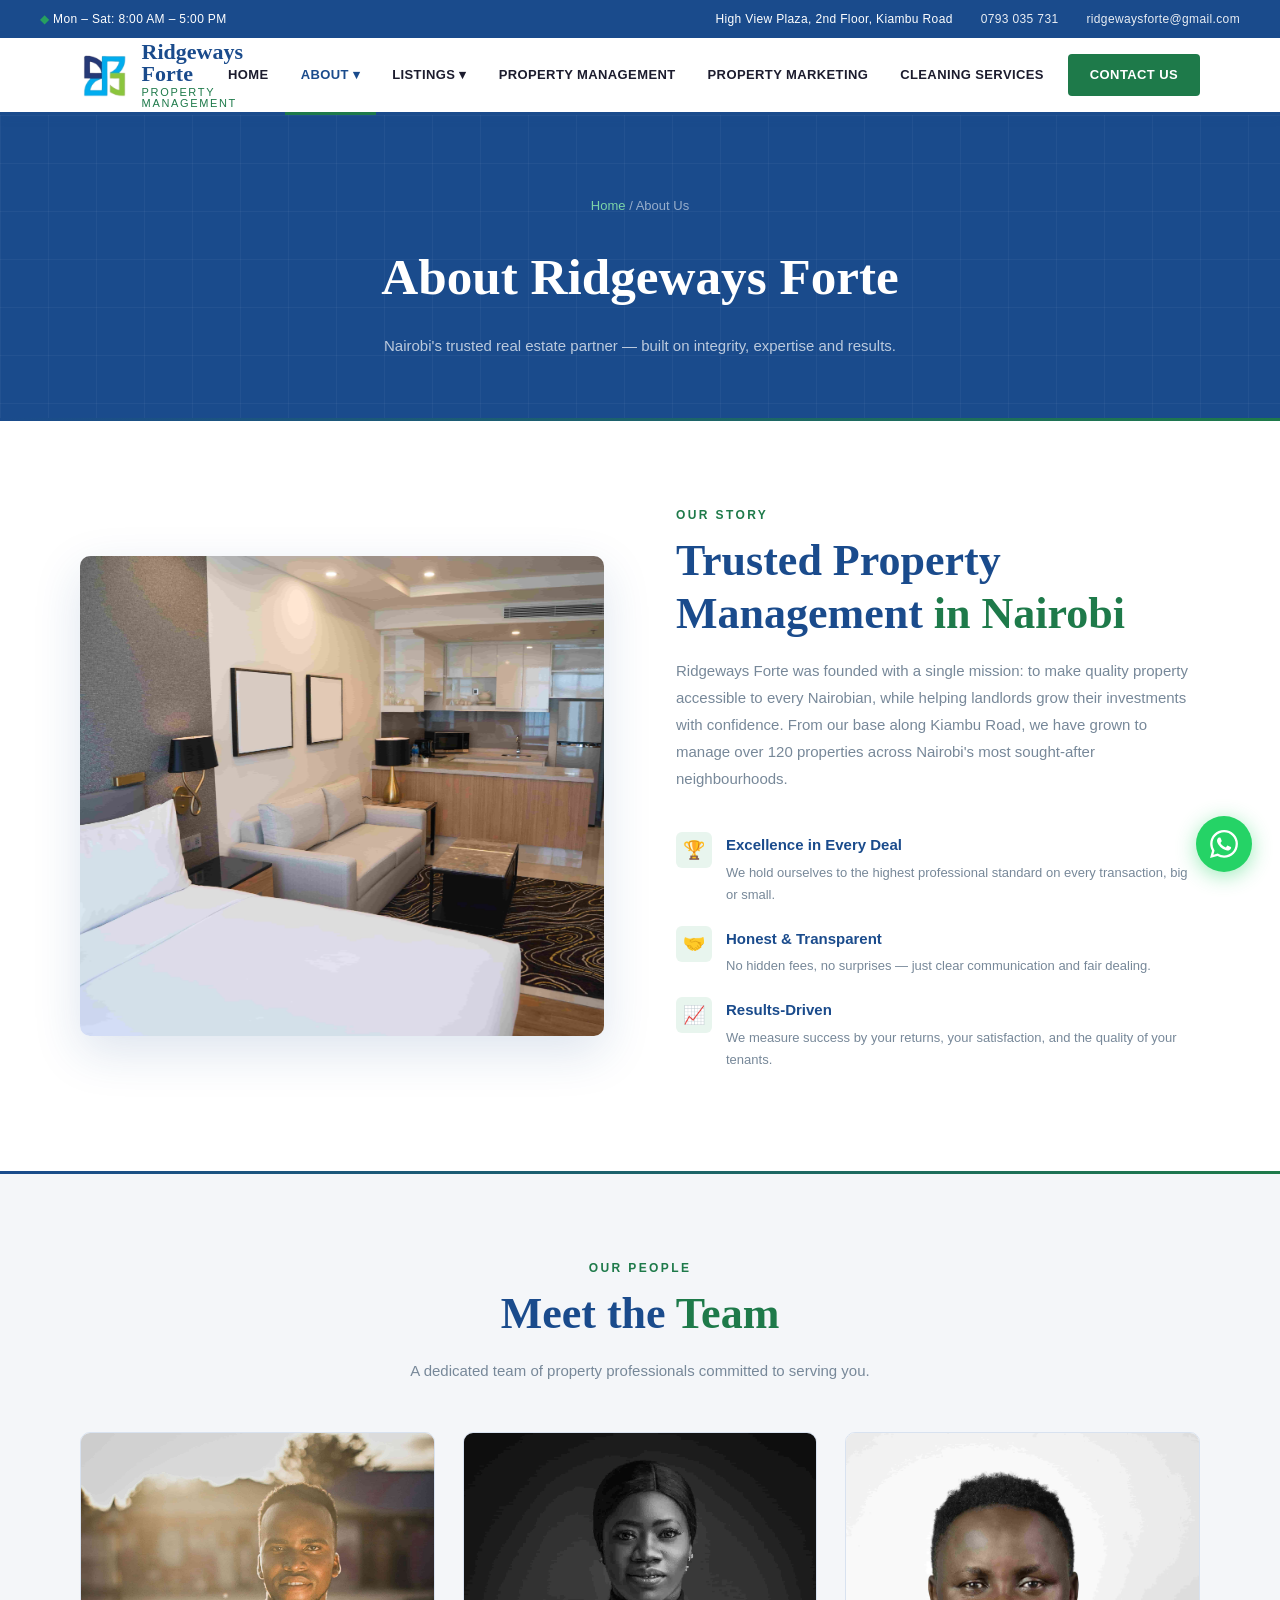
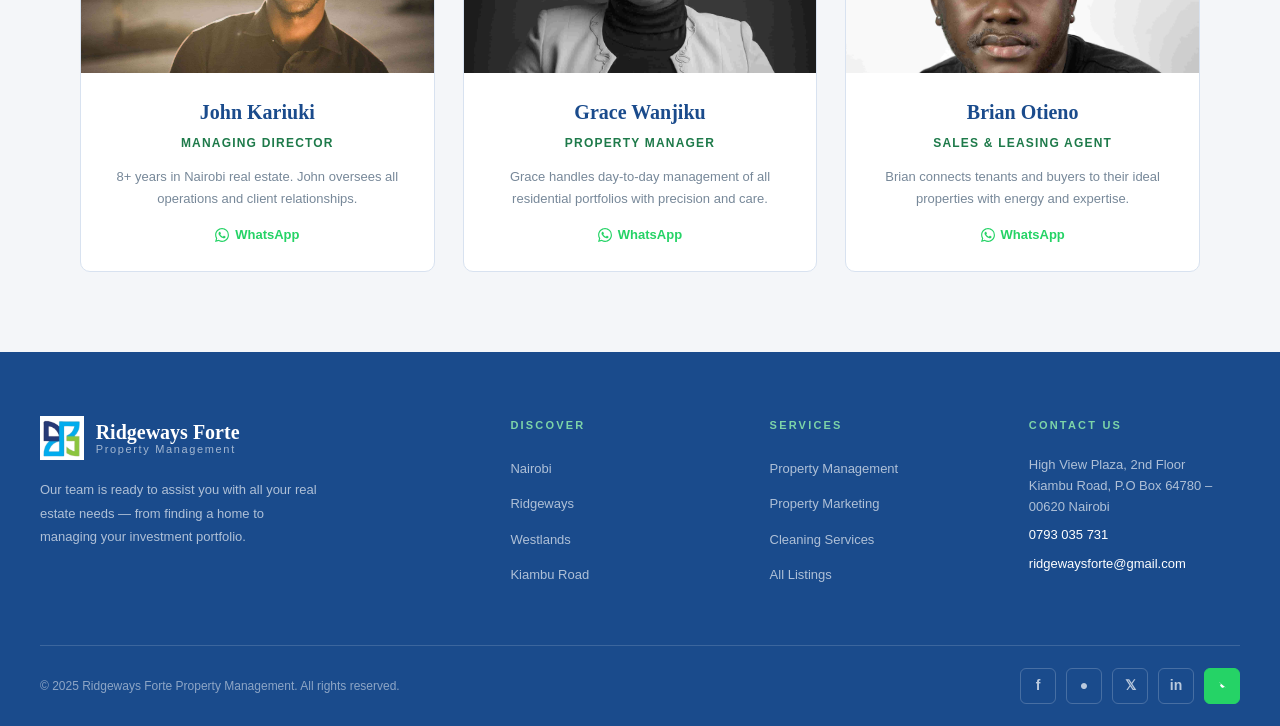
<file: about.html>
<!DOCTYPE html>
<html lang="en">
<head>
  <meta charset="UTF-8">
  <meta name="viewport" content="width=device-width, initial-scale=1.0">
  <title>About Us – Ridgeways Forte</title>
  <link rel="stylesheet" href="style.css">
  <style>
    .page-hero {
      background: var(--blue);
      padding: 80px 40px 60px;
      text-align: center;
      position: relative;
      overflow: hidden;
    }
    .page-hero::before {
      content: '';
      position: absolute; inset: 0;
      background-image:
        linear-gradient(rgba(255,255,255,0.04) 1px, transparent 1px),
        linear-gradient(90deg, rgba(255,255,255,0.04) 1px, transparent 1px);
      background-size: 48px 48px;
    }
    .page-hero h1 {
      font-family: var(--font-heading);
      font-size: clamp(32px, 4vw, 52px);
      color: var(--white);
      font-weight: bold;
      position: relative;
    }
    .page-hero p {
      color: rgba(255,255,255,0.7);
      font-size: 15px;
      margin-top: 12px;
      position: relative;
    }
    .breadcrumb {
      font-size: 13px;
      color: rgba(255,255,255,0.55);
      margin-bottom: 16px;
      position: relative;
    }
    .breadcrumb a { color: #7DD4A8; }

    .about-story {
      max-width: 1200px;
      margin: 0 auto;
      padding: 80px 40px;
      display: grid;
      grid-template-columns: 1fr 1fr;
      gap: 72px;
      align-items: center;
    }

    /* ══ ABOUT MAIN IMAGE ═══════════════════════
       Replace src below with your building/team photo
       Recommended: 700×500px
       ═══════════════════════════════════════════ */
    .about-img {
      width: 100%;
      height: 480px;
      object-fit: cover;
      border-radius: 10px;
      box-shadow: 0 16px 48px rgba(26,75,140,0.15);
      display: block;
    }

    .about-text .section-sub { max-width: 100%; }
    .values-list { margin-top: 28px; }
    .value-item {
      display: flex;
      gap: 14px;
      align-items: flex-start;
      margin-bottom: 20px;
    }
    .value-icon {
      width: 36px; height: 36px;
      background: var(--green-pale);
      border-radius: 6px;
      display: flex; align-items: center; justify-content: center;
      font-size: 18px; flex-shrink: 0;
    }
    .value-item h5 {
      font-weight: bold; color: var(--blue);
      font-size: 15px; margin-bottom: 4px;
    }
    .value-item p { font-size: 13px; color: var(--text-muted); line-height: 1.7; }

    /* Team section */
    .team-section {
      background: var(--grey-pale);
      padding: 80px 40px;
    }
    .team-section .container { max-width: 1200px; margin: 0 auto; }
    .team-grid {
      display: grid;
      grid-template-columns: repeat(3, 1fr);
      gap: 28px;
      margin-top: 48px;
    }
    .team-card {
      background: var(--white);
      border-radius: 10px;
      overflow: hidden;
      border: 1px solid var(--border);
      text-align: center;
      transition: box-shadow 0.3s, transform 0.3s;
    }
    .team-card:hover {
      box-shadow: 0 8px 32px rgba(26,75,140,0.12);
      transform: translateY(-4px);
    }

    /* ══ TEAM MEMBER PHOTO ══════════════════════
       Replace src in each team card below.
       Recommended: 400×400px square headshots
       ═══════════════════════════════════════════ */
    .team-img {
      width: 100%; height: 240px;
      object-fit: cover; object-position: top;
      display: block;
      background: var(--blue-pale);
    }
    .team-body { padding: 22px; }
    .team-body h4 {
      font-family: var(--font-heading);
      font-size: 20px; color: var(--blue);
      font-weight: bold; margin-bottom: 4px;
    }
    .team-role {
      font-size: 12px; color: var(--green);
      text-transform: uppercase; letter-spacing: 0.1em;
      font-weight: bold; margin-bottom: 12px;
    }
    .team-body p { font-size: 13px; color: var(--text-muted); line-height: 1.7; }
    .team-wa {
      display: inline-flex; align-items: center; gap: 6px;
      margin-top: 14px; font-size: 13px; font-weight: bold;
      color: #25D366; transition: opacity 0.2s;
    }
    .team-wa:hover { opacity: 0.75; }

    @media (max-width: 1024px) {
      .about-story { grid-template-columns: 1fr; }
      .team-grid { grid-template-columns: repeat(2, 1fr); }
    }
    @media (max-width: 768px) {
      .about-story, .team-section { padding: 56px 20px; }
      .page-hero { padding: 60px 20px 48px; }
      .team-grid { grid-template-columns: 1fr; }
    }
  </style>
</head>
<body>

<!-- TOP BAR -->
<div class="topbar">
  <div class="tb-left"><span class="tb-dot">◆</span> Mon – Sat: 8:00 AM – 5:00 PM</div>
  <div class="tb-right">
    <span>High View Plaza, 2nd Floor, Kiambu Road</span>
    <a href="tel:+254793035731">0793 035 731</a>
    <a href="mailto:ridgewaysforte@gmail.com">ridgewaysforte@gmail.com</a>
  </div>
</div>

<nav>
  <div class="nav-inner">
    <a href="index.html" class="logo">
          <img src="logo.png" alt="Ridgeways Forte" style="height: 50px; width: auto;">
          <div class="logo-text">
            Ridgeways Forte
            <span>Property Management</span>
          </div>
        </a>
    <ul class="nav-links">
      <li><a href="index.html">Home</a></li>
      <li><a href="about.html" class="active-page">About ▾</a>
        <div class="dropdown">
          <a href="about.html">Our Story</a>
          <a href="team.html">Meet the Team</a>
          <a href="inquiry.html">Inquiry Form</a>
        </div>
      </li>
      <li><a href="listings.html">Listings ▾</a>
        <div class="dropdown">
          <a href="listings.html">All Properties</a>
          <a href="listings.html?type=apartment">Apartments</a>
          <a href="listings.html?type=townhouse">Townhouses</a>
          <a href="listings.html?type=villa">Villas</a>
          <a href="listings.html?type=commercial">Commercial</a>
        </div>
      </li>
      <li><a href="management.html">Property Management</a></li>
      <li><a href="marketing.html">Property Marketing</a></li>
      <li><a href="cleaning.html">Cleaning Services</a></li>
      <li><a href="contact.html" class="nav-cta">Contact Us</a></li>
    </ul>
    <div class="hamburger" onclick="toggleMenu()"><span></span><span></span><span></span></div>
  </div>
</nav>
<div class="mobile-menu" id="mobileMenu">
  <a href="../index.html">Home</a>
  <a href="about.html">About</a>
  <a href="listings.html">All Listings</a>
  <a href="management.html">Property Management</a>
  <a href="marketing.html">Property Marketing</a>
  <a href="cleaning.html">Cleaning Services</a>
  <a href="contact.html">Contact Us</a>
</div>

<!-- PAGE HERO -->
<div class="page-hero">
  <div class="breadcrumb"><a href="index.html">Home</a> / About Us</div>
  <h1>About Ridgeways Forte</h1>
  <p>Nairobi's trusted real estate partner — built on integrity, expertise and results.</p>
</div>
<hr class="divider">

<!-- ABOUT STORY -->
<div class="about-story">
  <div class="reveal">
    <!-- ══ REPLACE THIS IMAGE ══ -->
    <img
      class="about-img"
      src="home 1.jpg"
      alt="Ridgeways Forte Office"
      onerror="this.outerHTML='<div class=\'img-placeholder\' style=\'height:480px;border-radius:10px;\'><span>🏢</span>Add: images/about-office.jpg</div>'"
    >
  </div>
  <div class="about-text reveal">
    <div class="section-label">Our Story</div>
    <h2 class="section-title">Trusted Property Management <span>in Nairobi</span></h2>
    <p class="section-sub">
      Ridgeways Forte was founded with a single mission: to make quality property
      accessible to every Nairobian, while helping landlords grow their investments
      with confidence. From our base along Kiambu Road, we have grown to manage
      over 120 properties across Nairobi's most sought-after neighbourhoods.
    </p>
    <div class="values-list">
      <div class="value-item">
        <div class="value-icon">🏆</div>
        <div>
          <h5>Excellence in Every Deal</h5>
          <p>We hold ourselves to the highest professional standard on every transaction, big or small.</p>
        </div>
      </div>
      <div class="value-item">
        <div class="value-icon">🤝</div>
        <div>
          <h5>Honest & Transparent</h5>
          <p>No hidden fees, no surprises — just clear communication and fair dealing.</p>
        </div>
      </div>
      <div class="value-item">
        <div class="value-icon">📈</div>
        <div>
          <h5>Results-Driven</h5>
          <p>We measure success by your returns, your satisfaction, and the quality of your tenants.</p>
        </div>
      </div>
    </div>
  </div>
</div>

<hr class="divider">

<!-- TEAM -->
<section class="team-section">
  <div class="container">
    <div class="reveal" style="text-align:center; margin-bottom:0;">
      <div class="section-label">Our People</div>
      <h2 class="section-title">Meet the <span>Team</span></h2>
      <p class="section-sub" style="margin:0 auto; text-align:center;">
        A dedicated team of property professionals committed to serving you.
      </p>
    </div>
    <div class="team-grid">

      <!-- TEAM MEMBER 1 — edit name, role, bio, and WhatsApp number -->
      <div class="team-card reveal">
        <!-- ══ REPLACE WITH TEAM MEMBER HEADSHOT ══
             Recommended: 400×400px square photo
             Example: src="../images/team-john.jpg"   ══ -->
        <img class="team-img"
          src="agent 1.jpg" alt="Team Member"
          onerror="this.outerHTML='<div class=\'img-placeholder\' style=\'height:240px;\'><span>👤</span>Add: images/team-1.jpg</div>'">
        <div class="team-body">
          <h4>John Kariuki</h4>
          <div class="team-role">Managing Director</div>
          <p>8+ years in Nairobi real estate. John oversees all operations and client relationships.</p>
          <a href="https://wa.me/254793035731" class="team-wa" target="_blank">
            <svg width="14" height="14" viewBox="0 0 24 24" fill="currentColor"><path d="M17.472 14.382c-.297-.149-1.758-.867-2.03-.967-.273-.099-.471-.148-.67.15-.197.297-.767.966-.94 1.164-.173.199-.347.223-.644.075-.297-.15-1.255-.463-2.39-1.475-.883-.788-1.48-1.761-1.653-2.059-.173-.297-.018-.458.13-.606.134-.133.298-.347.446-.52.149-.174.198-.298.298-.497.099-.198.05-.371-.025-.52-.075-.149-.669-1.612-.916-2.207-.242-.579-.487-.5-.669-.51-.173-.008-.371-.01-.57-.01-.198 0-.52.074-.792.372-.272.297-1.04 1.016-1.04 2.479 0 1.462 1.065 2.875 1.213 3.074.149.198 2.096 3.2 5.077 4.487.709.306 1.262.489 1.694.625.712.227 1.36.195 1.871.118.571-.085 1.758-.719 2.006-1.413.248-.694.248-1.289.173-1.413-.074-.124-.272-.198-.57-.347m-5.421 7.403h-.004a9.87 9.87 0 01-5.031-1.378l-.361-.214-3.741.982.998-3.648-.235-.374a9.86 9.86 0 01-1.51-5.26c.001-5.45 4.436-9.884 9.888-9.884 2.64 0 5.122 1.03 6.988 2.898a9.825 9.825 0 012.893 6.994c-.003 5.45-4.437 9.884-9.885 9.884m8.413-18.297A11.815 11.815 0 0012.05 0C5.495 0 .16 5.335.157 11.892c0 2.096.547 4.142 1.588 5.945L.057 24l6.305-1.654a11.882 11.882 0 005.683 1.448h.005c6.554 0 11.89-5.335 11.893-11.893a11.821 11.821 0 00-3.48-8.413z"/></svg>
            WhatsApp
          </a>
        </div>
      </div>

      <!-- TEAM MEMBER 2 -->
      <div class="team-card reveal">
        <img class="team-img"
          src="agent 4.jpg" alt="Team Member"
          onerror="this.outerHTML='<div class=\'img-placeholder\' style=\'height:240px;\'><span>👤</span>Add: images/team-2.jpg</div>'">
        <div class="team-body">
          <h4>Grace Wanjiku</h4>
          <div class="team-role">Property Manager</div>
          <p>Grace handles day-to-day management of all residential portfolios with precision and care.</p>
          <a href="https://wa.me/254793035731" class="team-wa" target="_blank">
            <svg width="14" height="14" viewBox="0 0 24 24" fill="currentColor"><path d="M17.472 14.382c-.297-.149-1.758-.867-2.03-.967-.273-.099-.471-.148-.67.15-.197.297-.767.966-.94 1.164-.173.199-.347.223-.644.075-.297-.15-1.255-.463-2.39-1.475-.883-.788-1.48-1.761-1.653-2.059-.173-.297-.018-.458.13-.606.134-.133.298-.347.446-.52.149-.174.198-.298.298-.497.099-.198.05-.371-.025-.52-.075-.149-.669-1.612-.916-2.207-.242-.579-.487-.5-.669-.51-.173-.008-.371-.01-.57-.01-.198 0-.52.074-.792.372-.272.297-1.04 1.016-1.04 2.479 0 1.462 1.065 2.875 1.213 3.074.149.198 2.096 3.2 5.077 4.487.709.306 1.262.489 1.694.625.712.227 1.36.195 1.871.118.571-.085 1.758-.719 2.006-1.413.248-.694.248-1.289.173-1.413-.074-.124-.272-.198-.57-.347m-5.421 7.403h-.004a9.87 9.87 0 01-5.031-1.378l-.361-.214-3.741.982.998-3.648-.235-.374a9.86 9.86 0 01-1.51-5.26c.001-5.45 4.436-9.884 9.888-9.884 2.64 0 5.122 1.03 6.988 2.898a9.825 9.825 0 012.893 6.994c-.003 5.45-4.437 9.884-9.885 9.884m8.413-18.297A11.815 11.815 0 0012.05 0C5.495 0 .16 5.335.157 11.892c0 2.096.547 4.142 1.588 5.945L.057 24l6.305-1.654a11.882 11.882 0 005.683 1.448h.005c6.554 0 11.89-5.335 11.893-11.893a11.821 11.821 0 00-3.48-8.413z"/></svg>
            WhatsApp
          </a>
        </div>
      </div>

      <!-- TEAM MEMBER 3 -->
      <div class="team-card reveal">
        <img class="team-img"
          src="agent 2.jpg" alt="Team Member"
          onerror="this.outerHTML='<div class=\'img-placeholder\' style=\'height:240px;\'><span>👤</span>Add: images/team-3.jpg</div>'">
        <div class="team-body">
          <h4>Brian Otieno</h4>
          <div class="team-role">Sales & Leasing Agent</div>
          <p>Brian connects tenants and buyers to their ideal properties with energy and expertise.</p>
          <a href="https://wa.me/254793035731" class="team-wa" target="_blank">
            <svg width="14" height="14" viewBox="0 0 24 24" fill="currentColor"><path d="M17.472 14.382c-.297-.149-1.758-.867-2.03-.967-.273-.099-.471-.148-.67.15-.197.297-.767.966-.94 1.164-.173.199-.347.223-.644.075-.297-.15-1.255-.463-2.39-1.475-.883-.788-1.48-1.761-1.653-2.059-.173-.297-.018-.458.13-.606.134-.133.298-.347.446-.52.149-.174.198-.298.298-.497.099-.198.05-.371-.025-.52-.075-.149-.669-1.612-.916-2.207-.242-.579-.487-.5-.669-.51-.173-.008-.371-.01-.57-.01-.198 0-.52.074-.792.372-.272.297-1.04 1.016-1.04 2.479 0 1.462 1.065 2.875 1.213 3.074.149.198 2.096 3.2 5.077 4.487.709.306 1.262.489 1.694.625.712.227 1.36.195 1.871.118.571-.085 1.758-.719 2.006-1.413.248-.694.248-1.289.173-1.413-.074-.124-.272-.198-.57-.347m-5.421 7.403h-.004a9.87 9.87 0 01-5.031-1.378l-.361-.214-3.741.982.998-3.648-.235-.374a9.86 9.86 0 01-1.51-5.26c.001-5.45 4.436-9.884 9.888-9.884 2.64 0 5.122 1.03 6.988 2.898a9.825 9.825 0 012.893 6.994c-.003 5.45-4.437 9.884-9.885 9.884m8.413-18.297A11.815 11.815 0 0012.05 0C5.495 0 .16 5.335.157 11.892c0 2.096.547 4.142 1.588 5.945L.057 24l6.305-1.654a11.882 11.882 0 005.683 1.448h.005c6.554 0 11.89-5.335 11.893-11.893a11.821 11.821 0 00-3.48-8.413z"/></svg>
            WhatsApp
          </a>
        </div>
      </div>
    </div>
  </div>
</section>

<!-- Floating WhatsApp -->
<a href="https://wa.me/254793035731?text=Hello%20Ridgeways%20Forte%2C%20I%20would%20like%20to%20enquire." class="whatsapp-float" target="_blank">
  <span class="whatsapp-float-label">Chat with us</span>
  <div class="whatsapp-float-btn">
    <svg width="28" height="28" viewBox="0 0 24 24" fill="white"><path d="M17.472 14.382c-.297-.149-1.758-.867-2.03-.967-.273-.099-.471-.148-.67.15-.197.297-.767.966-.94 1.164-.173.199-.347.223-.644.075-.297-.15-1.255-.463-2.39-1.475-.883-.788-1.48-1.761-1.653-2.059-.173-.297-.018-.458.13-.606.134-.133.298-.347.446-.52.149-.174.198-.298.298-.497.099-.198.05-.371-.025-.52-.075-.149-.669-1.612-.916-2.207-.242-.579-.487-.5-.669-.51-.173-.008-.371-.01-.57-.01-.198 0-.52.074-.792.372-.272.297-1.04 1.016-1.04 2.479 0 1.462 1.065 2.875 1.213 3.074.149.198 2.096 3.2 5.077 4.487.709.306 1.262.489 1.694.625.712.227 1.36.195 1.871.118.571-.085 1.758-.719 2.006-1.413.248-.694.248-1.289.173-1.413-.074-.124-.272-.198-.57-.347m-5.421 7.403h-.004a9.87 9.87 0 01-5.031-1.378l-.361-.214-3.741.982.998-3.648-.235-.374a9.86 9.86 0 01-1.51-5.26c.001-5.45 4.436-9.884 9.888-9.884 2.64 0 5.122 1.03 6.988 2.898a9.825 9.825 0 012.893 6.994c-.003 5.45-4.437 9.884-9.885 9.884m8.413-18.297A11.815 11.815 0 0012.05 0C5.495 0 .16 5.335.157 11.892c0 2.096.547 4.142 1.588 5.945L.057 24l6.305-1.654a11.882 11.882 0 005.683 1.448h.005c6.554 0 11.89-5.335 11.893-11.893a11.821 11.821 0 00-3.48-8.413z"/></svg>
  </div>
</a>

<footer>
  <div class="footer-grid">
    <div class="footer-brand">
      <div class="footer-logo">
        <img src="logo.png" alt="Ridgeways Forte" style="height: 44px; width: auto;">
        <div class="footer-logo-text">
          Ridgeways Forte
          <span>Property Management</span>
        </div>
      </div>
      <p>Our team is ready to assist you with all your real estate needs — from finding a home to managing your investment portfolio.</p>
    </div>
    <div class="footer-col"><h5>Discover</h5><ul><li><a href="#">Nairobi</a></li><li><a href="#">Ridgeways</a></li><li><a href="#">Westlands</a></li><li><a href="#">Kiambu Road</a></li></ul></div>
    <div class="footer-col"><h5>Services</h5><ul><li><a href="management.html">Property Management</a></li><li><a href="marketing.html">Property Marketing</a></li><li><a href="cleaning.html">Cleaning Services</a></li><li><a href="listings.html">All Listings</a></li></ul></div>
    <div class="footer-col footer-contact"><h5>Contact Us</h5><p>High View Plaza, 2nd Floor<br>Kiambu Road, P.O Box 64780 – 00620 Nairobi</p><p><a href="tel:+254793035731">0793 035 731</a></p><p><a href="mailto:ridgewaysforte@gmail.com">ridgewaysforte@gmail.com</a></p></div>
  </div>
  <div class="footer-bottom">
    <span class="footer-copy">© 2025 Ridgeways Forte Property Management. All rights reserved.</span>
    <div class="social-links">
      <a href="https://www.facebook.com/profile.php?id=61572052684912" class="social-link" target="_blank" title="Facebook">f</a>
      <a href="https://www.instagram.com/ridgeways_properties/" class="social-link" target="_blank" title="Instagram">&#9679;</a>
      <a href="https://twitter.com" class="social-link" target="_blank" title="Twitter / X">𝕏</a>
      <a href="https://linkedin.com" class="social-link" target="_blank" title="LinkedIn">in</a>
      <a href="https://wa.me/254793035731" class="social-link whatsapp" target="_blank" title="WhatsApp">
        <svg width="16" height="16" viewBox="0 0 24 24" fill="currentColor">
          <path d="M17.472 14.382c-.297-.149-1.758-.867-2.03-.967-.273-.099-.471-.148-.67.15-.197.297-.767.966-.94 1.164-.173.199-.347.223-.644.075-.297-.15-1.255-.463-2.39-1.475-.883-.788-1.48-1.761-1.653-2.059-.173-.297-.018-.458.13-.606.134-.133.298-.347.446-.52.149-.174.198-.298.298-.497.099-.198.05-.371-.025-.52-.075-.149-.669-1.612-.916-2.207 -.242-.579-.487-.5 -.669 -.51 -.173 -.008 -.371 -.01 -.57 -.01 -.１９８ ０ -.５２ .０７４ -.７９２ .３７２ -.２７２ .２９７ -１ .０１６ -１ .０４ ２ .４７９ ０ １ .４６２ １ .０６５ ２ .８７５ １ .２１３ ３ .０７４ .１４９ .１９８ ２ .０９６ ３ .２ ５ .０７７ ４ .４８７ .７０９ .３０６ １ .２６２ .４８９ １ .６９４ .６２５ .７１２ .２２７ １ .３６ .１９５ １ .８７１ .１１８ .５７１ -.０８５ １ .７５８ -.７１９ ２ .００６ -₁ .４₁₃ .₂₄₈ -₁ .₆₉₄ .₂₄₈ -₁ .₂₈₉ .₁₇₃ -₁ .₄₁₃ -₀ .₀₇₄ -₀ .₁₂₄ -₀ .₂₇₂ -₀ .₁₉₈ -₀ .៥⁷ -₀ ."₁₉₈ 0-.₅₂ .074-.792 .372-.272 .297-1.04 1.016-1.04 2.479 0 1.462 1.065 2.875 1.213 3.074 .149 .198 2.096 3.2 5.077 4.487 .709 .306 1.262 .489 1.694 .625 .712 .227 1 .36 .195 1 .871 .118 .571 -.085 1 .758 -.719 2 .006 -₁ .413 -.248 -₁ .694 -.248 -₁ .289 .173 -₁ .413 -.173 -₁ .497 -.099 -₁ .198 -.05 -₁ .371 -.025 -₁ .52 -.075 -₁ .149 -.669 -1.612 -.916 -2.207 -.242 -.579 -.487 -.5 -.669 -.51 -.173 -.008 -.371 -.01 -.57 -.01 -.198 0-.52 .074-.792 .372-.272 .297-1.04 1.016-1.04 2.479 0 1.462 1.065 2.875 1.213 3.074z"/>
        </svg>
      </a>
    </div>
  </div>
</footer>
<script src="main.js"></script>
</body>
</html>
</file>
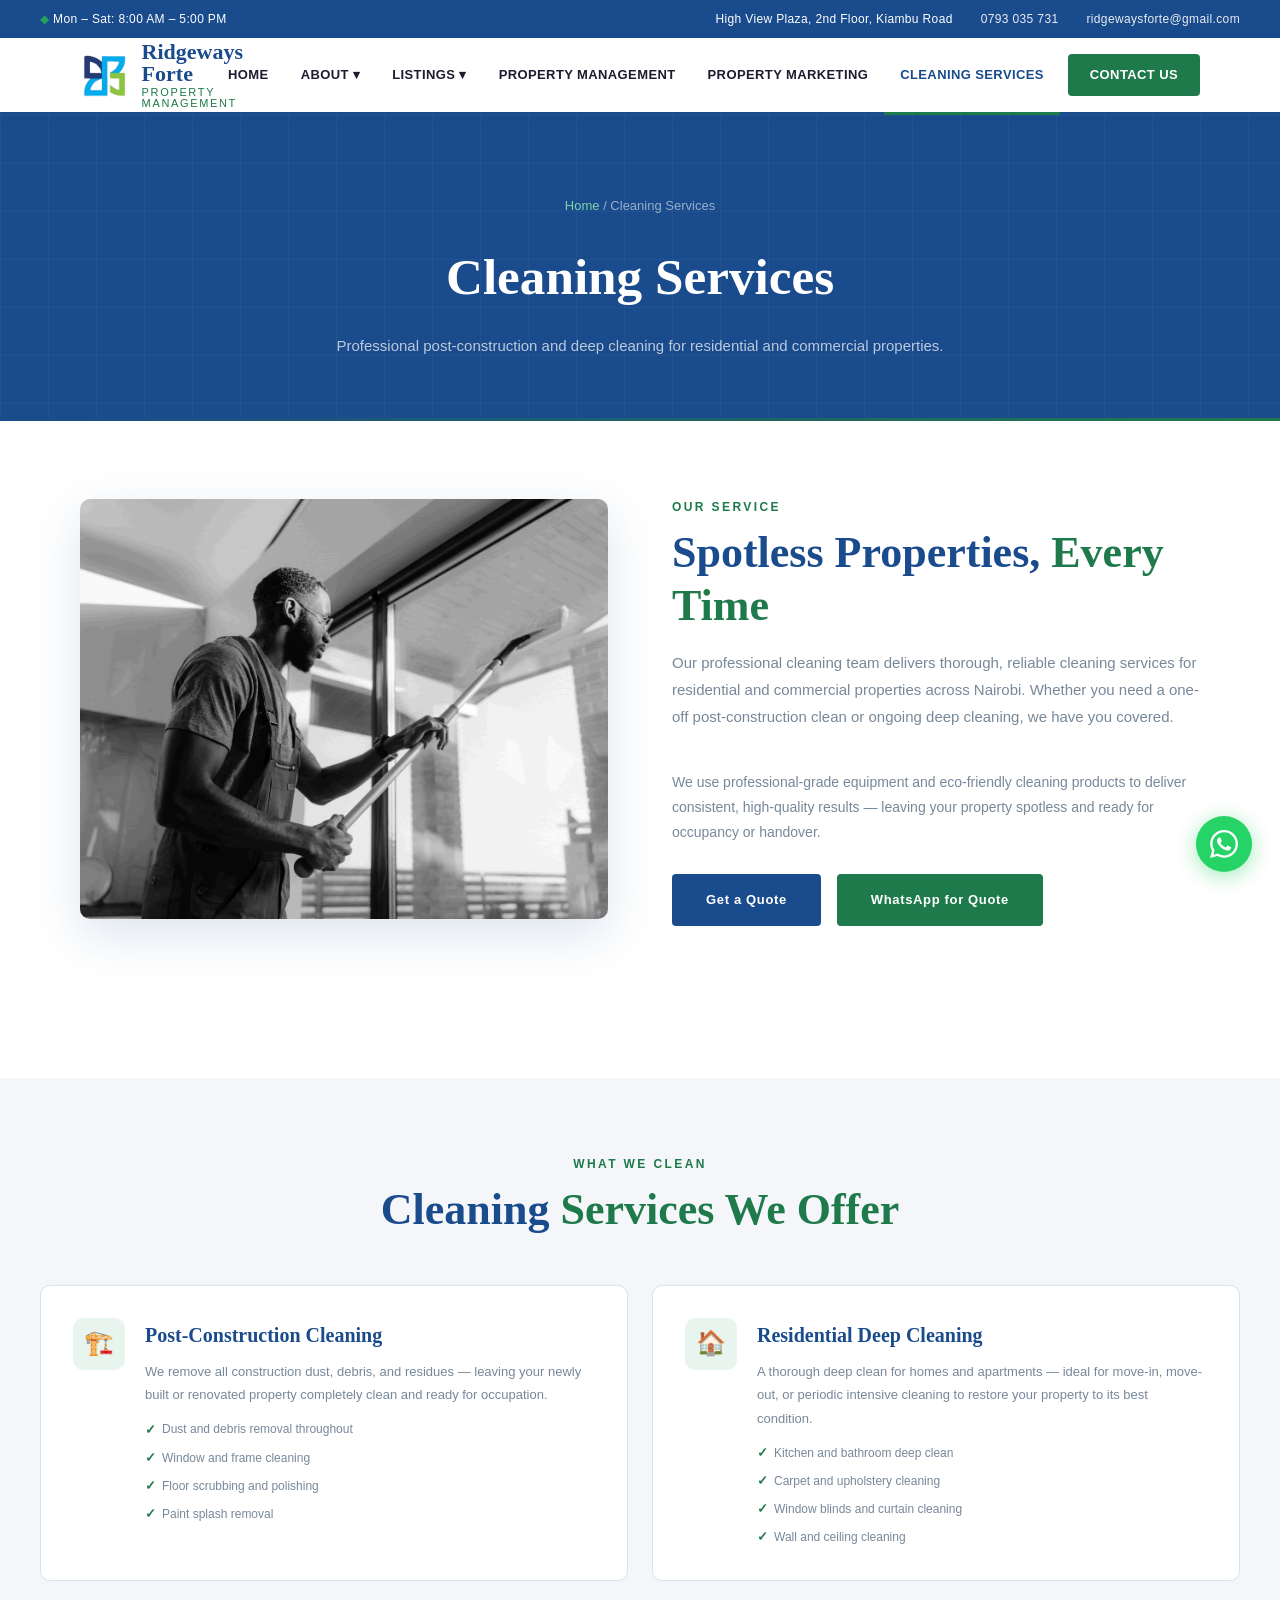
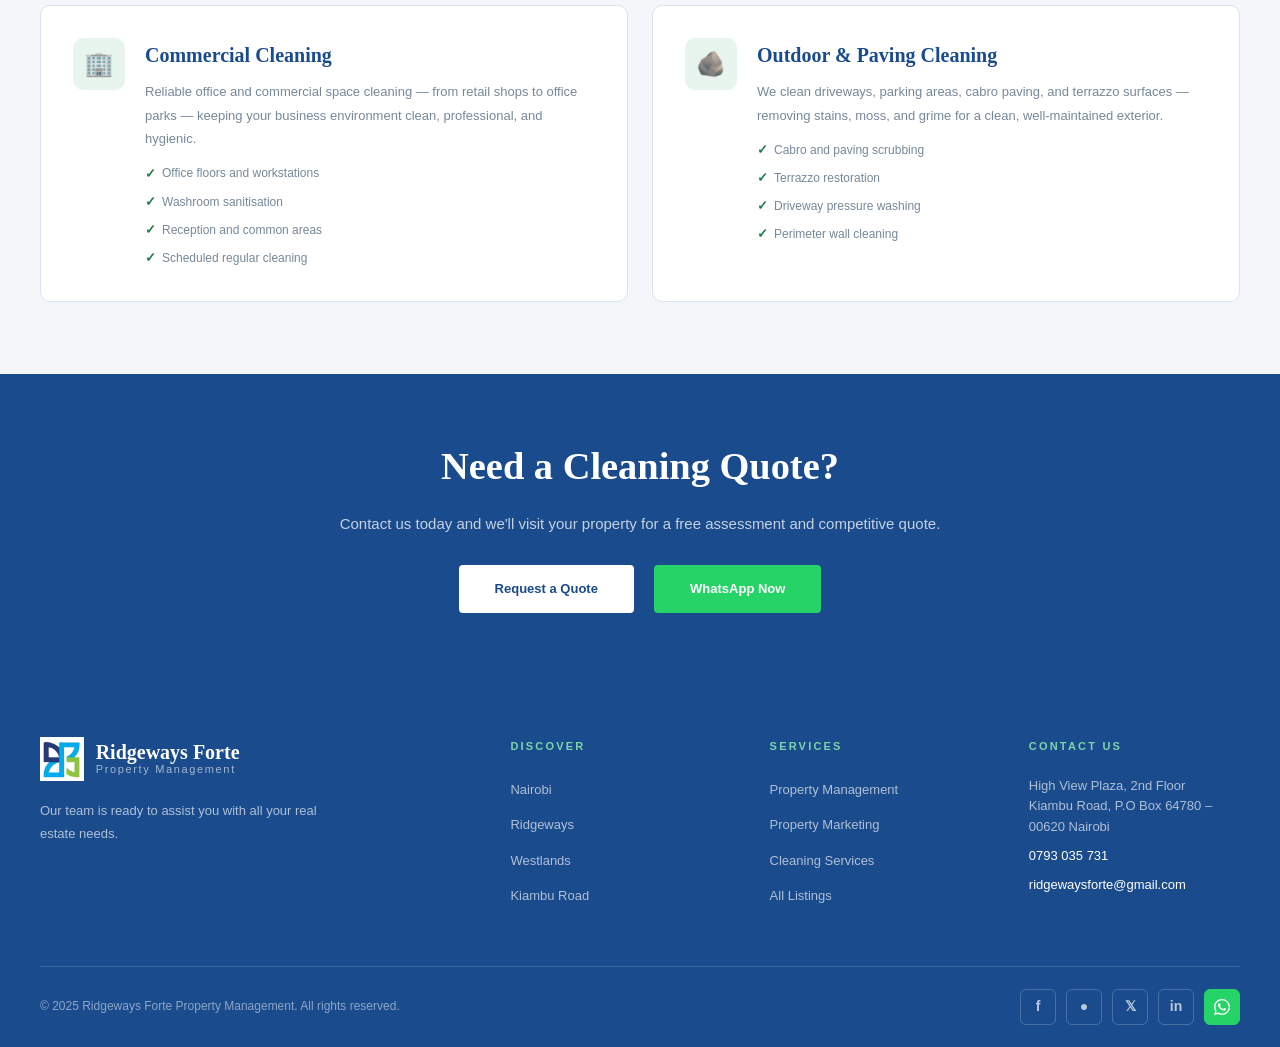
<file: cleaning.html>
<!DOCTYPE html>
<html lang="en">
<head>
  <meta charset="UTF-8">
  <meta name="viewport" content="width=device-width, initial-scale=1.0">
  <title>Cleaning Services – Ridgeways Forte</title>
  <link rel="stylesheet" href="style.css">
  <style>
    .page-hero{background:var(--blue);padding:80px 40px 60px;text-align:center;position:relative;overflow:hidden;}
    .page-hero::before{content:'';position:absolute;inset:0;background-image:linear-gradient(rgba(255,255,255,0.04) 1px,transparent 1px),linear-gradient(90deg,rgba(255,255,255,0.04) 1px,transparent 1px);background-size:48px 48px;}
    .page-hero h1{font-family:var(--font-heading);font-size:clamp(32px,4vw,52px);color:var(--white);font-weight:bold;position:relative;}
    .page-hero p{color:rgba(255,255,255,0.7);font-size:15px;margin-top:12px;position:relative;}
    .breadcrumb{font-size:13px;color:rgba(255,255,255,0.55);margin-bottom:16px;position:relative;}
    .breadcrumb a{color:#7DD4A8;}
    .service-page{max-width:1200px;margin:0 auto;padding:72px 40px;}
    .service-intro{display:grid;grid-template-columns:1fr 1fr;gap:64px;align-items:center;margin-bottom:80px;}
    .service-intro img{width:100%;height:420px;object-fit:cover;border-radius:10px;box-shadow:0 16px 48px rgba(26,75,140,0.15);display:block;}
    .cleaning-types{background:var(--grey-pale);padding:72px 40px;}
    .cleaning-inner{max-width:1200px;margin:0 auto;}
    .cleaning-grid{display:grid;grid-template-columns:repeat(2,1fr);gap:24px;margin-top:48px;}
    .cleaning-card{background:var(--white);border-radius:10px;padding:32px;border:1px solid var(--border);display:flex;gap:20px;transition:box-shadow 0.3s,transform 0.3s;}
    .cleaning-card:hover{box-shadow:0 8px 32px rgba(26,75,140,0.1);transform:translateY(-3px);}
    .cleaning-icon{width:52px;height:52px;background:var(--green-pale);border-radius:10px;display:flex;align-items:center;justify-content:center;font-size:24px;flex-shrink:0;}
    .cleaning-card h4{font-family:var(--font-heading);font-size:20px;color:var(--blue);font-weight:bold;margin-bottom:8px;}
    .cleaning-card p{font-size:13px;color:var(--text-muted);line-height:1.8;}
    .checklist{margin-top:12px;display:flex;flex-direction:column;gap:6px;}
    .checklist span{font-size:12px;color:var(--text-muted);display:flex;align-items:center;gap:6px;}
    .checklist span::before{content:'✓';color:var(--green);font-weight:bold;font-size:13px;}
    .cta-band{background:var(--blue);padding:60px 40px;text-align:center;}
    .cta-band h2{font-family:var(--font-heading);font-size:clamp(28px,3vw,40px);color:var(--white);font-weight:bold;margin-bottom:12px;}
    .cta-band p{color:rgba(255,255,255,0.75);font-size:15px;margin-bottom:28px;}
    .cta-band .btn-white{display:inline-block;background:var(--white);color:var(--blue);padding:13px 36px;font-size:13px;font-weight:bold;border-radius:4px;margin:0 8px;transition:all 0.25s;}
    .cta-band .btn-white:hover{background:var(--green);color:var(--white);}
    .cta-band .btn-wa{display:inline-block;background:#25D366;color:var(--white);padding:13px 36px;font-size:13px;font-weight:bold;border-radius:4px;margin:0 8px;transition:all 0.25s;}
    .cta-band .btn-wa:hover{background:#1ebe5d;}
    @media(max-width:1024px){.service-intro{grid-template-columns:1fr;}.cleaning-grid{grid-template-columns:1fr;}}
    @media(max-width:768px){.service-page,.cleaning-types{padding:48px 20px;}.page-hero{padding:60px 20px 48px;}.cta-band{padding:48px 20px;}}
  </style>
</head>
<body>
<div class="topbar">
  <div class="tb-left"><span class="tb-dot">◆</span> Mon – Sat: 8:00 AM – 5:00 PM</div>
  <div class="tb-right"><span>High View Plaza, 2nd Floor, Kiambu Road</span><a href="tel:+254793035731">0793 035 731</a><a href="mailto:ridgewaysforte@gmail.com">ridgewaysforte@gmail.com</a></div>
</div>
<nav>
  <div class="nav-inner">
    <a href="index.html" class="logo">
          <img src="logo.png" alt="Ridgeways Forte" style="height: 50px; width: auto;">
          <div class="logo-text">
            Ridgeways Forte
            <span>Property Management</span>
          </div>
        </a>
    <ul class="nav-links">
      <li><a href="../index.html">Home</a></li>
      <li><a href="about.html">About ▾</a><div class="dropdown"><a href="about.html">Our Story</a><a href="about.html#team">Meet the Team</a><a href="contact.html">Inquiry Form</a></div></li>
      <li><a href="listings.html">Listings ▾</a><div class="dropdown"><a href="listings.html">All Properties</a><a href="listings.html?type=apartment">Apartments</a><a href="listings.html?type=townhouse">Townhouses</a><a href="listings.html?type=villa">Villas</a><a href="listings.html?type=commercial">Commercial</a></div></li>
      <li><a href="management.html">Property Management</a></li>
      <li><a href="marketing.html">Property Marketing</a></li>
      <li><a href="cleaning.html" class="active-page">Cleaning Services</a></li>
      <li><a href="contact.html" class="nav-cta">Contact Us</a></li>
    </ul>
    <div class="hamburger" onclick="toggleMenu()"><span></span><span></span><span></span></div>
  </div>
</nav>
<div class="mobile-menu" id="mobileMenu">
  <a href="index.html">Home</a><a href="about.html">About</a><a href="listings.html">All Listings</a>
  <a href="management.html">Property Management</a><a href="marketing.html">Property Marketing</a>
  <a href="cleaning.html">Cleaning Services</a><a href="contact.html">Contact Us</a>
</div>

<div class="page-hero">
  <div class="breadcrumb"><a href="index.html">Home</a> / Cleaning Services</div>
  <h1>Cleaning Services</h1>
  <p>Professional post-construction and deep cleaning for residential and commercial properties.</p>
</div>
<hr class="divider">

<div class="service-page">
  <div class="service-intro">
    <div class="reveal">
      <!-- ══ REPLACE WITH YOUR OWN PHOTO ══
           A photo of your cleaning team at work or a freshly cleaned property.
           Recommended: 700×480px
           Example: src="../images/service-cleaning.jpg"
      ══ -->
      <img src="cleaning.jpg" alt="Cleaning Services"
        onerror="this.outerHTML='<div class=\'img-placeholder\' style=\'height:420px;border-radius:10px;\'><span>🧹</span>Add photo: images/service-cleaning.jpg</div>'">
    </div>
    <div class="reveal">
      <div class="section-label">Our Service</div>
      <h2 class="section-title">Spotless Properties, <span>Every Time</span></h2>
      <p class="section-sub" style="max-width:100%;">
        Our professional cleaning team delivers thorough, reliable cleaning services for residential and commercial properties across Nairobi. Whether you need a one-off post-construction clean or ongoing deep cleaning, we have you covered.
      </p>
      <p style="font-size:14px;color:var(--text-muted);line-height:1.8;margin-bottom:28px;">
        We use professional-grade equipment and eco-friendly cleaning products to deliver consistent, high-quality results — leaving your property spotless and ready for occupancy or handover.
      </p>
      <div style="display:flex;gap:16px;flex-wrap:wrap;">
        <a href="contact.html" class="btn-primary">Get a Quote</a>
        <a href="https://wa.me/254793035731?text=Hello,%20I%20would%20like%20a%20quote%20for%20Cleaning%20Services." class="btn-green" target="_blank">WhatsApp for Quote</a>
      </div>
    </div>
  </div>
</div>

<div class="cleaning-types">
  <div class="cleaning-inner">
    <div style="text-align:center;" class="reveal">
      <div class="section-label">What We Clean</div>
      <h2 class="section-title">Cleaning <span>Services We Offer</span></h2>
    </div>
    <div class="cleaning-grid">
      <div class="cleaning-card reveal">
        <div class="cleaning-icon">🏗️</div>
        <div>
          <h4>Post-Construction Cleaning</h4>
          <p>We remove all construction dust, debris, and residues — leaving your newly built or renovated property completely clean and ready for occupation.</p>
          <div class="checklist">
            <span>Dust and debris removal throughout</span>
            <span>Window and frame cleaning</span>
            <span>Floor scrubbing and polishing</span>
            <span>Paint splash removal</span>
          </div>
        </div>
      </div>
      <div class="cleaning-card reveal">
        <div class="cleaning-icon">🏠</div>
        <div>
          <h4>Residential Deep Cleaning</h4>
          <p>A thorough deep clean for homes and apartments — ideal for move-in, move-out, or periodic intensive cleaning to restore your property to its best condition.</p>
          <div class="checklist">
            <span>Kitchen and bathroom deep clean</span>
            <span>Carpet and upholstery cleaning</span>
            <span>Window blinds and curtain cleaning</span>
            <span>Wall and ceiling cleaning</span>
          </div>
        </div>
      </div>
      <div class="cleaning-card reveal">
        <div class="cleaning-icon">🏢</div>
        <div>
          <h4>Commercial Cleaning</h4>
          <p>Reliable office and commercial space cleaning — from retail shops to office parks — keeping your business environment clean, professional, and hygienic.</p>
          <div class="checklist">
            <span>Office floors and workstations</span>
            <span>Washroom sanitisation</span>
            <span>Reception and common areas</span>
            <span>Scheduled regular cleaning</span>
          </div>
        </div>
      </div>
      <div class="cleaning-card reveal">
        <div class="cleaning-icon">🪨</div>
        <div>
          <h4>Outdoor & Paving Cleaning</h4>
          <p>We clean driveways, parking areas, cabro paving, and terrazzo surfaces — removing stains, moss, and grime for a clean, well-maintained exterior.</p>
          <div class="checklist">
            <span>Cabro and paving scrubbing</span>
            <span>Terrazzo restoration</span>
            <span>Driveway pressure washing</span>
            <span>Perimeter wall cleaning</span>
          </div>
        </div>
      </div>
    </div>
  </div>
</div>

<div class="cta-band">
  <h2>Need a Cleaning Quote?</h2>
  <p>Contact us today and we'll visit your property for a free assessment and competitive quote.</p>
  <a href="contact.html" class="btn-white">Request a Quote</a>
  <a href="https://wa.me/254793035731?text=Hello%20Ridgeways%20Forte,%20I%20need%20a%20cleaning%20services%20quote." class="btn-wa" target="_blank">WhatsApp Now</a>
</div>

<a href="https://wa.me/254793035731?text=Hello%20Ridgeways%20Forte." class="whatsapp-float" target="_blank">
  <span class="whatsapp-float-label">Chat with us</span>
  <div class="whatsapp-float-btn"><svg width="28" height="28" viewBox="0 0 24 24" fill="white"><path d="M17.472 14.382c-.297-.149-1.758-.867-2.03-.967-.273-.099-.471-.148-.67.15-.197.297-.767.966-.94 1.164-.173.199-.347.223-.644.075-.297-.15-1.255-.463-2.39-1.475-.883-.788-1.48-1.761-1.653-2.059-.173-.297-.018-.458.13-.606.134-.133.298-.347.446-.52.149-.174.198-.298.298-.497.099-.198.05-.371-.025-.52-.075-.149-.669-1.612-.916-2.207-.242-.579-.487-.5-.669-.51-.173-.008-.371-.01-.57-.01-.198 0-.52.074-.792.372-.272.297-1.04 1.016-1.04 2.479 0 1.462 1.065 2.875 1.213 3.074.149.198 2.096 3.2 5.077 4.487.709.306 1.262.489 1.694.625.712.227 1.36.195 1.871.118.571-.085 1.758-.719 2.006-1.413.248-.694.248-1.289.173-1.413-.074-.124-.272-.198-.57-.347m-5.421 7.403h-.004a9.87 9.87 0 01-5.031-1.378l-.361-.214-3.741.982.998-3.648-.235-.374a9.86 9.86 0 01-1.51-5.26c.001-5.45 4.436-9.884 9.888-9.884 2.64 0 5.122 1.03 6.988 2.898a9.825 9.825 0 012.893 6.994c-.003 5.45-4.437 9.884-9.885 9.884m8.413-18.297A11.815 11.815 0 0012.05 0C5.495 0 .16 5.335.157 11.892c0 2.096.547 4.142 1.588 5.945L.057 24l6.305-1.654a11.882 11.882 0 005.683 1.448h.005c6.554 0 11.89-5.335 11.893-11.893a11.821 11.821 0 00-3.48-8.413z"/></svg></div>
</a>

<footer>
  <div class="footer-grid">
    <div class="footer-brand">
      <div class="footer-logo">
        <img src="logo.png" alt="Ridgeways Forte" style="height: 44px; width: auto;">
        <div class="footer-logo-text">
          Ridgeways Forte
          <span>Property Management</span>
        </div>
      </div>
      <p>Our team is ready to assist you with all your real estate needs.</p>
    </div>
    <div class="footer-col"><h5>Discover</h5><ul><li><a href="#">Nairobi</a></li><li><a href="#">Ridgeways</a></li><li><a href="#">Westlands</a></li><li><a href="#">Kiambu Road</a></li></ul></div>
    <div class="footer-col"><h5>Services</h5><ul><li><a href="management.html">Property Management</a></li><li><a href="marketing.html">Property Marketing</a></li><li><a href="cleaning.html">Cleaning Services</a></li><li><a href="listings.html">All Listings</a></li></ul></div>
    <div class="footer-col footer-contact"><h5>Contact Us</h5><p>High View Plaza, 2nd Floor<br>Kiambu Road, P.O Box 64780 – 00620 Nairobi</p><p><a href="tel:+254793035731">0793 035 731</a></p><p><a href="mailto:ridgewaysforte@gmail.com">ridgewaysforte@gmail.com</a></p></div>
  </div>
  <div class="footer-bottom">
    <span class="footer-copy">© 2025 Ridgeways Forte Property Management. All rights reserved.</span>
    <div class="social-links">
      <a href="https://www.facebook.com/profile.php?id=61572052684912" class="social-link">f</a><a href="https://www.instagram.com/ridgeways_properties/" class="social-link">&#9679;</a><a href="#" class="social-link">𝕏</a><a href="#" class="social-link">in</a>
      <a href="https://wa.me/254793035731" class="social-link whatsapp" target="_blank"><svg width="16" height="16" viewBox="0 0 24 24" fill="currentColor"><path d="M17.472 14.382c-.297-.149-1.758-.867-2.03-.967-.273-.099-.471-.148-.67.15-.197.297-.767.966-.94 1.164-.173.199-.347.223-.644.075-.297-.15-1.255-.463-2.39-1.475-.883-.788-1.48-1.761-1.653-2.059-.173-.297-.018-.458.13-.606.134-.133.298-.347.446-.52.149-.174.198-.298.298-.497.099-.198.05-.371-.025-.52-.075-.149-.669-1.612-.916-2.207-.242-.579-.487-.5-.669-.51-.173-.008-.371-.01-.57-.01-.198 0-.52.074-.792.372-.272.297-1.04 1.016-1.04 2.479 0 1.462 1.065 2.875 1.213 3.074.149.198 2.096 3.2 5.077 4.487.709.306 1.262.489 1.694.625.712.227 1.36.195 1.871.118.571-.085 1.758-.719 2.006-1.413.248-.694.248-1.289.173-1.413-.074-.124-.272-.198-.57-.347m-5.421 7.403h-.004a9.87 9.87 0 01-5.031-1.378l-.361-.214-3.741.982.998-3.648-.235-.374a9.86 9.86 0 01-1.51-5.26c.001-5.45 4.436-9.884 9.888-9.884 2.64 0 5.122 1.03 6.988 2.898a9.825 9.825 0 012.893 6.994c-.003 5.45-4.437 9.884-9.885 9.884m8.413-18.297A11.815 11.815 0 0012.05 0C5.495 0 .16 5.335.157 11.892c0 2.096.547 4.142 1.588 5.945L.057 24l6.305-1.654a11.882 11.882 0 005.683 1.448h.005c6.554 0 11.89-5.335 11.893-11.893a11.821 11.821 0 00-3.48-8.413z"/></svg></a>
    </div>
  </div>
</footer>
<script src="main.js"></script>
</body>
</html>
</file>
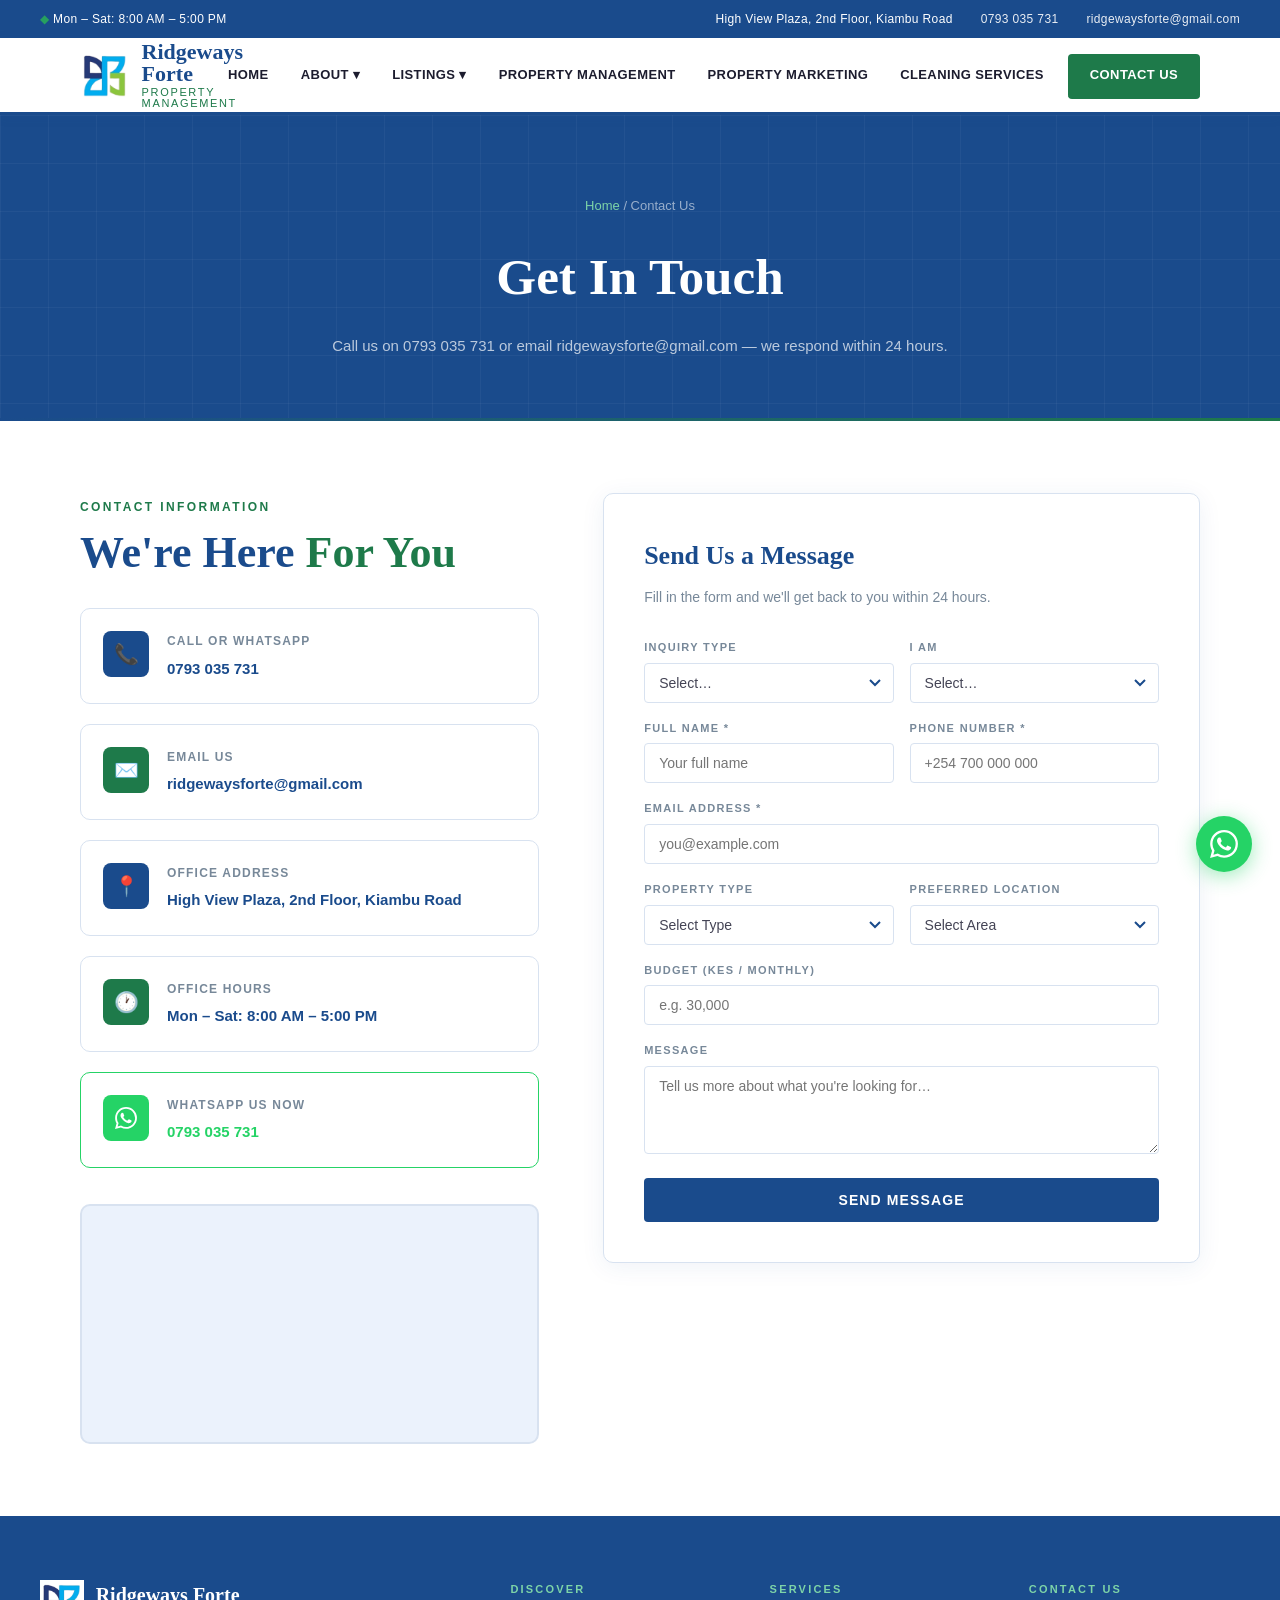
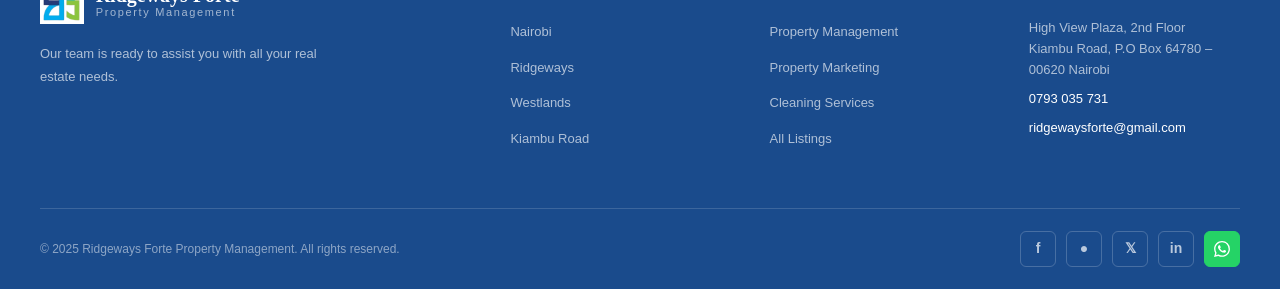
<file: contact.html>
<!DOCTYPE html>
<html lang="en">
<head>
  <meta charset="UTF-8">
  <meta name="viewport" content="width=device-width, initial-scale=1.0">
  <title>Contact Us – Ridgeways Forte</title>
  <link rel="stylesheet" href="style.css">
  <style>
    .page-hero { background:var(--blue); padding:80px 40px 60px; text-align:center; position:relative; overflow:hidden; }
    .page-hero::before { content:''; position:absolute; inset:0; background-image:linear-gradient(rgba(255,255,255,0.04) 1px, transparent 1px),linear-gradient(90deg, rgba(255,255,255,0.04) 1px, transparent 1px); background-size:48px 48px; }
    .page-hero h1 { font-family:var(--font-heading); font-size:clamp(32px,4vw,52px); color:var(--white); font-weight:bold; position:relative; }
    .page-hero p  { color:rgba(255,255,255,0.7); font-size:15px; margin-top:12px; position:relative; }
    .breadcrumb   { font-size:13px; color:rgba(255,255,255,0.55); margin-bottom:16px; position:relative; }
    .breadcrumb a { color:#7DD4A8; }

    .contact-page { max-width:1200px; margin:0 auto; padding:72px 40px; }
    .contact-layout { display:grid; grid-template-columns:1fr 1.3fr; gap:64px; align-items:start; }

    .contact-cards { display:flex; flex-direction:column; gap:20px; margin-bottom:36px; }
    .contact-card {
      display:flex; gap:18px; align-items:flex-start;
      background:var(--white); border:1px solid var(--border);
      border-radius:10px; padding:22px; transition:box-shadow 0.3s;
    }
    .contact-card:hover { box-shadow:0 6px 24px rgba(26,75,140,0.1); }
    .cc-icon {
      width:46px; height:46px; border-radius:8px;
      background:var(--blue); color:var(--white);
      display:flex; align-items:center; justify-content:center;
      font-size:20px; flex-shrink:0;
    }
    .cc-icon.green { background:var(--green); }
    .cc-body p { font-size:12px; color:var(--text-muted); text-transform:uppercase; letter-spacing:0.1em; margin-bottom:4px; font-weight:bold; }
    .cc-body a, .cc-body span { font-size:15px; font-weight:bold; color:var(--blue); transition:color 0.2s; }
    .cc-body a:hover { color:var(--green); }

    .map-embed {
      width:100%; height:240px; border-radius:10px;
      border:2px solid var(--border); overflow:hidden;
      background:var(--blue-pale);
      display:flex; align-items:center; justify-content:center;
      font-size:14px; color:var(--text-muted); flex-direction:column; gap:10px;
    }
    /* To add a real Google Maps embed:
       Replace the .map-embed div with:
       <iframe src="YOUR_GOOGLE_MAPS_EMBED_URL" width="100%" height="240"
         style="border:0;border-radius:10px;" allowfullscreen loading="lazy"></iframe>
    */

    /* Form card */
    .contact-form-card {
      background:var(--white); border-radius:10px;
      padding:40px; border:1px solid var(--border);
      box-shadow:0 4px 24px rgba(26,75,140,0.07);
    }
    .contact-form-card h3 {
      font-family:var(--font-heading); font-size:26px;
      color:var(--blue); font-weight:bold; margin-bottom:8px;
    }
    .contact-form-card .sub { font-size:14px; color:var(--text-muted); margin-bottom:28px; }

    @media (max-width:1024px) { .contact-layout { grid-template-columns:1fr; } }
    @media (max-width:768px)  { .contact-page { padding:48px 20px; } .page-hero { padding:60px 20px 48px; } .contact-form-card { padding:24px; } }
  </style>
</head>
<body>

<div class="topbar">
  <div class="tb-left"><span class="tb-dot">◆</span> Mon – Sat: 8:00 AM – 5:00 PM</div>
  <div class="tb-right">
    <span>High View Plaza, 2nd Floor, Kiambu Road</span>
    <a href="tel:+254793035731">0793 035 731</a>
    <a href="mailto:ridgewaysforte@gmail.com">ridgewaysforte@gmail.com</a>
  </div>
</div>

<nav>
  <div class="nav-inner">
    <a href="index.html" class="logo">
          <img src="logo.png" alt="Ridgeways Forte" style="height: 50px; width: auto;">
          <div class="logo-text">
            Ridgeways Forte
            <span>Property Management</span>
          </div>
        </a>
    <ul class="nav-links">
      <li><a href="index.html">Home</a></li>
      <li><a href="about.html">About ▾</a>
        <div class="dropdown"><a href="about.html">Our Story</a><a href="about.html#team">Meet the Team</a><a href="contact.html">Inquiry Form</a></div>
      </li>
      <li><a href="listings.html">Listings ▾</a>
        <div class="dropdown"><a href="listings.html">All Properties</a><a href="listings.html?type=apartment">Apartments</a><a href="listings.html?type=townhouse">Townhouses</a><a href="listings.html?type=villa">Villas</a><a href="listings.html?type=commercial">Commercial</a></div>
      </li>
      <li><a href="management.html">Property Management</a></li>
      <li><a href="marketing.html">Property Marketing</a></li>
      <li><a href="cleaning.html">Cleaning Services</a></li>
      <li><a href="contact.html" class="nav-cta active-page">Contact Us</a></li>
    </ul>
    <div class="hamburger" onclick="toggleMenu()"><span></span><span></span><span></span></div>
  </div>
</nav>
<div class="mobile-menu" id="mobileMenu">
  <a href="../index.html">Home</a><a href="about.html">About</a><a href="listings.html">All Listings</a>
  <a href="management.html">Property Management</a><a href="marketing.html">Property Marketing</a>
  <a href="cleaning.html">Cleaning Services</a><a href="contact.html">Contact Us</a>
</div>

<div class="page-hero">
  <div class="breadcrumb"><a href="../index.html">Home</a> / Contact Us</div>
  <h1>Get In Touch</h1>
  <p>Call us on 0793 035 731 or email ridgewaysforte@gmail.com — we respond within 24 hours.</p>
</div>
<hr class="divider">

<div class="contact-page">
  <div class="contact-layout">

    <!-- LEFT: Contact info + map -->
    <div>
      <div class="section-label">Contact Information</div>
      <h2 class="section-title" style="margin-bottom:28px;">We're Here <span>For You</span></h2>

      <div class="contact-cards">
        <div class="contact-card reveal">
          <div class="cc-icon">📞</div>
          <div class="cc-body">
            <p>Call or WhatsApp</p>
            <!-- ── CHANGE PHONE NUMBER HERE ── -->
            <a href="tel:+254793035731">0793 035 731</a>
          </div>
        </div>
        <div class="contact-card reveal">
          <div class="cc-icon green">✉️</div>
          <div class="cc-body">
            <p>Email Us</p>
            <!-- ── CHANGE EMAIL HERE ── -->
            <a href="mailto:ridgewaysforte@gmail.com">ridgewaysforte@gmail.com</a>
          </div>
        </div>
        <div class="contact-card reveal">
          <div class="cc-icon">📍</div>
          <div class="cc-body">
            <p>Office Address</p>
            <!-- ── CHANGE ADDRESS HERE ── -->
            <span>High View Plaza, 2nd Floor, Kiambu Road</span>
          </div>
        </div>
        <div class="contact-card reveal">
          <div class="cc-icon green">🕐</div>
          <div class="cc-body">
            <p>Office Hours</p>
            <span>Mon – Sat: 8:00 AM – 5:00 PM</span>
          </div>
        </div>
        <!-- WhatsApp direct card -->
        <div class="contact-card reveal" style="border-color:#25D366; cursor:pointer;"
             onclick="window.open('https://wa.me/254793035731?text=Hello%20Ridgeways%20Forte','_blank')">
          <div class="cc-icon" style="background:#25D366;">
            <svg width="22" height="22" viewBox="0 0 24 24" fill="white"><path d="M17.472 14.382c-.297-.149-1.758-.867-2.03-.967-.273-.099-.471-.148-.67.15-.197.297-.767.966-.94 1.164-.173.199-.347.223-.644.075-.297-.15-1.255-.463-2.39-1.475-.883-.788-1.48-1.761-1.653-2.059-.173-.297-.018-.458.13-.606.134-.133.298-.347.446-.52.149-.174.198-.298.298-.497.099-.198.05-.371-.025-.52-.075-.149-.669-1.612-.916-2.207-.242-.579-.487-.5-.669-.51-.173-.008-.371-.01-.57-.01-.198 0-.52.074-.792.372-.272.297-1.04 1.016-1.04 2.479 0 1.462 1.065 2.875 1.213 3.074.149.198 2.096 3.2 5.077 4.487.709.306 1.262.489 1.694.625.712.227 1.36.195 1.871.118.571-.085 1.758-.719 2.006-1.413.248-.694.248-1.289.173-1.413-.074-.124-.272-.198-.57-.347m-5.421 7.403h-.004a9.87 9.87 0 01-5.031-1.378l-.361-.214-3.741.982.998-3.648-.235-.374a9.86 9.86 0 01-1.51-5.26c.001-5.45 4.436-9.884 9.888-9.884 2.64 0 5.122 1.03 6.988 2.898a9.825 9.825 0 012.893 6.994c-.003 5.45-4.437 9.884-9.885 9.884m8.413-18.297A11.815 11.815 0 0012.05 0C5.495 0 .16 5.335.157 11.892c0 2.096.547 4.142 1.588 5.945L.057 24l6.305-1.654a11.882 11.882 0 005.683 1.448h.005c6.554 0 11.89-5.335 11.893-11.893a11.821 11.821 0 00-3.48-8.413z"/></svg>
          </div>
          <div class="cc-body">
            <p>WhatsApp Us Now</p>
            <!-- ── CHANGE WHATSAPP NUMBER HERE ── -->
            <a href="https://wa.me/254793035731" target="_blank" style="color:#25D366;">0793 035 731</a>
          </div>
        </div>
      </div>

      <!-- MAP — Google Maps embed -->
      <div class="map-embed reveal">
        <iframe
          src="https://www.google.com/maps/embed?pb=!1m18!1m12!1m3!1d3988.972183688832!2d36.831648099999995!3d-1.180019!2m3!1f0!2f0!3f0!3m2!1i1024!2i768!4f13.1!3m3!1m2!1s0x182f3d007f054ef9%3A0x80b0d8fd6c189f70!2shigh%20view%20plaza!5e0!3m2!1sen!2ske!4v1777968909061!5m2!1sen!2ske"
          width="100%" height="240" style="border:0;border-radius:10px;" allowfullscreen=""
          loading="lazy" referrerpolicy="no-referrer-when-downgrade"
          title="Ridgeways Forte Location">
        </iframe>
      </div>
    </div>

    <!-- RIGHT: Form -->
    <div class="contact-form-card reveal">
      <h3>Send Us a Message</h3>
      <p class="sub">Fill in the form and we'll get back to you within 24 hours.</p>
      <form id="inquiryForm" novalidate>
        <div class="form-grid">
          <div class="form-group">
            <label>Inquiry Type</label>
            <select name="inquirytype">
              <option value="">Select…</option>
              <option>Rent Evaluation</option>
              <option>Property Management</option>
              <option>Looking to Rent</option>
              <option>Looking to Buy</option>
              <option>Cleaning Services</option>
              <option>General Inquiry</option>
            </select>
          </div>
          <div class="form-group">
            <label>I Am</label>
            <select name="persontype">
              <option value="">Select…</option>
              <option>A Tenant</option>
              <option>A Property Owner</option>
              <option>A Real Estate Agent</option>
              <option>An Investor</option>
            </select>
          </div>
          <div class="form-group">
            <label>Full Name *</label>
            <input type="text" name="fullname" placeholder="Your full name" required>
          </div>
          <div class="form-group">
            <label>Phone Number *</label>
            <input type="tel" name="phone" placeholder="+254 700 000 000" required>
          </div>
          <div class="form-group full">
            <label>Email Address *</label>
            <input type="email" name="email" placeholder="you@example.com" required>
          </div>
          <div class="form-group">
            <label>Property Type</label>
            <select name="proptype">
              <option value="">Select Type</option>
              <option>Apartment</option><option>Townhouse</option>
              <option>Villa</option><option>Office</option>
              <option>Shop / Retail</option>
            </select>
          </div>
          <div class="form-group">
            <label>Preferred Location</label>
            <select name="location">
              <option value="">Select Area</option>
              <option>Ridgeways</option><option>Westlands</option>
              <option>Kilimani</option><option>Lavington</option>
              <option>Kiambu Road</option><option>Roysambu</option>
              <option>Utawala</option><option>Muthaiga</option>
            </select>
          </div>
          <div class="form-group full">
            <label>Budget (KES / Monthly)</label>
            <input type="text" name="budget" placeholder="e.g. 30,000">
          </div>
          <div class="form-group full">
            <label>Message</label>
            <textarea name="message" rows="4" placeholder="Tell us more about what you're looking for…"></textarea>
          </div>
          <div class="form-group full">
            <button type="submit" class="form-submit" id="formSubmit">Send Message</button>
          </div>
        </div>
      </form>
    </div>
  </div>
</div>

<a href="https://wa.me/254793035731?text=Hello%20Ridgeways%20Forte%2C%20I%20would%20like%20to%20enquire." class="whatsapp-float" target="_blank">
  <span class="whatsapp-float-label">Chat with us</span>
  <div class="whatsapp-float-btn"><svg width="28" height="28" viewBox="0 0 24 24" fill="white"><path d="M17.472 14.382c-.297-.149-1.758-.867-2.03-.967-.273-.099-.471-.148-.67.15-.197.297-.767.966-.94 1.164-.173.199-.347.223-.644.075-.297-.15-1.255-.463-2.39-1.475-.883-.788-1.48-1.761-1.653-2.059-.173-.297-.018-.458.13-.606.134-.133.298-.347.446-.52.149-.174.198-.298.298-.497.099-.198.05-.371-.025-.52-.075-.149-.669-1.612-.916-2.207-.242-.579-.487-.5-.669-.51-.173-.008-.371-.01-.57-.01-.198 0-.52.074-.792.372-.272.297-1.04 1.016-1.04 2.479 0 1.462 1.065 2.875 1.213 3.074.149.198 2.096 3.2 5.077 4.487.709.306 1.262.489 1.694.625.712.227 1.36.195 1.871.118.571-.085 1.758-.719 2.006-1.413.248-.694.248-1.289.173-1.413-.074-.124-.272-.198-.57-.347m-5.421 7.403h-.004a9.87 9.87 0 01-5.031-1.378l-.361-.214-3.741.982.998-3.648-.235-.374a9.86 9.86 0 01-1.51-5.26c.001-5.45 4.436-9.884 9.888-9.884 2.64 0 5.122 1.03 6.988 2.898a9.825 9.825 0 012.893 6.994c-.003 5.45-4.437 9.884-9.885 9.884m8.413-18.297A11.815 11.815 0 0012.05 0C5.495 0 .16 5.335.157 11.892c0 2.096.547 4.142 1.588 5.945L.057 24l6.305-1.654a11.882 11.882 0 005.683 1.448h.005c6.554 0 11.89-5.335 11.893-11.893a11.821 11.821 0 00-3.48-8.413z"/></svg></div>
</a>

<footer>
  <div class="footer-grid">
    <div class="footer-brand">
      <div class="footer-logo">
        <img src="logo.png" alt="Ridgeways Forte" style="height: 44px; width: auto;">
        <div class="footer-logo-text">
          Ridgeways Forte
          <span>Property Management</span>
        </div>
      </div>
      <p>Our team is ready to assist you with all your real estate needs.</p>
    </div>
    <div class="footer-col"><h5>Discover</h5><ul><li><a href="#">Nairobi</a></li><li><a href="#">Ridgeways</a></li><li><a href="#">Westlands</a></li><li><a href="#">Kiambu Road</a></li></ul></div>
    <div class="footer-col"><h5>Services</h5><ul><li><a href="management.html">Property Management</a></li><li><a href="marketing.html">Property Marketing</a></li><li><a href="cleaning.html">Cleaning Services</a></li><li><a href="listings.html">All Listings</a></li></ul></div>
    <div class="footer-col footer-contact"><h5>Contact Us</h5><p>High View Plaza, 2nd Floor<br>Kiambu Road, P.O Box 64780 – 00620 Nairobi</p><p><a href="tel:+254793035731">0793 035 731</a></p><p><a href="mailto:ridgewaysforte@gmail.com">ridgewaysforte@gmail.com</a></p></div>
  </div>
  <div class="footer-bottom">
    <span class="footer-copy">© 2025 Ridgeways Forte Property Management. All rights reserved.</span>
    <div class="social-links">
      <a href="https://www.facebook.com/profile.php?id=61572052684912" class="social-link">f</a><a href="https://www.instagram.com/ridgeways_properties/" class="social-link">&#9679;</a>
      <a href="#" class="social-link">𝕏</a><a href="#" class="social-link">in</a>
      <a href="https://wa.me/254793035731" class="social-link whatsapp" target="_blank"><svg width="16" height="16" viewBox="0 0 24 24" fill="currentColor"><path d="M17.472 14.382c-.297-.149-1.758-.867-2.03-.967-.273-.099-.471-.148-.67.15-.297.297-.767.966-.94 1.164-.173.199-.347.223-.644.075-.297-.15-1.255-.463-2.39-1.475-.883-.788-1.48-1.761-1.653-2.059-.173-.297-.018-.458.13-.606.134-.133.298-.347.446-.52.149-.174.198-.298.298-.497.099-.198.05-.371-.025-.52-.075-.149-.669-1.612-.916-2.207-.242-.579-.487-.5-.669-.51-.173-.008-.371-.01-.57-.01-.198 0-.52.074-.792.372-.272.297-1.04 1.016-1.04 2.479 0 1.462 1.065 2.875 1.213 3.074.149.198 2.096 3.2 5.077 4.487.709.306 1.262.489 1.694.625.712.227 1.36.195 1.871.118.571-.085 1.758-.719 2.006-1.413.248-.694.248-1.289.173-1.413-.074-.124-.272-.198-.57-.347m-5.421 7.403h-.004a9.87 9.87 0 01-5.031-1.378l-.361-.214-3.741.982.998-3.648-.235-.374a9.86 9.86 0 01-1.51-5.26c.001-5.45 4.436-9.884 9.888-9.884 2.64 0 5.122 1.03 6.988 2.898a9.825 9.825 0 012.893 6.994c-.003 5.45-4.437 9.884-9.885 9.884m8.413-18.297A11.815 11.815 0 0012.05 0C5.495 0 .16 5.335.157 11.892c0 2.096.547 4.142 1.588 5.945L.057 24l6.305-1.654a11.882 11.882 0 005.683 1.448h.005c6.554 0 11.89-5.335 11.893-11.893a11.821 11.821 0 00-3.48-8.413z"/></svg></a>
    </div>
  </div>
</footer>
<script src="main.js"></script>
</body>
</html>
</file>
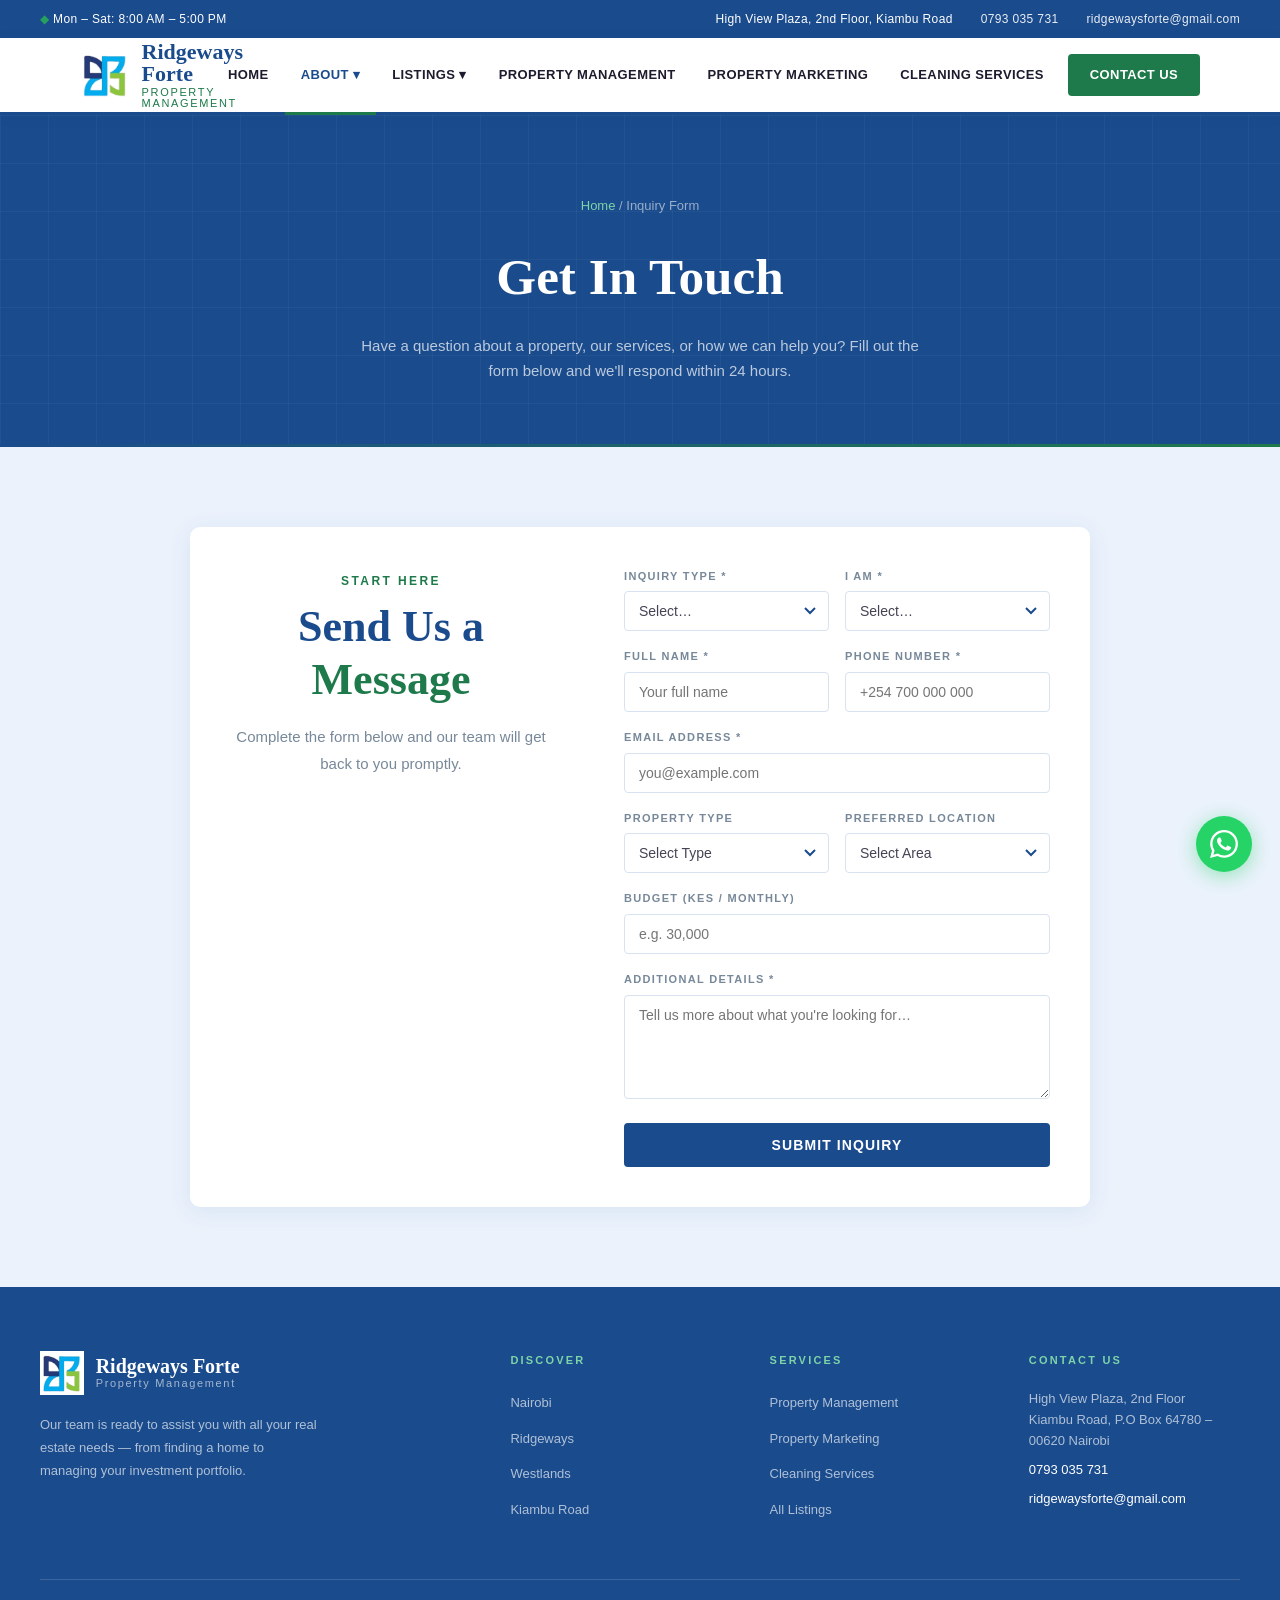
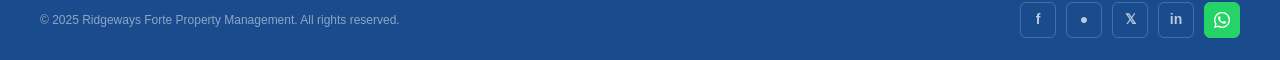
<file: inquiry.html>
<!DOCTYPE html>
<html lang="en">
<head>
  <meta charset="UTF-8">
  <meta name="viewport" content="width=device-width, initial-scale=1.0">
  <title>Inquiry Form – Ridgeways Forte</title>
  <link rel="stylesheet" href="style.css">
  <style>
    .page-hero {
      background: var(--blue);
      padding: 80px 40px 60px;
      text-align: center;
      position: relative;
      overflow: hidden;
    }
    .page-hero::before {
      content: '';
      position: absolute; inset: 0;
      background-image:
        linear-gradient(rgba(255,255,255,0.04) 1px, transparent 1px),
        linear-gradient(90deg, rgba(255,255,255,0.04) 1px, transparent 1px);
      background-size: 48px 48px;
    }
    .page-hero h1 {
      font-family: var(--font-heading);
      font-size: clamp(32px, 4vw, 52px);
      color: var(--white);
      font-weight: bold;
      position: relative;
    }
    .page-hero p {
      color: rgba(255,255,255,0.7);
      font-size: 15px;
      margin-top: 12px;
      position: relative;
      max-width: 560px;
      margin-left: auto;
      margin-right: auto;
    }
    .breadcrumb {
      font-size: 13px;
      color: rgba(255,255,255,0.55);
      margin-bottom: 16px;
      position: relative;
    }
    .breadcrumb a { color: #7DD4A8; }

    .inquiry-section {
      padding: 80px 40px;
      background: var(--blue-pale);
    }
    .inquiry-inner {
      max-width: 900px;
      margin: 0 auto;
      background: var(--white);
      border-radius: 10px;
      padding: 40px;
      box-shadow: 0 4px 24px rgba(26,75,140,0.09);
    }
    .inquiry-head {
      text-align: center;
      margin-bottom: 32px;
    }
    .inquiry-head .section-sub { max-width: 100%; margin: 0 auto; text-align: center; }

    .form-grid {
      display: grid;
      grid-template-columns: 1fr 1fr;
      gap: 16px;
    }
    .form-group {
      display: flex;
      flex-direction: column;
      gap: 6px;
    }
    .form-group.full { grid-column: 1 / -1; }

    .form-group label {
      font-size: 11px;
      font-weight: bold;
      letter-spacing: 0.12em;
      text-transform: uppercase;
      color: var(--text-muted);
    }
    .form-group input,
    .form-group select,
    .form-group textarea {
      padding: 11px 14px;
      border: 1px solid var(--border);
      border-radius: 4px;
      font-size: 14px;
      font-family: var(--font-body);
      color: var(--text-body);
      background: var(--white);
      outline: none;
      transition: border-color 0.2s;
      appearance: none;
      -webkit-appearance: none;
    }
    .form-group input:focus,
    .form-group select:focus,
    .form-group textarea:focus {
      border-color: var(--blue);
      box-shadow: 0 0 0 3px rgba(26,75,140,0.08);
    }
    .form-group textarea { resize: vertical; }
    .form-group select {
      background-image: url("data:image/svg+xml,%3Csvg xmlns='http://www.w3.org/2000/svg' width='12' height='8'%3E%3Cpath d='M1 1l5 5 5-5' stroke='%231A4B8C' stroke-width='2' fill='none'/%3E%3C/svg%3E");
      background-repeat: no-repeat;
      background-position: right 12px center;
      padding-right: 32px;
    }

    .form-submit {
      width: 100%;
      background: var(--blue);
      color: var(--white);
      border: none;
      padding: 14px;
      font-size: 14px;
      font-weight: bold;
      font-family: var(--font-body);
      letter-spacing: 0.08em;
      text-transform: uppercase;
      border-radius: 4px;
      cursor: pointer;
      margin-top: 8px;
      transition: background 0.2s;
    }
    .form-submit:hover { background: var(--green); }

    .form-success {
      text-align: center;
      padding: 40px 20px;
    }
    .form-success h3 {
      font-family: var(--font-heading);
      font-size: 24px;
      color: var(--green);
      margin-bottom: 12px;
    }
    .form-success p {
      color: var(--text-muted);
      font-size: 15px;
    }

    @media (max-width: 768px) {
      .inquiry-section { padding: 56px 20px; }
      .inquiry-inner { padding: 24px; }
      .form-grid { grid-template-columns: 1fr; }
    }
  </style>
</head>
<body>

<!-- TOP BAR -->
<div class="topbar">
  <div class="tb-left"><span class="tb-dot">◆</span> Mon – Sat: 8:00 AM – 5:00 PM</div>
  <div class="tb-right">
    <span>High View Plaza, 2nd Floor, Kiambu Road</span>
    <a href="tel:+254793035731">0793 035 731</a>
    <a href="mailto:ridgewaysforte@gmail.com">ridgewaysforte@gmail.com</a>
  </div>
</div>

<nav>
  <div class="nav-inner">
    <a href="index.html" class="logo">
      <img src="logo.png" alt="Ridgeways Forte" style="height: 50px; width: auto;">
      <div class="logo-text">
        Ridgeways Forte
        <span>Property Management</span>
      </div>
    </a>
    <ul class="nav-links">
      <li><a href="index.html">Home</a></li>
      <li><a href="about.html" class="active-page">About ▾</a>
        <div class="dropdown">
          <a href="about.html">Our Story</a>
          <a href="team.html">Meet the Team</a>
          <a href="inquiry.html">Inquiry Form</a>
        </div>
      </li>
      <li><a href="listings.html">Listings ▾</a>
        <div class="dropdown">
          <a href="listings.html">All Properties</a>
          <a href="listings.html?type=apartment">Apartments</a>
          <a href="listings.html?type=townhouse">Townhouses</a>
          <a href="listings.html?type=villa">Villas</a>
          <a href="listings.html?type=commercial">Commercial</a>
        </div>
      </li>
      <li><a href="management.html">Property Management</a></li>
      <li><a href="marketing.html">Property Marketing</a></li>
      <li><a href="cleaning.html">Cleaning Services</a></li>
      <li><a href="contact.html" class="nav-cta">Contact Us</a></li>
    </ul>
    <div class="hamburger" onclick="toggleMenu()"><span></span><span></span><span></span></div>
  </div>
</nav>
<div class="mobile-menu" id="mobileMenu">
  <a href="index.html">Home</a>
  <a href="about.html">About</a>
  <a href="listings.html">All Listings</a>
  <a href="management.html">Property Management</a>
  <a href="marketing.html">Property Marketing</a>
  <a href="cleaning.html">Cleaning Services</a>
  <a href="contact.html">Contact Us</a>
</div>

<!-- PAGE HERO -->
<div class="page-hero">
  <div class="breadcrumb"><a href="index.html">Home</a> / Inquiry Form</div>
  <h1>Get In Touch</h1>
  <p>Have a question about a property, our services, or how we can help you? Fill out the form below and we'll respond within 24 hours.</p>
</div>
<hr class="divider">

<!-- INQUIRY FORM -->
<section class="inquiry-section">
  <div class="inquiry-inner">
    <div class="inquiry-head">
      <div class="section-label">Start Here</div>
      <h2 class="section-title">Send Us a <span>Message</span></h2>
      <p class="section-sub">Complete the form below and our team will get back to you promptly.</p>
    </div>

    <form id="inquiryForm" novalidate>
      <div class="form-grid">
        <div class="form-group">
          <label for="inquiryType">Inquiry Type *</label>
          <select id="inquiryType" name="inquirytype" required>
            <option value="">Select…</option>
            <option>Rent Evaluation</option>
            <option>Property Management</option>
            <option>Looking to Rent</option>
            <option>Looking to Buy</option>
            <option>Cleaning Services</option>
            <option>Other</option>
          </select>
        </div>

        <div class="form-group">
          <label for="personType">I Am *</label>
          <select id="personType" name="persontype" required>
            <option value="">Select…</option>
            <option>A Tenant</option>
            <option>A Property Owner</option>
            <option>A Real Estate Agent</option>
            <option>An Investor</option>
          </select>
        </div>

        <div class="form-group">
          <label for="fullname">Full Name *</label>
          <input type="text" id="fullname" name="fullname" placeholder="Your full name" required>
        </div>

        <div class="form-group">
          <label for="phone">Phone Number *</label>
          <input type="tel" id="phone" name="phone" placeholder="+254 700 000 000" required>
        </div>

        <div class="form-group full">
          <label for="email">Email Address *</label>
          <input type="email" id="email" name="email" placeholder="you@example.com" required>
        </div>

        <div class="form-group">
          <label for="propType">Property Type</label>
          <select id="propType" name="proptype">
            <option value="">Select Type</option>
            <option>Apartment</option>
            <option>Townhouse</option>
            <option>Villa</option>
            <option>Office</option>
            <option>Shop / Retail</option>
            <option>Warehouse</option>
          </select>
        </div>

        <div class="form-group">
          <label for="location">Preferred Location</label>
          <select id="location" name="location">
            <option value="">Select Area</option>
            <option>Ridgeways</option>
            <option>Westlands</option>
            <option>Kilimani</option>
            <option>Lavington</option>
            <option>Kiambu Road</option>
            <option>Roysambu</option>
            <option>Utawala</option>
            <option>Muthaiga</option>
            <option>Ngong Road</option>
            <option>Ongata Rongai</option>
          </select>
        </div>

        <div class="form-group full">
          <label for="budget">Budget (KES / Monthly)</label>
          <input type="text" id="budget" name="budget" placeholder="e.g. 30,000">
        </div>

        <div class="form-group full">
          <label for="message">Additional Details *</label>
          <textarea id="message" name="message" rows="5" placeholder="Tell us more about what you're looking for…" required></textarea>
        </div>

        <div class="form-group full">
          <button type="submit" class="form-submit" id="formSubmit">Submit Inquiry</button>
        </div>

      </div>
    </form>
  </div>
</section>

<!-- Floating WhatsApp -->
<a href="https://wa.me/254793035731?text=Hello%20Ridgeways%20Forte%2C%20I%20would%20like%20to%20enquire." class="whatsapp-float" target="_blank">
  <span class="whatsapp-float-label">Chat with us</span>
  <div class="whatsapp-float-btn">
    <svg width="28" height="28" viewBox="0 0 24 24" fill="white"><path d="M17.472 14.382c-.297-.149-1.758-.867-2.03-.967-.273-.099-.471-.148-.67.15-.197.297-.767.966-.94 1.164-.173.199-.347.223-.644.075-.297-.15-1.255-.463-2.39-1.475-.883-.788-1.48-1.761-1.653-2.059-.173-.297-.018-.458.13-.606.134-.133.298-.347.446-.52.149-.174.198-.298.298-.497.099-.198.05-.371-.025-.52-.075-.149-.669-1.612-.916-2.207-.242-.579-.487-.5-.669-.51-.173-.008-.371-.01-.57-.01-.198 0-.52.074-.792.372-.272.297-1.04 1.016-1.04 2.479 0 1.462 1.065 2.875 1.213 3.074.149.198 2.096 3.2 5.077 4.487.709.306 1.262.489 1.694.625.712.227 1.36.195 1.871.118.571-.085 1.758-.719 2.006-1.413.248-.694.248-1.289.173-1.413-.074-.124-.272-.198-.57-.347m-5.421 7.403h-.004a9.87 9.87 0 01-5.031-1.378l-.361-.214-3.741.982.998-3.648-.235-.374a9.86 9.86 0 01-1.51-5.26c.001-5.45 4.436-9.884 9.888-9.884 2.64 0 5.122 1.03 6.988 2.898a9.825 9.825 0 012.893 6.994c-.003 5.45-4.437 9.884-9.885 9.884m8.413-18.297A11.815 11.815 0 0012.05 0C5.495 0 .16 5.335.157 11.892c0 2.096.547 4.142 1.588 5.945L.057 24l6.305-1.654a11.882 11.882 0 005.683 1.448h.005c6.554 0 11.89-5.335 11.893-11.893a11.821 11.821 0 00-3.48-8.413z"/></svg>
  </div>
</a>

<script src="main.js"></script>
<script>
  document.getElementById('inquiryForm').addEventListener('submit', function(e) {
    e.preventDefault();
    const btn = document.getElementById('formSubmit');
    btn.textContent = 'Sent Successfully!';
    btn.classList.add('sent');
    setTimeout(() => {
      btn.textContent = 'Submit Inquiry';
      btn.classList.remove('sent');
      this.reset();
    }, 3000);
  });
</script>

<!-- FOOTER -->
<footer>
  <div class="footer-grid">
    <div class="footer-brand">
      <div class="footer-logo">
        <img src="logo.png" alt="Ridgeways Forte" style="height: 44px; width: auto;">
        <div class="footer-logo-text">
          Ridgeways Forte
          <span>Property Management</span>
        </div>
      </div>
      <p>Our team is ready to assist you with all your real estate needs — from finding a home to managing your investment portfolio.</p>
    </div>
    <div class="footer-col"><h5>Discover</h5><ul><li><a href="#">Nairobi</a></li><li><a href="#">Ridgeways</a></li><li><a href="#">Westlands</a></li><li><a href="#">Kiambu Road</a></li></ul></div>
    <div class="footer-col"><h5>Services</h5><ul><li><a href="management.html">Property Management</a></li><li><a href="marketing.html">Property Marketing</a></li><li><a href="cleaning.html">Cleaning Services</a></li><li><a href="listings.html">All Listings</a></li></ul></div>
    <div class="footer-col footer-contact"><h5>Contact Us</h5><p>High View Plaza, 2nd Floor<br>Kiambu Road, P.O Box 64780 – 00620 Nairobi</p><p><a href="tel:+254793035731">0793 035 731</a></p><p><a href="mailto:ridgewaysforte@gmail.com">ridgewaysforte@gmail.com</a></p></div>
  </div>
  <div class="footer-bottom">
    <span class="footer-copy">© 2025 Ridgeways Forte Property Management. All rights reserved.</span>
    <div class="social-links">
      <a href="https://www.facebook.com/profile.php?id=61572052684912" class="social-link">f</a>
      <a href="https://www.instagram.com/ridgeways_properties/" class="social-link">&#9679;</a>
      <a href="#" class="social-link">𝕏</a>
      <a href="#" class="social-link">in</a>
      <a href="https://wa.me/254793035731" class="social-link whatsapp" target="_blank"><svg width="16" height="16" viewBox="0 0 24 24" fill="currentColor"><path d="M17.472 14.382c-.297-.149-1.758-.867-2.03-.967-.273-.099-.471-.148-.67.15-.197.297-.767.966-.94 1.164-.173.199-.347.223-.644.075-.297-.15-1.255-.463-2.39-1.475-.883-.788-1.48-1.761-1.653-2.059-.173-.297-.018-.458.13-.606.134-.133.298-.347.446-.52.149-.174.198-.298.298-.497.099-.198.05-.371-.025-.52-.075-.149-.669-1.612-.916-2.207-.242-.579-.487-.5-.669-.51-.173-.008-.371-.01-.57-.01-.198 0-.52.074-.792.372-.272.297-1.04 1.016-1.04 2.479 0 1.462 1.065 2.875 1.213 3.074.149.198 2.096 3.2 5.077 4.487.709.306 1.262.489 1.694.625.712.227 1.36.195 1.871.118.571-.085 1.758-.719 2.006-1.413.248-.694.248-1.289.173-1.413-.074-.124-.272-.198-.57-.347m-5.421 7.403h-.004a9.87 9.87 0 01-5.031-1.378l-.361-.214-3.741.982.998-3.648-.235-.374a9.86 9.86 0 01-1.51-5.26c.001-5.45 4.436-9.884 9.888-9.884 2.64 0 5.122 1.03 6.988 2.898a9.825 9.825 0 012.893 6.994c-.003 5.45-4.437 9.884-9.885 9.884m8.413-18.297A11.815 11.815 0 0012.05 0C5.495 0 .16 5.335.157 11.892c0 2.096.547 4.142 1.588 5.945L.057 24l6.305-1.654a11.882 11.882 0 005.683 1.448h.005c6.554 0 11.89-5.335 11.893-11.893a11.821 11.821 0 00-3.48-8.413z"/></svg></a>
    </div>
  </div>
</footer>

</body>
</html>
</file>
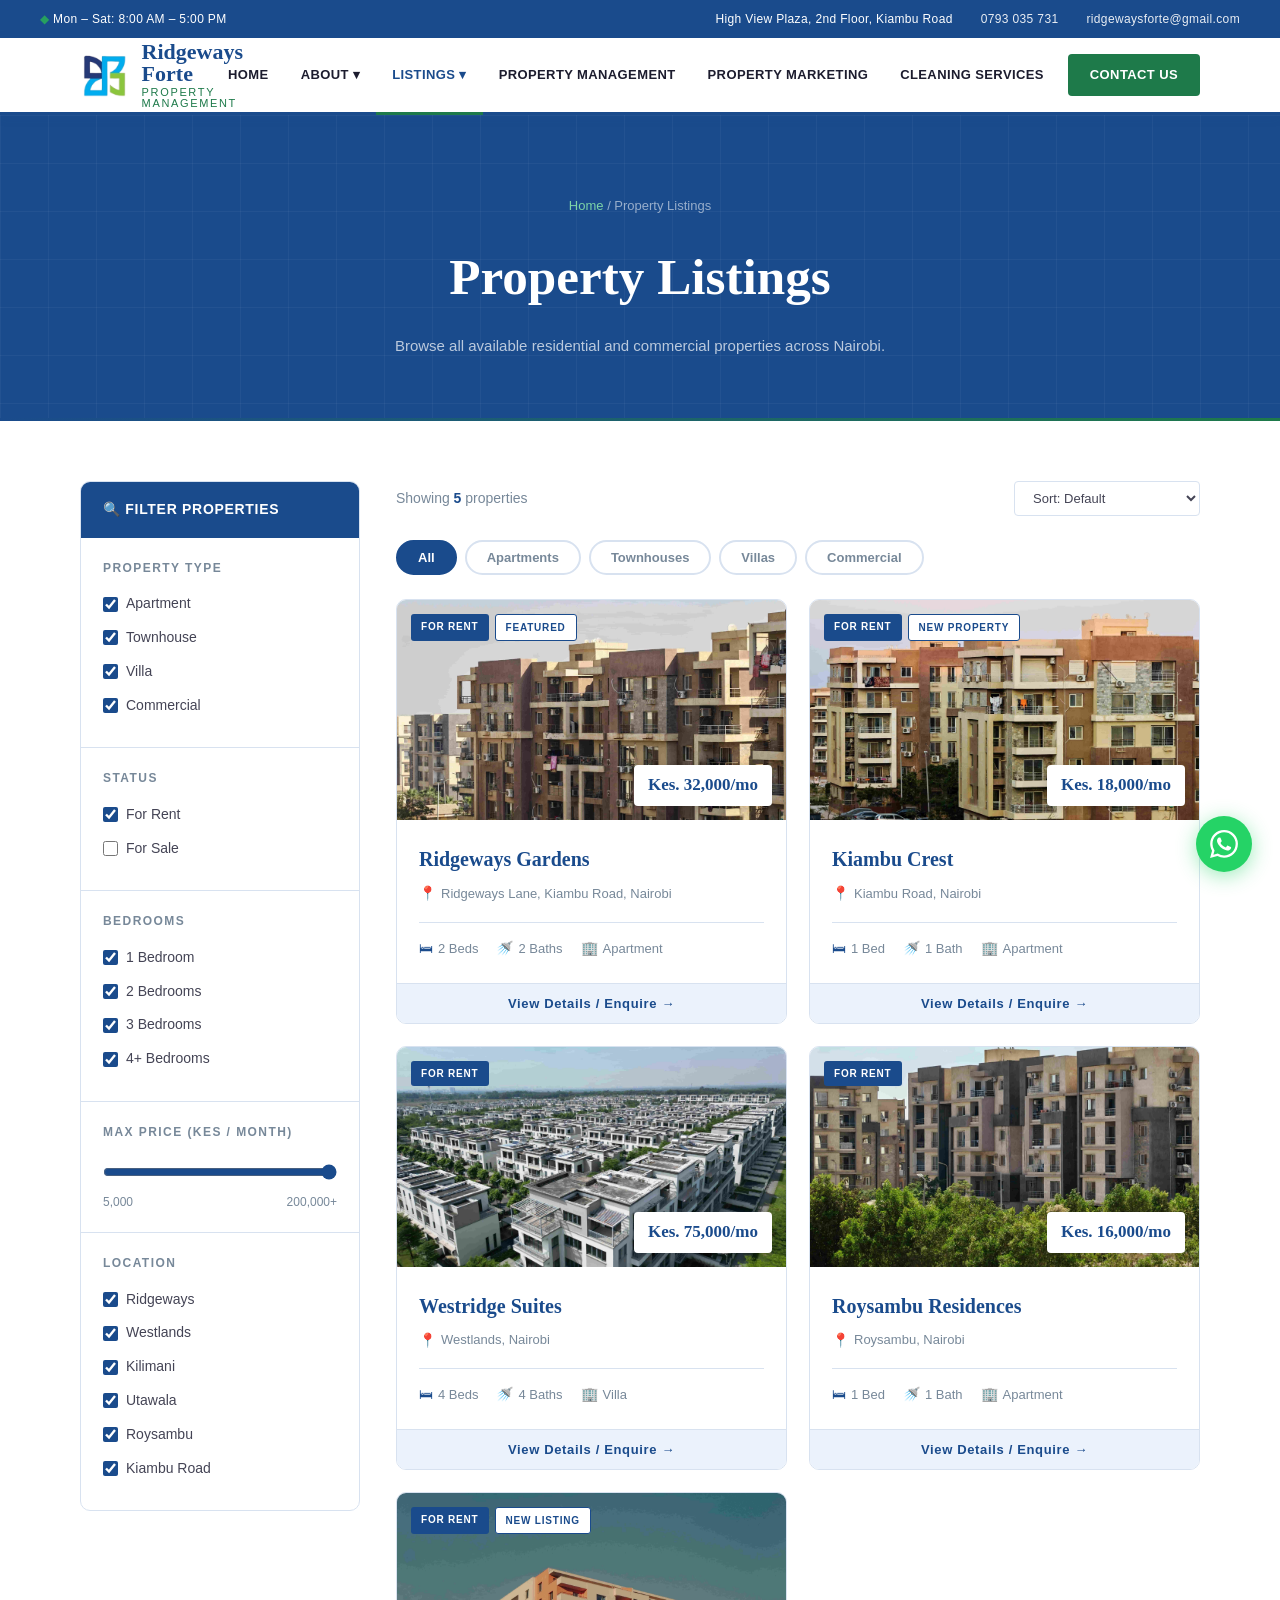
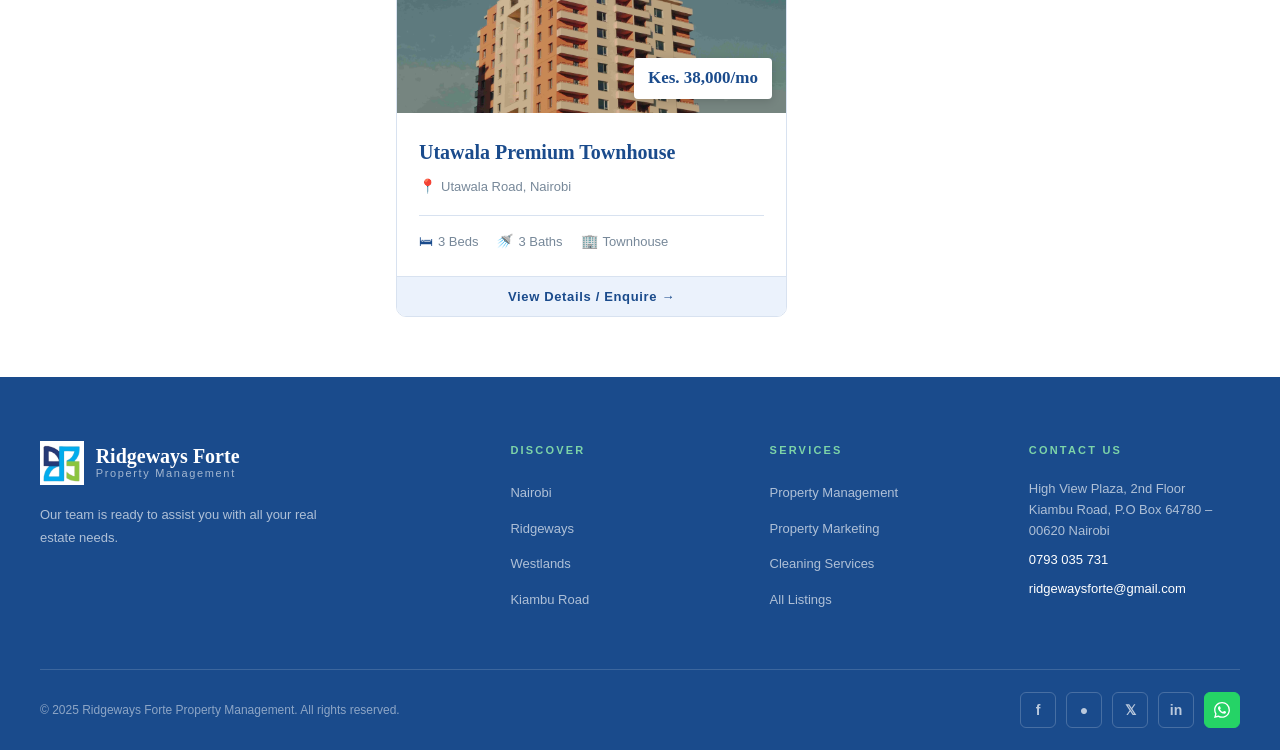
<file: listings.html>
<!DOCTYPE html>
<html lang="en">
<head>
  <meta charset="UTF-8">
  <meta name="viewport" content="width=device-width, initial-scale=1.0">
  <title>Property Listings – Ridgeways Forte</title>
  <link rel="stylesheet" href="style.css">
  <style>
    .page-hero {
      background: var(--blue); padding: 80px 40px 60px;
      text-align: center; position: relative; overflow: hidden;
    }
    .page-hero::before {
      content:''; position:absolute; inset:0;
      background-image: linear-gradient(rgba(255,255,255,0.04) 1px, transparent 1px),
        linear-gradient(90deg, rgba(255,255,255,0.04) 1px, transparent 1px);
      background-size: 48px 48px;
    }
    .page-hero h1 { font-family:var(--font-heading); font-size:clamp(32px,4vw,52px); color:var(--white); font-weight:bold; position:relative; }
    .page-hero p  { color:rgba(255,255,255,0.7); font-size:15px; margin-top:12px; position:relative; }
    .breadcrumb   { font-size:13px; color:rgba(255,255,255,0.55); margin-bottom:16px; position:relative; }
    .breadcrumb a { color:#7DD4A8; }

    .listings-page { padding: 60px 40px; max-width: 1200px; margin: 0 auto; }

    /* Sidebar + grid layout */
    .listings-layout {
      display: grid;
      grid-template-columns: 280px 1fr;
      gap: 36px;
      align-items: start;
    }

    /* Sidebar filters */
    .sidebar {
      background: var(--white);
      border: 1px solid var(--border);
      border-radius: 10px;
      overflow: hidden;
      position: sticky;
      top: 90px;
    }
    .sidebar-header {
      background: var(--blue);
      color: var(--white);
      padding: 16px 22px;
      font-weight: bold;
      font-size: 14px;
      letter-spacing: 0.05em;
      text-transform: uppercase;
    }
    .sidebar-section { padding: 20px 22px; border-bottom: 1px solid var(--border); }
    .sidebar-section:last-child { border-bottom: none; }
    .sidebar-section h4 {
      font-size: 12px; font-weight: bold;
      text-transform: uppercase; letter-spacing: 0.12em;
      color: var(--text-muted); margin-bottom: 14px;
    }
    .sidebar-section label {
      display: flex; align-items: center; gap: 8px;
      font-size: 14px; color: var(--text-body);
      margin-bottom: 10px; cursor: pointer;
    }
    .sidebar-section input[type="checkbox"] {
      accent-color: var(--blue); width: 15px; height: 15px;
    }
    .sidebar-section input[type="range"] {
      width: 100%; accent-color: var(--blue); margin-top: 8px;
    }
    .range-labels { display:flex; justify-content:space-between; font-size:12px; color:var(--text-muted); margin-top:4px; }
    .sidebar-apply {
      width: 100%; background: var(--blue); color: var(--white);
      border: none; padding: 12px; font-size: 13px; font-weight: bold;
      font-family: var(--font-body); cursor: pointer; margin-top: 8px;
      border-radius: 4px; transition: background 0.2s;
    }
    .sidebar-apply:hover { background: var(--green); }

    /* Results bar */
    .results-bar {
      display: flex; justify-content: space-between;
      align-items: center; margin-bottom: 24px; flex-wrap: wrap; gap: 12px;
    }
    .results-count { font-size: 14px; color: var(--text-muted); }
    .results-count strong { color: var(--blue); }
    .sort-select {
      padding: 8px 14px; border: 1px solid var(--border);
      border-radius: 4px; font-size: 13px; font-family: var(--font-body);
      color: var(--text-body); outline: none;
      background: var(--white);
    }

    /* Grid of listings uses shared .listing-card styles from style.css */
    .listings-page-grid {
      display: grid;
      grid-template-columns: repeat(2, 1fr);
      gap: 22px;
    }

    @media (max-width: 1024px) {
      .listings-layout { grid-template-columns: 1fr; }
      .sidebar { position: static; }
      .listings-page-grid { grid-template-columns: repeat(2, 1fr); }
    }
    @media (max-width: 640px) {
      .listings-page { padding: 40px 20px; }
      .page-hero { padding: 60px 20px 48px; }
      .listings-page-grid { grid-template-columns: 1fr; }
    }
  </style>
</head>
<body>

<div class="topbar">
  <div class="tb-left"><span class="tb-dot">◆</span> Mon – Sat: 8:00 AM – 5:00 PM</div>
  <div class="tb-right">
    <span>High View Plaza, 2nd Floor, Kiambu Road</span>
    <a href="tel:+254793035731">0793 035 731</a>
    <a href="mailto:ridgewaysforte@gmail.com">ridgewaysforte@gmail.com</a>
  </div>
</div>

<nav>
  <div class="nav-inner">
    <a href="index.html" class="logo">
          <img src="logo.png" alt="Ridgeways Forte" style="height: 50px; width: auto;">
          <div class="logo-text">
            Ridgeways Forte
            <span>Property Management</span>
          </div>
        </a>
    <ul class="nav-links">
      <li><a href="index.html">Home</a></li>
      <li><a href="about.html">About ▾</a>
        <div class="dropdown">
          <a href="about.html">Our Story</a>
          <a href="about.html#team">Meet the Team</a>
          <a href="contact.html">Inquiry Form</a>
        </div>
      </li>
      <li><a href="listings.html" class="active-page">Listings ▾</a>
        <div class="dropdown">
          <a href="listings.html">All Properties</a>
          <a href="listings.html?type=apartment">Apartments</a>
          <a href="listings.html?type=townhouse">Townhouses</a>
          <a href="listings.html?type=villa">Villas</a>
          <a href="listings.html?type=commercial">Commercial</a>
        </div>
      </li>
      <li><a href="management.html">Property Management</a></li>
      <li><a href="marketing.html">Property Marketing</a></li>
      <li><a href="cleaning.html">Cleaning Services</a></li>
      <li><a href="contact.html" class="nav-cta">Contact Us</a></li>
    </ul>
    <div class="hamburger" onclick="toggleMenu()"><span></span><span></span><span></span></div>
  </div>
</nav>
<div class="mobile-menu" id="mobileMenu">
  <a href="index.html">Home</a>
  <a href="about.html">About</a>
  <a href="listings.html">All Listings</a>
  <a href="management.html">Property Management</a>
  <a href="marketing.html">Property Marketing</a>
  <a href="cleaning.html">Cleaning Services</a>
  <a href="contact.html">Contact Us</a>
</div>

<div class="page-hero">
  <div class="breadcrumb"><a href="../index.html">Home</a> / Property Listings</div>
  <h1>Property Listings</h1>
  <p>Browse all available residential and commercial properties across Nairobi.</p>
</div>
<hr class="divider">

<div class="listings-page">
  <div class="listings-layout">

    <!-- SIDEBAR FILTERS -->
    <aside class="sidebar">
      <div class="sidebar-header">🔍 Filter Properties</div>

      <div class="sidebar-section">
        <h4>Property Type</h4>
        <label><input type="checkbox" value="apartment" checked onchange="applyFilters()"> Apartment</label>
        <label><input type="checkbox" value="townhouse" checked onchange="applyFilters()"> Townhouse</label>
        <label><input type="checkbox" value="villa" checked onchange="applyFilters()"> Villa</label>
        <label><input type="checkbox" value="commercial" checked onchange="applyFilters()"> Commercial</label>
      </div>

      <div class="sidebar-section">
        <h4>Status</h4>
        <label><input type="checkbox" value="rent" checked onchange="applyFilters()"> For Rent</label>
        <label><input type="checkbox" value="sale" onchange="applyFilters()"> For Sale</label>
      </div>

       <div class="sidebar-section">
         <h4>Bedrooms</h4>
         <label><input type="checkbox" name="bedrooms" value="1" checked onchange="applyFilters()"> 1 Bedroom</label>
         <label><input type="checkbox" name="bedrooms" value="2" checked onchange="applyFilters()"> 2 Bedrooms</label>
         <label><input type="checkbox" name="bedrooms" value="3" checked onchange="applyFilters()"> 3 Bedrooms</label>
         <label><input type="checkbox" name="bedrooms" value="4" checked onchange="applyFilters()"> 4+ Bedrooms</label>
       </div>

      <div class="sidebar-section">
        <h4>Max Price (KES / month)</h4>
        <input type="range" min="5000" max="200000" step="5000" value="200000"
               id="priceRange" oninput="updatePriceLabel(this.value); applyFilters()">
        <div class="range-labels">
          <span>5,000</span>
          <span id="priceLabel">200,000+</span>
        </div>
      </div>

       <div class="sidebar-section">
         <h4>Location</h4>
         <label><input type="checkbox" name="location" value="Ridgeways" checked onchange="applyFilters()"> Ridgeways</label>
         <label><input type="checkbox" name="location" value="Westlands" checked onchange="applyFilters()"> Westlands</label>
         <label><input type="checkbox" name="location" value="Kilimani" checked onchange="applyFilters()"> Kilimani</label>
         <label><input type="checkbox" name="location" value="Utawala" checked onchange="applyFilters()"> Utawala</label>
         <label><input type="checkbox" name="location" value="Roysambu" checked onchange="applyFilters()"> Roysambu</label>
         <label><input type="checkbox" name="location" value="Kiambu" checked onchange="applyFilters()"> Kiambu Road</label>
       </div>
    </aside>

    <!-- LISTINGS GRID -->
    <div>
      <div class="results-bar">
        <div class="results-count">Showing <strong id="resultsCount">0</strong> properties</div>
        <select class="sort-select" id="sortSelect" onchange="applyFilters()">
          <option value="default">Sort: Default</option>
          <option value="price-asc">Price: Low to High</option>
          <option value="price-desc">Price: High to Low</option>
          <option value="beds-asc">Bedrooms: Low to High</option>
        </select>
      </div>

      <!-- Filter tabs -->
      <div class="filter-tabs" style="margin-bottom:24px;">
        <button class="filter-tab active" data-filter="all" onclick="quickFilter('all',this)">All</button>
        <button class="filter-tab" data-filter="apartment" onclick="quickFilter('apartment',this)">Apartments</button>
        <button class="filter-tab" data-filter="townhouse" onclick="quickFilter('townhouse',this)">Townhouses</button>
        <button class="filter-tab" data-filter="villa" onclick="quickFilter('villa',this)">Villas</button>
        <button class="filter-tab" data-filter="commercial" onclick="quickFilter('commercial',this)">Commercial</button>
      </div>

      <!--
      ══════════════════════════════════════════════════
      LISTING CARDS ARE RENDERED BY JavaScript below.
      To add/edit listings open js/main.js → listings array.
      Each listing needs an "image" path pointing to your
      apartment photo in the images/ folder.
      ══════════════════════════════════════════════════
      -->
      <div class="listings-page-grid" id="listingsPageGrid">
        <!-- Inserted by JS -->
      </div>
    </div>

  </div>
</div>

<!-- Floating WhatsApp -->
<a href="https://wa.me/254793035731?text=Hello%20Ridgeways%20Forte%2C%20I%20would%20like%20to%20enquire%20about%20a%20property." class="whatsapp-float" target="_blank">
  <span class="whatsapp-float-label">Chat with us</span>
  <div class="whatsapp-float-btn">
    <svg width="28" height="28" viewBox="0 0 24 24" fill="white"><path d="M17.472 14.382c-.297-.149-1.758-.867-2.03-.967-.273-.099-.471-.148-.67.15-.197.297-.767.966-.94 1.164-.173.199-.347.223-.644.075-.297-.15-1.255-.463-2.39-1.475-.883-.788-1.48-1.761-1.653-2.059-.173-.297-.018-.458.13-.606.134-.133.298-.347.446-.52.149-.174.198-.298.298-.497.099-.198.05-.371-.025-.52-.075-.149-.669-1.612-.916-2.207-.242-.579-.487-.5-.669-.51-.173-.008-.371-.01-.57-.01-.198 0-.52.074-.792.372-.272.297-1.04 1.016-1.04 2.479 0 1.462 1.065 2.875 1.213 3.074.149.198 2.096 3.2 5.077 4.487.709.306 1.262.489 1.694.625.712.227 1.36.195 1.871.118.571-.085 1.758-.719 2.006-1.413.248-.694.248-1.289.173-1.413-.074-.124-.272-.198-.57-.347m-5.421 7.403h-.004a9.87 9.87 0 01-5.031-1.378l-.361-.214-3.741.982.998-3.648-.235-.374a9.86 9.86 0 01-1.51-5.26c.001-5.45 4.436-9.884 9.888-9.884 2.64 0 5.122 1.03 6.988 2.898a9.825 9.825 0 012.893 6.994c-.003 5.45-4.437 9.884-9.885 9.884m8.413-18.297A11.815 11.815 0 0012.05 0C5.495 0 .16 5.335.157 11.892c0 2.096.547 4.142 1.588 5.945L.057 24l6.305-1.654a11.882 11.882 0 005.683 1.448h.005c6.554 0 11.89-5.335 11.893-11.893a11.821 11.821 0 00-3.48-8.413z"/></svg>
  </div>
</a>

<footer>
  <div class="footer-grid">
    <div class="footer-brand">
      <div class="footer-logo">
        <img src="logo.png" alt="Ridgeways Forte" style="height: 44px; width: auto;">
        <div class="footer-logo-text">
          Ridgeways Forte
          <span>Property Management</span>
        </div>
      </div>
      <p>Our team is ready to assist you with all your real estate needs.</p>
    </div>
    <div class="footer-col"><h5>Discover</h5><ul><li><a href="#">Nairobi</a></li><li><a href="#">Ridgeways</a></li><li><a href="#">Westlands</a></li><li><a href="#">Kiambu Road</a></li></ul></div>
    <div class="footer-col"><h5>Services</h5><ul><li><a href="management.html">Property Management</a></li><li><a href="marketing.html">Property Marketing</a></li><li><a href="cleaning.html">Cleaning Services</a></li><li><a href="listings.html">All Listings</a></li></ul></div>
    <div class="footer-col footer-contact"><h5>Contact Us</h5><p>High View Plaza, 2nd Floor<br>Kiambu Road, P.O Box 64780 – 00620 Nairobi</p><p><a href="tel:+254793035731">0793 035 731</a></p><p><a href="mailto:ridgewaysforte@gmail.com">ridgewaysforte@gmail.com</a></p></div>
  </div>
  <div class="footer-bottom">
    <span class="footer-copy">© 2025 Ridgeways Forte Property Management. All rights reserved.</span>
    <div class="social-links">
      <a href="https://www.facebook.com/profile.php?id=61572052684912" class="social-link">f</a>
      <a href="https://www.instagram.com/ridgeways_properties/" class="social-link">&#9679;</a>
      <a href="#" class="social-link">𝕏</a>
      <a href="#" class="social-link">in</a>
      <a href="https://wa.me/254793035731" class="social-link whatsapp" target="_blank"><svg width="16" height="16" viewBox="0 0 24 24" fill="currentColor"><path d="M17.472 14.382c-.297-.149-1.758-.867-2.03-.967-.273-.099-.471-.148-.67.15-.197.297-.767.966-.94 1.164-.173.199-.347.223-.644.075-.297-.15-1.255-.463-2.39-1.475-.883-.788-1.48-1.761-1.653-2.059-.173-.297-.018-.458.13-.606.134-.133.298-.347.446-.52.149-.174.198-.298.298-.497.099-.198.05-.371-.025-.52-.075-.149-.669-1.612-.916-2.207-.242-.579-.487-.5-.669-.51-.173-.008-.371-.01-.57-.01-.198 0-.52.074-.792.372-.272.297-1.04 1.016-1.04 2.479 0 1.462 1.065 2.875 1.213 3.074.149.198 2.096 3.2 5.077 4.487.709.306 1.262.489 1.694.625.712.227 1.36.195 1.871.118.571-.085 1.758-.719 2.006-1.413.248-.694.248-1.289.173-1.413-.074-.124-.272-.198-.57-.347m-5.421 7.403h-.004a9.87 9.87 0 01-5.031-1.378l-.361-.214-3.741.982.998-3.648-.235-.374a9.86 9.86 0 01-1.51-5.26c.001-5.45 4.436-9.884 9.888-9.884 2.64 0 5.122 1.03 6.988 2.898a9.825 9.825 0 012.893 6.994c-.003 5.45-4.437 9.884-9.885 9.884m8.413-18.297A11.815 11.815 0 0012.05 0C5.495 0 .16 5.335.157 11.892c0 2.096.547 4.142 1.588 5.945L.057 24l6.305-1.654a11.882 11.882 0 005.683 1.448h.005c6.554 0 11.89-5.335 11.893-11.893a11.821 11.821 0 00-3.48-8.413z"/></svg></a>
    </div>
  </div>
</footer>

<script src="main.js"></script>
<script>
/* Override renderListings to target the listings page grid */
let activeQuickFilter = 'all';

function quickFilter(type, btn) {
  activeQuickFilter = type;
  document.querySelectorAll('.filter-tab').forEach(t => t.classList.remove('active'));
  btn.classList.add('active');
  applyFilters();
}

function updatePriceLabel(val) {
  const label = document.getElementById('priceLabel');
  label.textContent = parseInt(val).toLocaleString() + (val == 200000 ? '+' : '');
}

function applyFilters() {
  const grid = document.getElementById('listingsPageGrid');
  if (!grid) return;

  /* Get filter values */
  const maxPrice = parseInt(document.getElementById('priceRange')?.value || 200000);
  const sortVal  = document.getElementById('sortSelect')?.value || 'default';

  /* Get checked bedroom checkboxes */
  const bedsCheckboxes = document.querySelectorAll('input[name="bedrooms"]:checked');
  const selectedBeds = Array.from(bedsCheckboxes).map(cb => parseInt(cb.value));

  /* Get checked location checkboxes */
  const locationCheckboxes = document.querySelectorAll('input[name="location"]:checked');
  const selectedLocations = Array.from(locationCheckboxes).map(cb => cb.value);

  let filtered = listings.filter(l => {
    /* Type filter (from quickFilter tabs) */
    if (activeQuickFilter !== 'all' && l.type !== activeQuickFilter) return false;

    /* Bedrooms filter */
    if (selectedBeds.length > 0) {
      if (l.beds === 4) {
        if (!selectedBeds.includes(4)) return false;
      } else {
        if (!selectedBeds.includes(l.beds)) return false;
      }
    }

    /* Price filter */
    const priceNum = parseInt(l.price.replace(/[^0-9]/g, ''));
    if (priceNum > maxPrice) return false;

    /* Location filter */
    if (selectedLocations.length > 0) {
      const locationMatch = selectedLocations.some(loc =>
        l.location.toLowerCase().includes(loc.toLowerCase())
      );
      if (!locationMatch) return false;
    }

    return true;
  });

  /* Sort */
  if (sortVal === 'price-asc')  filtered.sort((a,b) => parseInt(a.price.replace(/\D/g,'')) - parseInt(b.price.replace(/\D/g,'')));
  if (sortVal === 'price-desc') filtered.sort((a,b) => parseInt(b.price.replace(/\D/g,'')) - parseInt(a.price.replace(/\D/g,'')));
  if (sortVal === 'beds-asc')   filtered.sort((a,b) => a.beds - b.beds);

  document.getElementById('resultsCount').textContent = filtered.length;

  if (filtered.length === 0) {
    grid.innerHTML = `<div style="grid-column:1/-1;text-align:center;padding:60px 0;color:var(--text-muted);font-size:15px;">No properties match your filters.</div>`;
    return;
  }

  grid.innerHTML = filtered.map(l => `
    <div class="listing-card reveal">
      <div class="listing-img-wrap">
        <img class="listing-img" src="../${l.image}" alt="${l.imageAlt}"
          onerror="this.parentElement.innerHTML=getImgPlaceholder('${l.imageAlt}')">
        <div class="listing-badges">${getBadgeHTML(l.badge, l.status)}</div>
        <div class="listing-price-tag">${l.price}</div>
      </div>
      <div class="listing-body">
        <h3>${l.name}</h3>
        <div class="listing-loc"><span class="loc-icon">📍</span>${l.location}</div>
        <div class="listing-meta">${getMetaHTML(l.beds, l.baths, l.type)}</div>
      </div>
      <button class="listing-view-btn" onclick="viewListing(${l.id})">View Details / Enquire →</button>
    </div>
  `).join('');

  observeReveal();
}

/* Init on page load */
document.addEventListener('DOMContentLoaded', function() {
  /* Check URL param e.g. listings.html?type=apartment */
  const params = new URLSearchParams(window.location.search);
  const typeParam = params.get('type');
  if (typeParam) {
    activeQuickFilter = typeParam;
    document.querySelectorAll('.filter-tab').forEach(t => {
      t.classList.toggle('active', t.dataset.filter === typeParam);
    });
  }
  applyFilters();
});
</script>
</body>
</html>
</file>
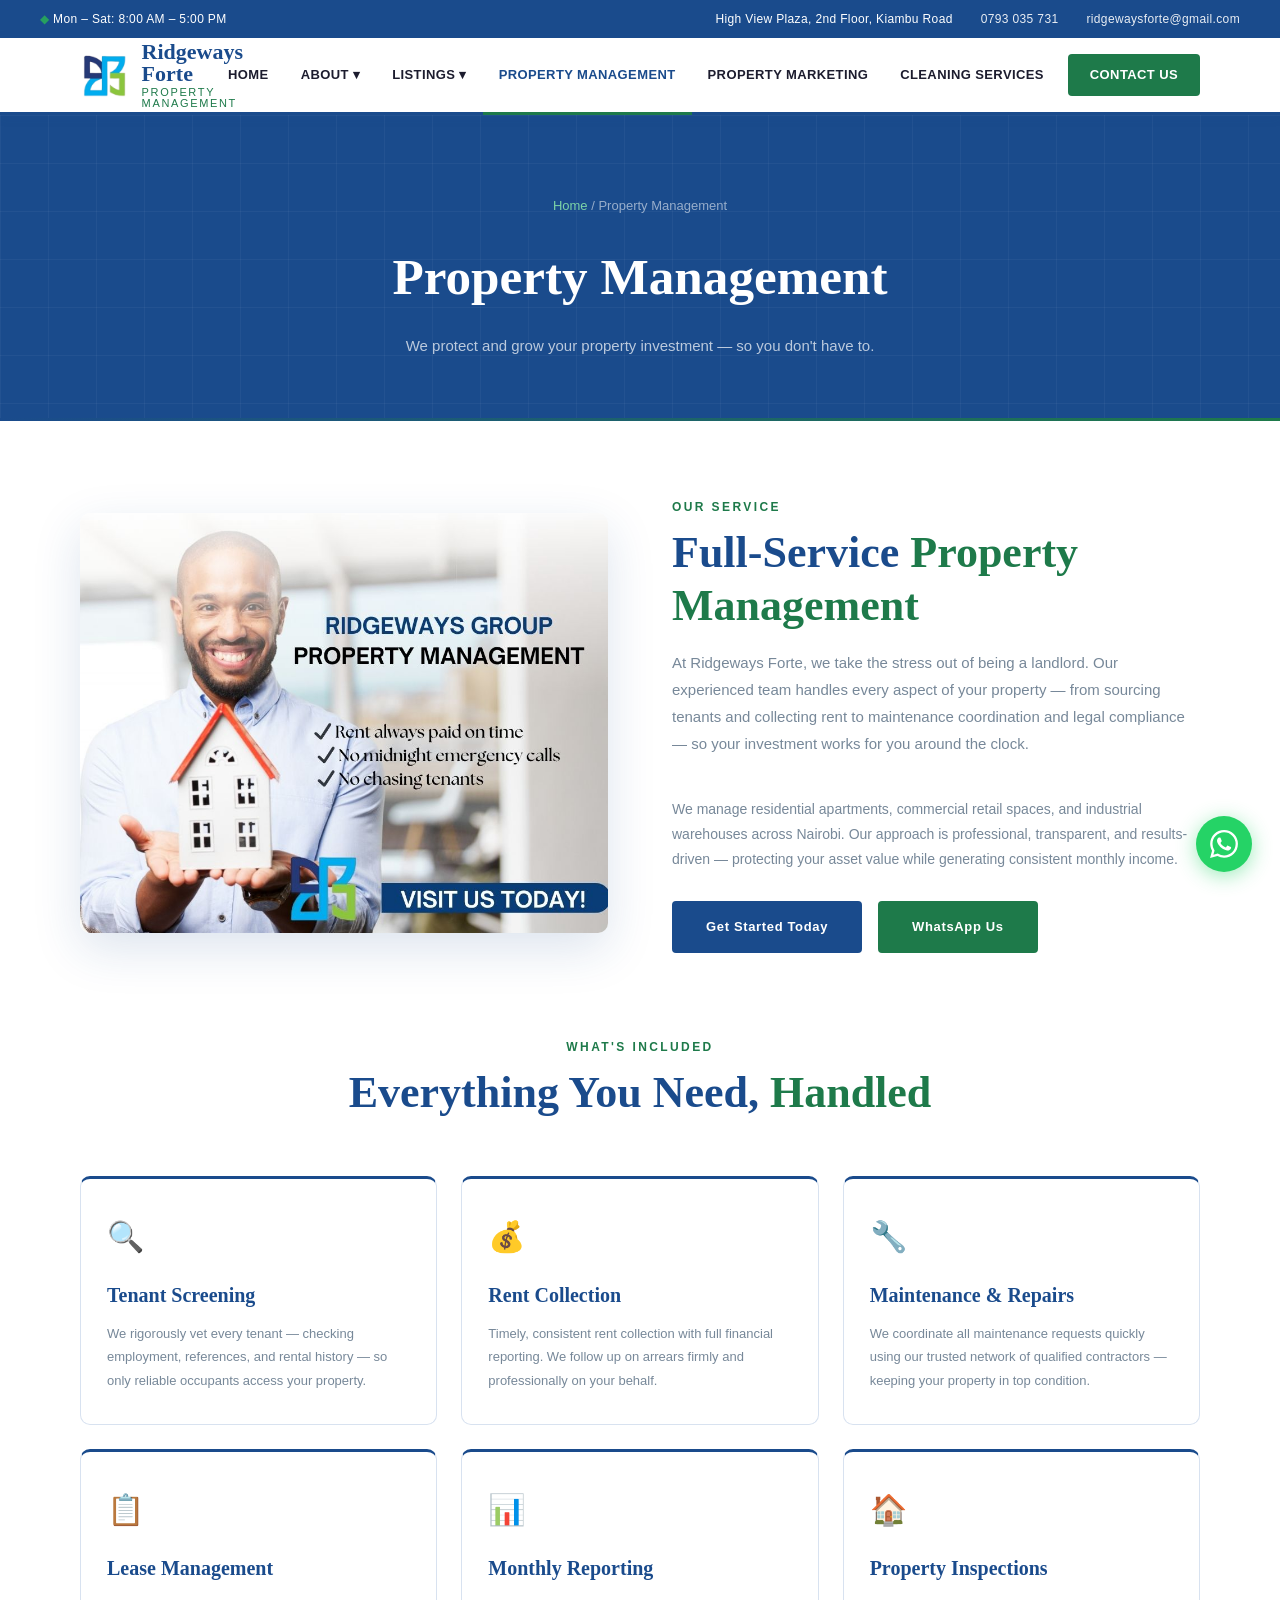
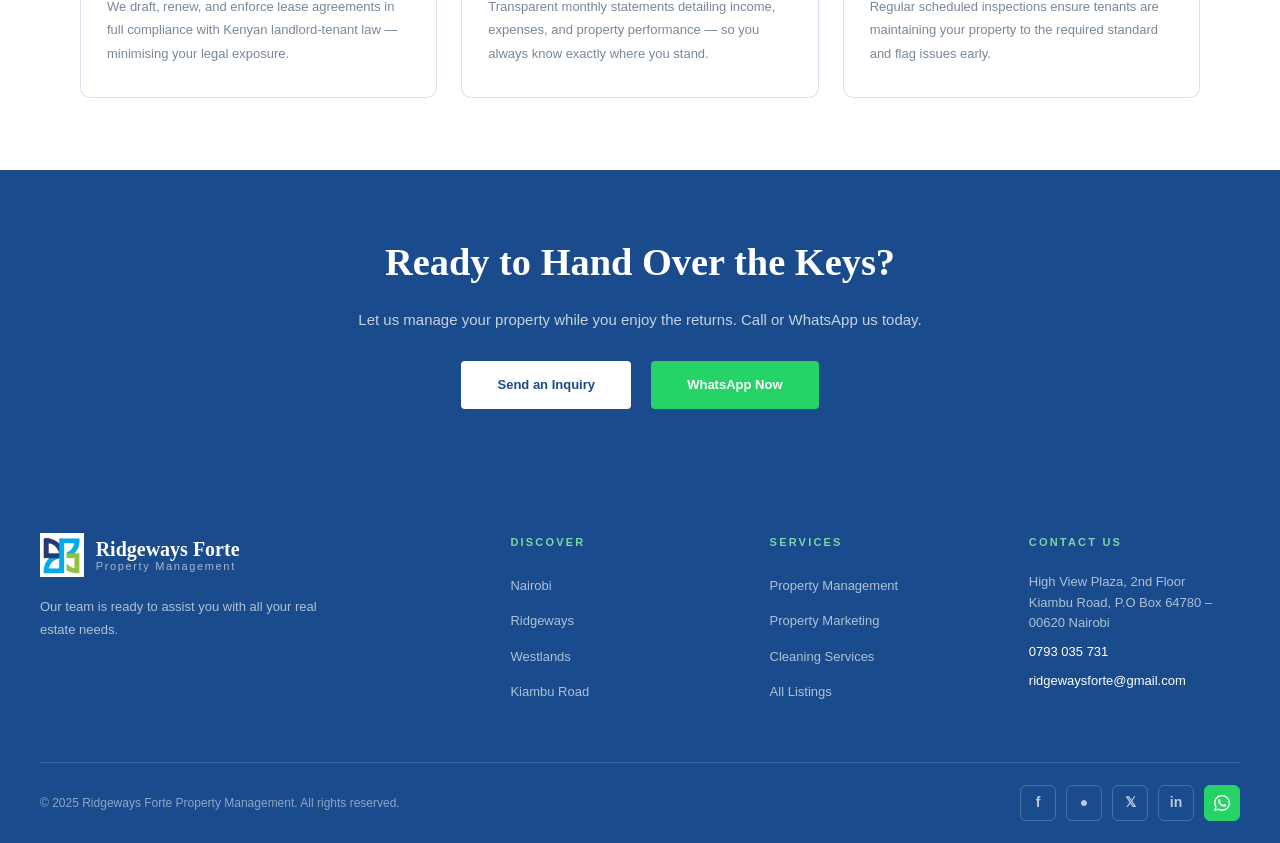
<file: management.html>
<!DOCTYPE html>
<html lang="en">
<head>
  <meta charset="UTF-8">
  <meta name="viewport" content="width=device-width, initial-scale=1.0">
  <title>Property Management – Ridgeways Forte</title>
  <link rel="stylesheet" href="style.css">
  <style>
    .page-hero{background:var(--blue);padding:80px 40px 60px;text-align:center;position:relative;overflow:hidden;}
    .page-hero::before{content:'';position:absolute;inset:0;background-image:linear-gradient(rgba(255,255,255,0.04) 1px,transparent 1px),linear-gradient(90deg,rgba(255,255,255,0.04) 1px,transparent 1px);background-size:48px 48px;}
    .page-hero h1{font-family:var(--font-heading);font-size:clamp(32px,4vw,52px);color:var(--white);font-weight:bold;position:relative;}
    .page-hero p{color:rgba(255,255,255,0.7);font-size:15px;margin-top:12px;position:relative;}
    .breadcrumb{font-size:13px;color:rgba(255,255,255,0.55);margin-bottom:16px;position:relative;}
    .breadcrumb a{color:#7DD4A8;}
    .service-page{max-width:1200px;margin:0 auto;padding:72px 40px;}
    .service-intro{display:grid;grid-template-columns:1fr 1fr;gap:64px;align-items:center;margin-bottom:80px;}
    /* ══ SERVICE PAGE IMAGE ══
       Replace src below with a photo of a managed property or your team.
       Recommended: 700×480px
    ══ */
    .service-intro img{width:100%;height:420px;object-fit:cover;border-radius:10px;box-shadow:0 16px 48px rgba(26,75,140,0.15);display:block;}
    .features-grid{display:grid;grid-template-columns:repeat(3,1fr);gap:24px;margin-top:56px;}
    .feature-card{background:var(--white);border:1px solid var(--border);border-radius:10px;padding:32px 26px;border-top:3px solid var(--blue);transition:box-shadow 0.3s,transform 0.3s;}
    .feature-card:hover{box-shadow:0 8px 32px rgba(26,75,140,0.12);transform:translateY(-4px);}
    .feature-icon{font-size:30px;margin-bottom:16px;}
    .feature-card h4{font-family:var(--font-heading);font-size:20px;color:var(--blue);font-weight:bold;margin-bottom:10px;}
    .feature-card p{font-size:13px;color:var(--text-muted);line-height:1.8;}
    .cta-band{background:var(--blue);padding:60px 40px;text-align:center;}
    .cta-band h2{font-family:var(--font-heading);font-size:clamp(28px,3vw,40px);color:var(--white);font-weight:bold;margin-bottom:12px;}
    .cta-band p{color:rgba(255,255,255,0.75);font-size:15px;margin-bottom:28px;}
    .cta-band .btn-white{display:inline-block;background:var(--white);color:var(--blue);padding:13px 36px;font-size:13px;font-weight:bold;border-radius:4px;transition:all 0.25s;margin:0 8px;}
    .cta-band .btn-white:hover{background:var(--green);color:var(--white);}
    .cta-band .btn-wa{display:inline-block;background:#25D366;color:var(--white);padding:13px 36px;font-size:13px;font-weight:bold;border-radius:4px;transition:all 0.25s;margin:0 8px;}
    .cta-band .btn-wa:hover{background:#1ebe5d;}
    @media(max-width:1024px){.service-intro{grid-template-columns:1fr;}.features-grid{grid-template-columns:1fr 1fr;}}
    @media(max-width:768px){.service-page{padding:48px 20px;}.page-hero{padding:60px 20px 48px;}.features-grid{grid-template-columns:1fr;}.cta-band{padding:48px 20px;}}
  </style>
</head>
<body>
<div class="topbar">
  <div class="tb-left"><span class="tb-dot">◆</span> Mon – Sat: 8:00 AM – 5:00 PM</div>
  <div class="tb-right"><span>High View Plaza, 2nd Floor, Kiambu Road</span><a href="tel:+254793035731">0793 035 731</a><a href="mailto:ridgewaysforte@gmail.com">ridgewaysforte@gmail.com</a></div>
</div>
<nav>
  <div class="nav-inner">
    <a href="index.html" class="logo">
          <img src="logo.png" alt="Ridgeways Forte" style="height: 50px; width: auto;">
          <div class="logo-text">
            Ridgeways Forte
            <span>Property Management</span>
          </div>
        </a>
    <ul class="nav-links">
      <li><a href="index.html">Home</a></li>
      <li><a href="about.html">About ▾</a><div class="dropdown"><a href="about.html">Our Story</a><a href="about.html#team">Meet the Team</a><a href="contact.html">Inquiry Form</a></div></li>
      <li><a href="listings.html">Listings ▾</a><div class="dropdown"><a href="listings.html">All Properties</a><a href="listings.html?type=apartment">Apartments</a><a href="listings.html?type=townhouse">Townhouses</a><a href="listings.html?type=villa">Villas</a><a href="listings.html?type=commercial">Commercial</a></div></li>
      <li><a href="management.html" class="active-page">Property Management</a></li>
      <li><a href="marketing.html">Property Marketing</a></li>
      <li><a href="cleaning.html">Cleaning Services</a></li>
      <li><a href="contact.html" class="nav-cta">Contact Us</a></li>
    </ul>
    <div class="hamburger" onclick="toggleMenu()"><span></span><span></span><span></span></div>
  </div>
</nav>
<div class="mobile-menu" id="mobileMenu">
  <a href="index.html">Home</a><a href="about.html">About</a><a href="listings.html">All Listings</a>
  <a href="management.html">Property Management</a><a href="marketing.html">Property Marketing</a>
  <a href="cleaning.html">Cleaning Services</a><a href="contact.html">Contact Us</a>
</div>

<div class="page-hero">
  <div class="breadcrumb"><a href="index.html">Home</a> / Property Management</div>
  <h1>Property Management</h1>
  <p>We protect and grow your property investment — so you don't have to.</p>
</div>
<hr class="divider">

<div class="service-page">
  <div class="service-intro">
    <div class="reveal">
      <!-- ══ REPLACE WITH YOUR OWN PHOTO ══
           Example: src="../images/management-photo.jpg"
           Show a managed apartment block or your team on-site.
      ══ -->
      <img src="ridgeways forte.jpg" alt="Property Management"
        onerror="this.outerHTML='<div class=\'img-placeholder\' style=\'height:420px;border-radius:10px;\'><span>🏢</span>Add photo: images/service-management.jpg</div>'">
    </div>
    <div class="reveal">
      <div class="section-label">Our Service</div>
      <h2 class="section-title">Full-Service <span>Property Management</span></h2>
      <p class="section-sub" style="max-width:100%;">
        At Ridgeways Forte, we take the stress out of being a landlord. Our experienced team handles every aspect of your property — from sourcing tenants and collecting rent to maintenance coordination and legal compliance — so your investment works for you around the clock.
      </p>
      <p style="font-size:14px;color:var(--text-muted);line-height:1.8;margin-bottom:28px;">
        We manage residential apartments, commercial retail spaces, and industrial warehouses across Nairobi. Our approach is professional, transparent, and results-driven — protecting your asset value while generating consistent monthly income.
      </p>
      <div style="display:flex;gap:16px;flex-wrap:wrap;">
        <a href="contact.html" class="btn-primary">Get Started Today</a>
        <a href="https://wa.me/254793035731?text=Hello,%20I%20am%20interested%20in%20Property%20Management%20services." class="btn-green" target="_blank">WhatsApp Us</a>
      </div>
    </div>
  </div>

  <div style="text-align:center;" class="reveal">
    <div class="section-label">What's Included</div>
    <h2 class="section-title">Everything You Need, <span>Handled</span></h2>
  </div>

  <div class="features-grid">
    <div class="feature-card reveal">
      <div class="feature-icon">🔍</div>
      <h4>Tenant Screening</h4>
      <p>We rigorously vet every tenant — checking employment, references, and rental history — so only reliable occupants access your property.</p>
    </div>
    <div class="feature-card reveal">
      <div class="feature-icon">💰</div>
      <h4>Rent Collection</h4>
      <p>Timely, consistent rent collection with full financial reporting. We follow up on arrears firmly and professionally on your behalf.</p>
    </div>
    <div class="feature-card reveal">
      <div class="feature-icon">🔧</div>
      <h4>Maintenance & Repairs</h4>
      <p>We coordinate all maintenance requests quickly using our trusted network of qualified contractors — keeping your property in top condition.</p>
    </div>
    <div class="feature-card reveal">
      <div class="feature-icon">📋</div>
      <h4>Lease Management</h4>
      <p>We draft, renew, and enforce lease agreements in full compliance with Kenyan landlord-tenant law — minimising your legal exposure.</p>
    </div>
    <div class="feature-card reveal">
      <div class="feature-icon">📊</div>
      <h4>Monthly Reporting</h4>
      <p>Transparent monthly statements detailing income, expenses, and property performance — so you always know exactly where you stand.</p>
    </div>
    <div class="feature-card reveal">
      <div class="feature-icon">🏠</div>
      <h4>Property Inspections</h4>
      <p>Regular scheduled inspections ensure tenants are maintaining your property to the required standard and flag issues early.</p>
    </div>
  </div>
</div>

<div class="cta-band">
  <h2>Ready to Hand Over the Keys?</h2>
  <p>Let us manage your property while you enjoy the returns. Call or WhatsApp us today.</p>
  <a href="inquiry.html" class="btn-white">Send an Inquiry</a>
  <a href="https://wa.me/254793035731?text=Hello%20Ridgeways%20Forte,%20I%20want%20to%20discuss%20property%20management." class="btn-wa" target="_blank">WhatsApp Now</a>
</div>

<a href="https://wa.me/254793035731?text=Hello%20Ridgeways%20Forte." class="whatsapp-float" target="_blank">
  <span class="whatsapp-float-label">Chat with us</span>
  <div class="whatsapp-float-btn"><svg width="28" height="28" viewBox="0 0 24 24" fill="white"><path d="M17.472 14.382c-.297-.149-1.758-.867-2.03-.967-.273-.099-.471-.148-.67.15-.197.297-.767.966-.94 1.164-.173.199-.347.223-.644.075-.297-.15-1.255-.463-2.39-1.475-.883-.788-1.48-1.761-1.653-2.059-.173-.297-.018-.458.13-.606.134-.133.298-.347.446-.52.149-.174.198-.298.298-.497.099-.198.05-.371-.025-.52-.075-.149-.669-1.612-.916-2.207-.242-.579-.487-.5-.669-.51-.173-.008-.371-.01-.57-.01-.198 0-.52.074-.792.372-.272.297-1.04 1.016-1.04 2.479 0 1.462 1.065 2.875 1.213 3.074.149.198 2.096 3.2 5.077 4.487.709.306 1.262.489 1.694.625.712.227 1.36.195 1.871.118.571-.085 1.758-.719 2.006-1.413.248-.694.248-1.289.173-1.413-.074-.124-.272-.198-.57-.347m-5.421 7.403h-.004a9.87 9.87 0 01-5.031-1.378l-.361-.214-3.741.982.998-3.648-.235-.374a9.86 9.86 0 01-1.51-5.26c.001-5.45 4.436-9.884 9.888-9.884 2.64 0 5.122 1.03 6.988 2.898a9.825 9.825 0 012.893 6.994c-.003 5.45-4.437 9.884-9.885 9.884m8.413-18.297A11.815 11.815 0 0012.05 0C5.495 0 .16 5.335.157 11.892c0 2.096.547 4.142 1.588 5.945L.057 24l6.305-1.654a11.882 11.882 0 005.683 1.448h.005c6.554 0 11.89-5.335 11.893-11.893a11.821 11.821 0 00-3.48-8.413z"/></svg></div>
</a>

<footer>
  <div class="footer-grid">
    <div class="footer-brand">
      <div class="footer-logo">
        <img src="logo.png" alt="Ridgeways Forte" style="height: 44px; width: auto;">
        <div class="footer-logo-text">
          Ridgeways Forte
          <span>Property Management</span>
        </div>
      </div>
      <p>Our team is ready to assist you with all your real estate needs.</p>
    </div>
    <div class="footer-col"><h5>Discover</h5><ul><li><a href="#">Nairobi</a></li><li><a href="#">Ridgeways</a></li><li><a href="#">Westlands</a></li><li><a href="#">Kiambu Road</a></li></ul></div>
    <div class="footer-col"><h5>Services</h5><ul><li><a href="management.html">Property Management</a></li><li><a href="marketing.html">Property Marketing</a></li><li><a href="cleaning.html">Cleaning Services</a></li><li><a href="listings.html">All Listings</a></li></ul></div>
    <div class="footer-col footer-contact"><h5>Contact Us</h5><p>High View Plaza, 2nd Floor<br>Kiambu Road, P.O Box 64780 – 00620 Nairobi</p><p><a href="tel:+254793035731">0793 035 731</a></p><p><a href="mailto:ridgewaysforte@gmail.com">ridgewaysforte@gmail.com</a></p></div>
  </div>
  <div class="footer-bottom">
    <span class="footer-copy">© 2025 Ridgeways Forte Property Management. All rights reserved.</span>
    <div class="social-links">
      <a href="https://www.facebook.com/profile.php?id=61572052684912" class="social-link">f</a><a href="https://www.instagram.com/ridgeways_properties/" class="social-link">&#9679;</a><a href="" class="social-link">𝕏</a><a href="#" class="social-link">in</a>
      <a href="https://wa.me/254793035731" class="social-link whatsapp" target="_blank"><svg width="16" height="16" viewBox="0 0 24 24" fill="currentColor"><path d="M17.472 14.382c-.297-.149-1.758-.867-2.03-.967-.273-.099-.471-.148-.67.15-.197.297-.767.966-.94 1.164-.173.199-.347.223-.644.075-.297-.15-1.255-.463-2.39-1.475-.883-.788-1.48-1.761-1.653-2.059-.173-.297-.018-.458.13-.606.134-.133.298-.347.446-.52.149-.174.198-.298.298-.497.099-.198.05-.371-.025-.52-.075-.149-.669-1.612-.916-2.207-.242-.579-.487-.5-.669-.51-.173-.008-.371-.01-.57-.01-.198 0-.52.074-.792.372-.272.297-1.04 1.016-1.04 2.479 0 1.462 1.065 2.875 1.213 3.074.149.198 2.096 3.2 5.077 4.487.709.306 1.262.489 1.694.625.712.227 1.36.195 1.871.118.571-.085 1.758-.719 2.006-1.413.248-.694.248-1.289.173-1.413-.074-.124-.272-.198-.57-.347m-5.421 7.403h-.004a9.87 9.87 0 01-5.031-1.378l-.361-.214-3.741.982.998-3.648-.235-.374a9.86 9.86 0 01-1.51-5.26c.001-5.45 4.436-9.884 9.888-9.884 2.64 0 5.122 1.03 6.988 2.898a9.825 9.825 0 012.893 6.994c-.003 5.45-4.437 9.884-9.885 9.884m8.413-18.297A11.815 11.815 0 0012.05 0C5.495 0 .16 5.335.157 11.892c0 2.096.547 4.142 1.588 5.945L.057 24l6.305-1.654a11.882 11.882 0 005.683 1.448h.005c6.554 0 11.89-5.335 11.893-11.893a11.821 11.821 0 00-3.48-8.413z"/></svg></a>
    </div>
  </div>
</footer>
<script src="main.js"></script>
</body>
</html>
</file>
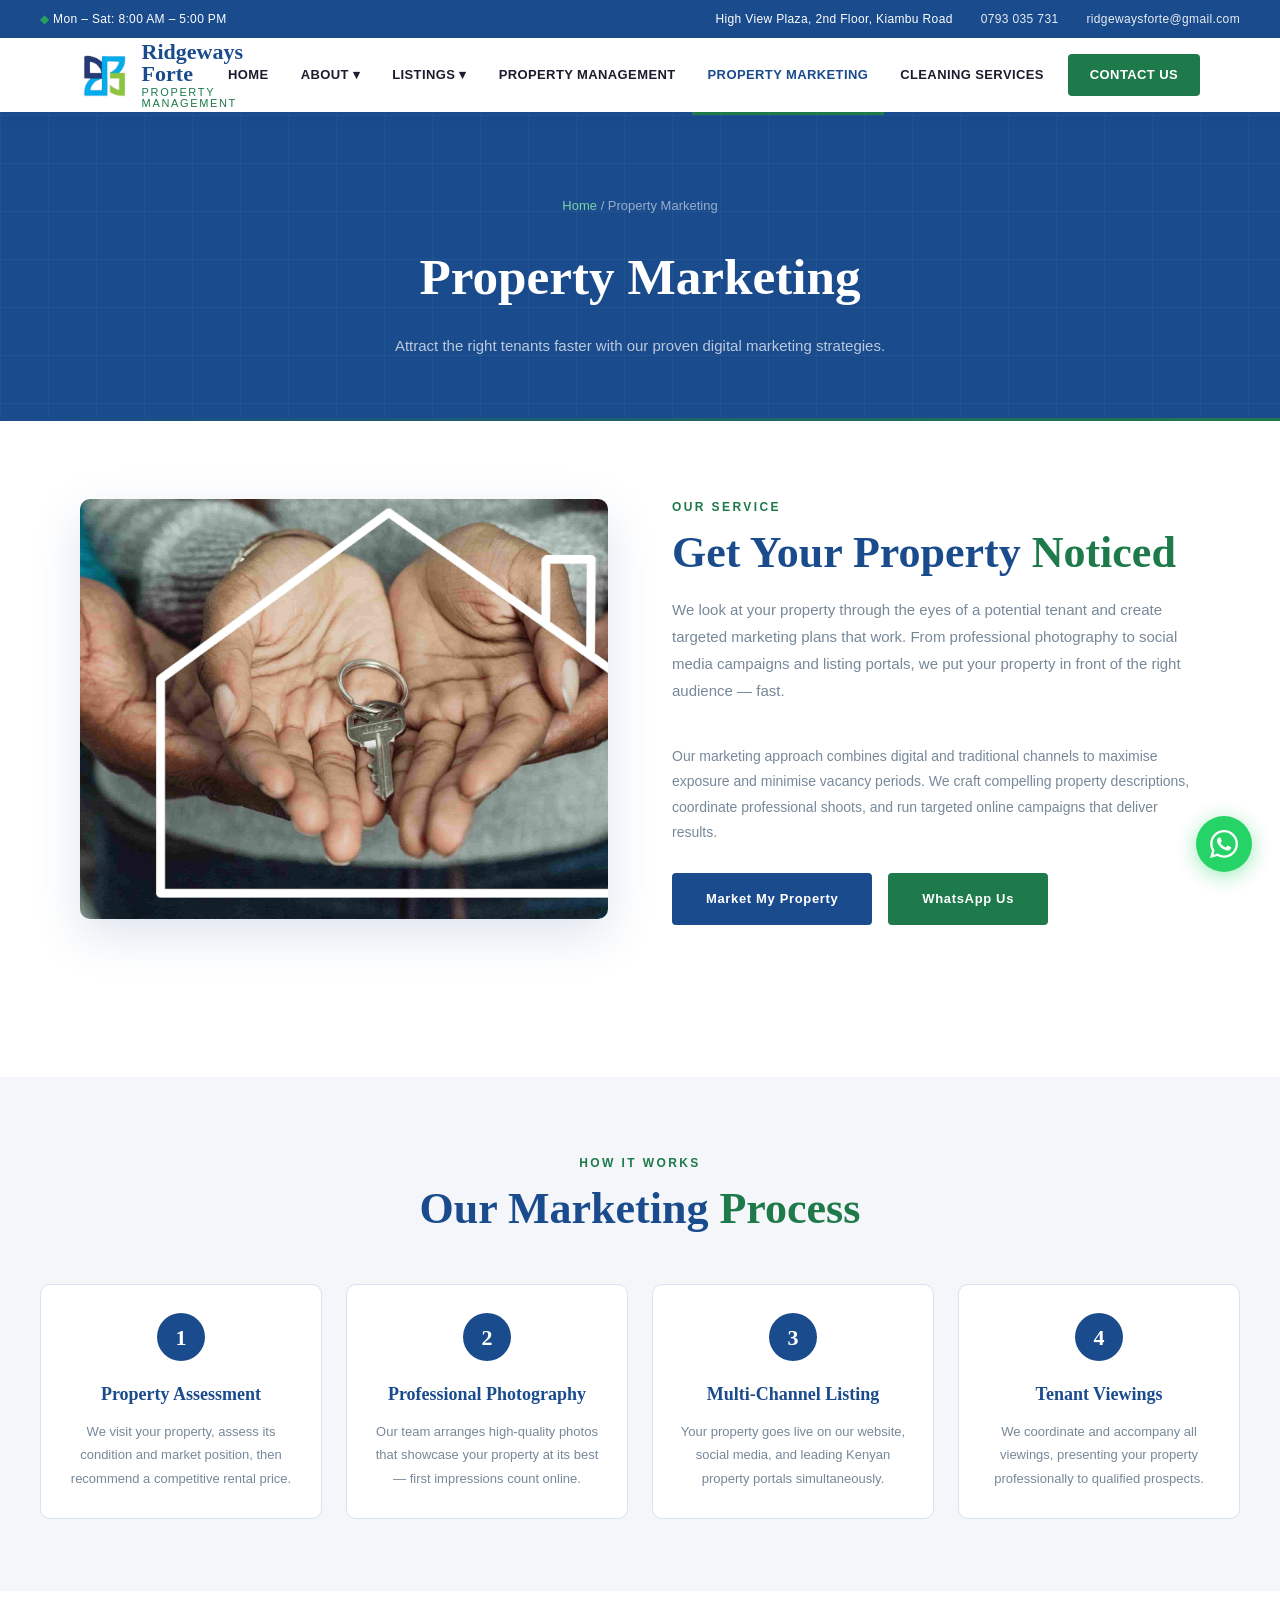
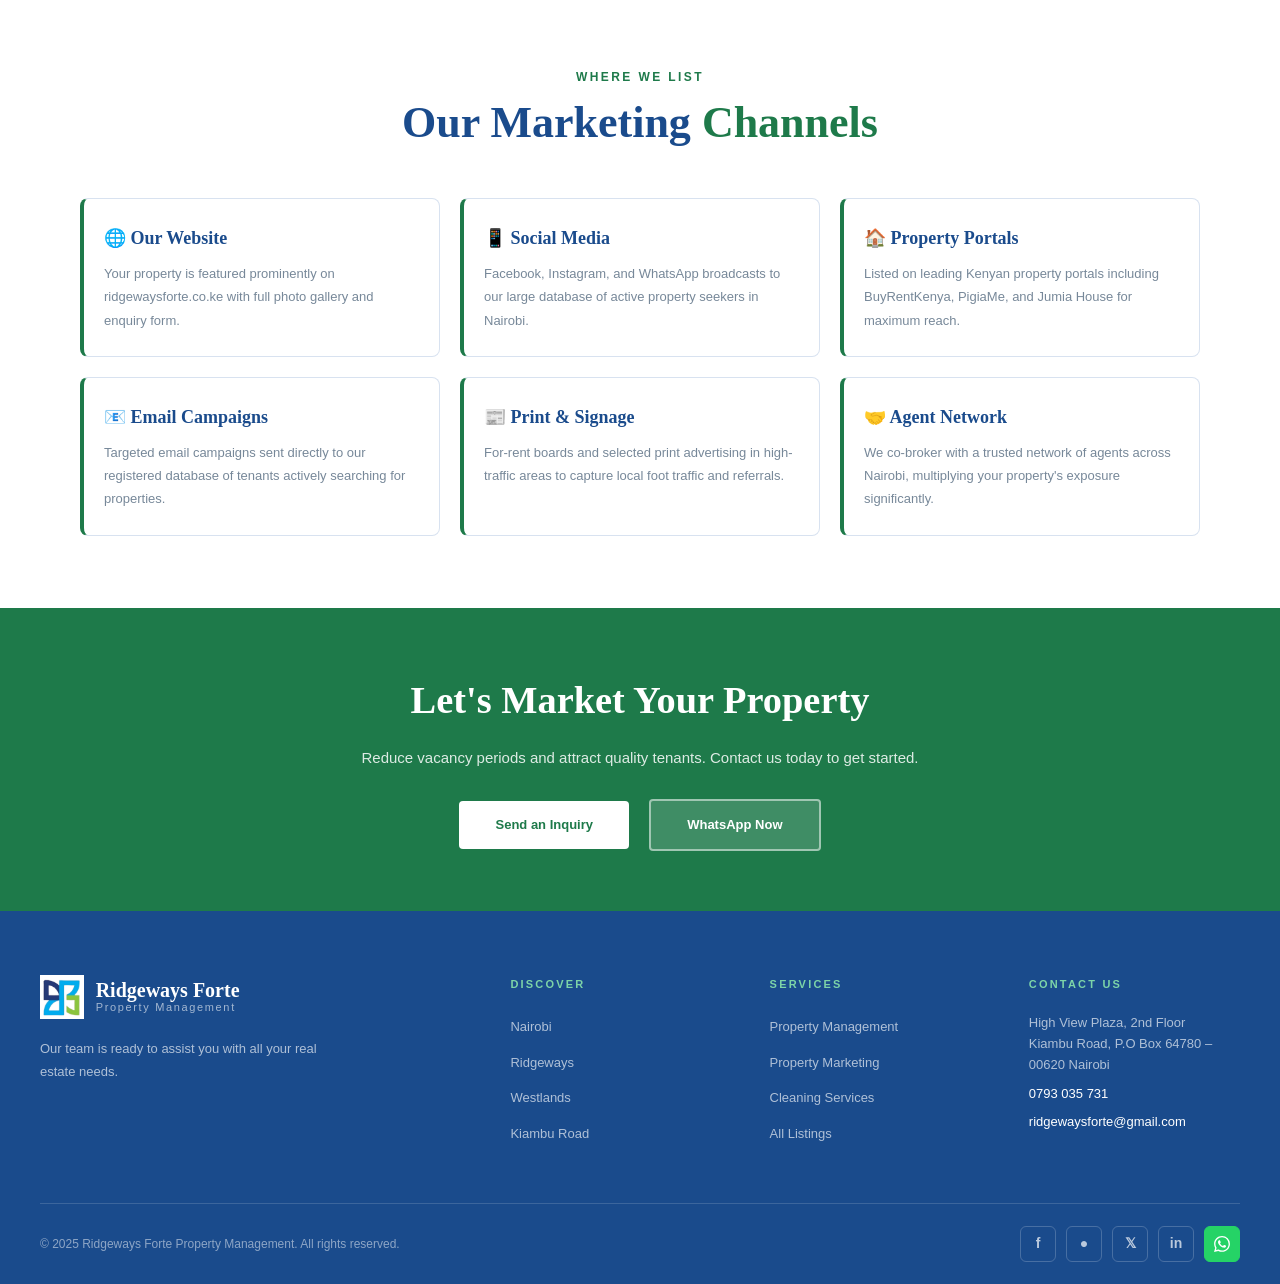
<file: marketing.html>
<!DOCTYPE html>
<html lang="en">
<head>
  <meta charset="UTF-8">
  <meta name="viewport" content="width=device-width, initial-scale=1.0">
  <title>Property Marketing – Ridgeways Forte</title>
  <link rel="stylesheet" href="style.css">
  <style>
    .page-hero{background:var(--blue);padding:80px 40px 60px;text-align:center;position:relative;overflow:hidden;}
    .page-hero::before{content:'';position:absolute;inset:0;background-image:linear-gradient(rgba(255,255,255,0.04) 1px,transparent 1px),linear-gradient(90deg,rgba(255,255,255,0.04) 1px,transparent 1px);background-size:48px 48px;}
    .page-hero h1{font-family:var(--font-heading);font-size:clamp(32px,4vw,52px);color:var(--white);font-weight:bold;position:relative;}
    .page-hero p{color:rgba(255,255,255,0.7);font-size:15px;margin-top:12px;position:relative;}
    .breadcrumb{font-size:13px;color:rgba(255,255,255,0.55);margin-bottom:16px;position:relative;}
    .breadcrumb a{color:#7DD4A8;}
    .service-page{max-width:1200px;margin:0 auto;padding:72px 40px;}
    .service-intro{display:grid;grid-template-columns:1fr 1fr;gap:64px;align-items:center;margin-bottom:80px;}
    .service-intro img{width:100%;height:420px;object-fit:cover;border-radius:10px;box-shadow:0 16px 48px rgba(26,75,140,0.15);display:block;}
    .steps-section{background:var(--grey-pale);padding:72px 40px;}
    .steps-inner{max-width:1200px;margin:0 auto;}
    .steps-grid{display:grid;grid-template-columns:repeat(4,1fr);gap:24px;margin-top:48px;}
    .step-card{background:var(--white);border-radius:10px;padding:28px 22px;text-align:center;border:1px solid var(--border);position:relative;}
    .step-num{width:48px;height:48px;background:var(--blue);color:var(--white);border-radius:50%;display:flex;align-items:center;justify-content:center;font-family:var(--font-heading);font-size:22px;font-weight:bold;margin:0 auto 18px;}
    .step-card h4{font-family:var(--font-heading);font-size:18px;color:var(--blue);font-weight:bold;margin-bottom:10px;}
    .step-card p{font-size:13px;color:var(--text-muted);line-height:1.8;}
    .channels-section{padding:72px 40px;max-width:1200px;margin:0 auto;}
    .channels-grid{display:grid;grid-template-columns:repeat(3,1fr);gap:20px;margin-top:48px;}
    .channel-card{background:var(--white);border:1px solid var(--border);border-left:4px solid var(--green);border-radius:8px;padding:24px 20px;}
    .channel-card h4{font-family:var(--font-heading);font-size:18px;color:var(--blue);font-weight:bold;margin-bottom:8px;}
    .channel-card p{font-size:13px;color:var(--text-muted);line-height:1.8;}
    .cta-band{background:var(--green);padding:60px 40px;text-align:center;}
    .cta-band h2{font-family:var(--font-heading);font-size:clamp(28px,3vw,40px);color:var(--white);font-weight:bold;margin-bottom:12px;}
    .cta-band p{color:rgba(255,255,255,0.85);font-size:15px;margin-bottom:28px;}
    .cta-band .btn-white{display:inline-block;background:var(--white);color:var(--green);padding:13px 36px;font-size:13px;font-weight:bold;border-radius:4px;margin:0 8px;transition:all 0.25s;}
    .cta-band .btn-white:hover{background:var(--blue);color:var(--white);}
    @media(max-width:1024px){.service-intro{grid-template-columns:1fr;}.steps-grid{grid-template-columns:1fr 1fr;}.channels-grid{grid-template-columns:1fr 1fr;}}
    @media(max-width:768px){.service-page,.steps-section,.channels-section{padding:48px 20px;}.page-hero{padding:60px 20px 48px;}.steps-grid,.channels-grid{grid-template-columns:1fr;}.cta-band{padding:48px 20px;}}
  </style>
</head>
<body>
<div class="topbar">
  <div class="tb-left"><span class="tb-dot">◆</span> Mon – Sat: 8:00 AM – 5:00 PM</div>
  <div class="tb-right"><span>High View Plaza, 2nd Floor, Kiambu Road</span><a href="tel:+254793035731">0793 035 731</a><a href="mailto:ridgewaysforte@gmail.com">ridgewaysforte@gmail.com</a></div>
</div>
<nav>
  <div class="nav-inner">
    <a href="../index.html" class="logo">
          <img src="logo.png" alt="Ridgeways Forte" style="height: 50px; width: auto;">
          <div class="logo-text">
            Ridgeways Forte
            <span>Property Management</span>
          </div>
        </a>
    <ul class="nav-links">
      <li><a href="../index.html">Home</a></li>
      <li><a href="about.html">About ▾</a><div class="dropdown"><a href="about.html">Our Story</a><a href="about.html#team">Meet the Team</a><a href="contact.html">Inquiry Form</a></div></li>
      <li><a href="listings.html">Listings ▾</a><div class="dropdown"><a href="listings.html">All Properties</a><a href="listings.html?type=apartment">Apartments</a><a href="listings.html?type=townhouse">Townhouses</a><a href="listings.html?type=villa">Villas</a><a href="listings.html?type=commercial">Commercial</a></div></li>
      <li><a href="management.html">Property Management</a></li>
      <li><a href="marketing.html" class="active-page">Property Marketing</a></li>
      <li><a href="cleaning.html">Cleaning Services</a></li>
      <li><a href="contact.html" class="nav-cta">Contact Us</a></li>
    </ul>
    <div class="hamburger" onclick="toggleMenu()"><span></span><span></span><span></span></div>
  </div>
</nav>
<div class="mobile-menu" id="mobileMenu">
  <a href="index.html">Home</a><a href="about.html">About</a><a href="listings.html">All Listings</a>
  <a href="management.html">Property Management</a><a href="marketing.html">Property Marketing</a>
  <a href="cleaning.html">Cleaning Services</a><a href="contact.html">Contact Us</a>
</div>

<div class="page-hero">
  <div class="breadcrumb"><a href="../index.html">Home</a> / Property Marketing</div>
  <h1>Property Marketing</h1>
  <p>Attract the right tenants faster with our proven digital marketing strategies.</p>
</div>
<hr class="divider">

<div class="service-page">
  <div class="service-intro">
    <div class="reveal">
      <!-- ══ REPLACE WITH YOUR OWN PHOTO ══
           A photo showing your marketing materials, a listing shoot,
           or a professional photography session.
           Example: src="../images/service-marketing.jpg"
      ══ -->
      <img src="clients.jpg" alt="Property Marketing"
        onerror="this.outerHTML='<div class=\'img-placeholder\' style=\'height:420px;border-radius:10px;\'><span>📣</span>Add photo: images/service-marketing.jpg</div>'">
    </div>
    <div class="reveal">
      <div class="section-label">Our Service</div>
      <h2 class="section-title">Get Your Property <span>Noticed</span></h2>
      <p class="section-sub" style="max-width:100%;">
        We look at your property through the eyes of a potential tenant and create targeted marketing plans that work. From professional photography to social media campaigns and listing portals, we put your property in front of the right audience — fast.
      </p>
      <p style="font-size:14px;color:var(--text-muted);line-height:1.8;margin-bottom:28px;">
        Our marketing approach combines digital and traditional channels to maximise exposure and minimise vacancy periods. We craft compelling property descriptions, coordinate professional shoots, and run targeted online campaigns that deliver results.
      </p>
      <div style="display:flex;gap:16px;flex-wrap:wrap;">
        <a href="contact.html" class="btn-primary">Market My Property</a>
        <a href="https://wa.me/254793035731?text=Hello,%20I%20want%20to%20market%20my%20property%20with%20Ridgeways%20Forte." class="btn-green" target="_blank">WhatsApp Us</a>
      </div>
    </div>
  </div>
</div>

<div class="steps-section">
  <div class="steps-inner">
    <div style="text-align:center;" class="reveal">
      <div class="section-label">How It Works</div>
      <h2 class="section-title">Our Marketing <span>Process</span></h2>
    </div>
    <div class="steps-grid">
      <div class="step-card reveal">
        <div class="step-num">1</div>
        <h4>Property Assessment</h4>
        <p>We visit your property, assess its condition and market position, then recommend a competitive rental price.</p>
      </div>
      <div class="step-card reveal">
        <div class="step-num">2</div>
        <h4>Professional Photography</h4>
        <p>Our team arranges high-quality photos that showcase your property at its best — first impressions count online.</p>
      </div>
      <div class="step-card reveal">
        <div class="step-num">3</div>
        <h4>Multi-Channel Listing</h4>
        <p>Your property goes live on our website, social media, and leading Kenyan property portals simultaneously.</p>
      </div>
      <div class="step-card reveal">
        <div class="step-num">4</div>
        <h4>Tenant Viewings</h4>
        <p>We coordinate and accompany all viewings, presenting your property professionally to qualified prospects.</p>
      </div>
    </div>
  </div>
</div>

<div class="channels-section">
  <div style="text-align:center;margin-bottom:0;" class="reveal">
    <div class="section-label">Where We List</div>
    <h2 class="section-title">Our Marketing <span>Channels</span></h2>
  </div>
  <div class="channels-grid">
    <div class="channel-card reveal"><h4>🌐 Our Website</h4><p>Your property is featured prominently on ridgewaysforte.co.ke with full photo gallery and enquiry form.</p></div>
    <div class="channel-card reveal"><h4>📱 Social Media</h4><p>Facebook, Instagram, and WhatsApp broadcasts to our large database of active property seekers in Nairobi.</p></div>
    <div class="channel-card reveal"><h4>🏠 Property Portals</h4><p>Listed on leading Kenyan property portals including BuyRentKenya, PigiaMe, and Jumia House for maximum reach.</p></div>
    <div class="channel-card reveal"><h4>📧 Email Campaigns</h4><p>Targeted email campaigns sent directly to our registered database of tenants actively searching for properties.</p></div>
    <div class="channel-card reveal"><h4>📰 Print & Signage</h4><p>For-rent boards and selected print advertising in high-traffic areas to capture local foot traffic and referrals.</p></div>
    <div class="channel-card reveal"><h4>🤝 Agent Network</h4><p>We co-broker with a trusted network of agents across Nairobi, multiplying your property's exposure significantly.</p></div>
  </div>
</div>

<div class="cta-band">
  <h2>Let's Market Your Property</h2>
  <p>Reduce vacancy periods and attract quality tenants. Contact us today to get started.</p>
  <a href="inquiry.html" class="btn-white">Send an Inquiry</a>
  <a href="https://wa.me/254793035731?text=Hello%20Ridgeways%20Forte,%20I%20want%20to%20discuss%20marketing%20my%20property." class="btn-white" target="_blank" style="background:rgba(255,255,255,0.15);color:var(--white);border:2px solid rgba(255,255,255,0.5);">WhatsApp Now</a>
</div>

<a href="https://wa.me/254793035731?text=Hello%20Ridgeways%20Forte." class="whatsapp-float" target="_blank">
  <span class="whatsapp-float-label">Chat with us</span>
  <div class="whatsapp-float-btn"><svg width="28" height="28" viewBox="0 0 24 24" fill="white"><path d="M17.472 14.382c-.297-.149-1.758-.867-2.03-.967-.273-.099-.471-.148-.67.15-.197.297-.767.966-.94 1.164-.173.199-.347.223-.644.075-.297-.15-1.255-.463-2.39-1.475-.883-.788-1.48-1.761-1.653-2.059-.173-.297-.018-.458.13-.606.134-.133.298-.347.446-.52.149-.174.198-.298.298-.497.099-.198.05-.371-.025-.52-.075-.149-.669-1.612-.916-2.207-.242-.579-.487-.5-.669-.51-.173-.008-.371-.01-.57-.01-.198 0-.52.074-.792.372-.272.297-1.04 1.016-1.04 2.479 0 1.462 1.065 2.875 1.213 3.074.149.198 2.096 3.2 5.077 4.487.709.306 1.262.489 1.694.625.712.227 1.36.195 1.871.118.571-.085 1.758-.719 2.006-1.413.248-.694.248-1.289.173-1.413-.074-.124-.272-.198-.57-.347m-5.421 7.403h-.004a9.87 9.87 0 01-5.031-1.378l-.361-.214-3.741.982.998-3.648-.235-.374a9.86 9.86 0 01-1.51-5.26c.001-5.45 4.436-9.884 9.888-9.884 2.64 0 5.122 1.03 6.988 2.898a9.825 9.825 0 012.893 6.994c-.003 5.45-4.437 9.884-9.885 9.884m8.413-18.297A11.815 11.815 0 0012.05 0C5.495 0 .16 5.335.157 11.892c0 2.096.547 4.142 1.588 5.945L.057 24l6.305-1.654a11.882 11.882 0 005.683 1.448h.005c6.554 0 11.89-5.335 11.893-11.893a11.821 11.821 0 00-3.48-8.413z"/></svg></div>
</a>

<footer>
  <div class="footer-grid">
    <div class="footer-brand">
      <div class="footer-logo">
        <img src="logo.png" alt="Ridgeways Forte" style="height: 44px; width: auto;">
        <div class="footer-logo-text">
          Ridgeways Forte
          <span>Property Management</span>
        </div>
      </div>
      <p>Our team is ready to assist you with all your real estate needs.</p>
    </div>
    <div class="footer-col"><h5>Discover</h5><ul><li><a href="#">Nairobi</a></li><li><a href="#">Ridgeways</a></li><li><a href="#">Westlands</a></li><li><a href="#">Kiambu Road</a></li></ul></div>
    <div class="footer-col"><h5>Services</h5><ul><li><a href="management.html">Property Management</a></li><li><a href="marketing.html">Property Marketing</a></li><li><a href="cleaning.html">Cleaning Services</a></li><li><a href="listings.html">All Listings</a></li></ul></div>
    <div class="footer-col footer-contact"><h5>Contact Us</h5><p>High View Plaza, 2nd Floor<br>Kiambu Road, P.O Box 64780 – 00620 Nairobi</p><p><a href="tel:+254793035731">0793 035 731</a></p><p><a href="mailto:ridgewaysforte@gmail.com">ridgewaysforte@gmail.com</a></p></div>
  </div>
  <div class="footer-bottom">
    <span class="footer-copy">© 2025 Ridgeways Forte Property Management. All rights reserved.</span>
    <div class="social-links">
      <a href="https://www.facebook.com/profile.php?id=61572052684912" class="social-link">f</a><a href="https://www.instagram.com/ridgeways_properties/" class="social-link">&#9679;</a><a href="#" class="social-link">𝕏</a><a href="#" class="social-link">in</a>
      <a href="https://wa.me/254793035731" class="social-link whatsapp" target="_blank"><svg width="16" height="16" viewBox="0 0 24 24" fill="currentColor"><path d="M17.472 14.382c-.297-.149-1.758-.867-2.03-.967-.273-.099-.471-.148-.67.15-.197.297-.767.966-.94 1.164-.173.199-.347.223-.644.075-.297-.15-1.255-.463-2.39-1.475-.883-.788-1.48-1.761-1.653-2.059-.173-.297-.018-.458.13-.606.134-.133.298-.347.446-.52.149-.174.198-.298.298-.497.099-.198.05-.371-.025-.52-.075-.149-.669-1.612-.916-2.207-.242-.579-.487-.5-.669-.51-.173-.008-.371-.01-.57-.01-.198 0-.52.074-.792.372-.272.297-1.04 1.016-1.04 2.479 0 1.462 1.065 2.875 1.213 3.074.149.198 2.096 3.2 5.077 4.487.709.306 1.262.489 1.694.625.712.227 1.36.195 1.871.118.571-.085 1.758-.719 2.006-1.413.248-.694.248-1.289.173-1.413-.074-.124-.272-.198-.57-.347m-5.421 7.403h-.004a9.87 9.87 0 01-5.031-1.378l-.361-.214-3.741.982.998-3.648-.235-.374a9.86 9.86 0 01-1.51-5.26c.001-5.45 4.436-9.884 9.888-9.884 2.64 0 5.122 1.03 6.988 2.898a9.825 9.825 0 012.893 6.994c-.003 5.45-4.437 9.884-9.885 9.884m8.413-18.297A11.815 11.815 0 0012.05 0C5.495 0 .16 5.335.157 11.892c0 2.096.547 4.142 1.588 5.945L.057 24l6.305-1.654a11.882 11.882 0 005.683 1.448h.005c6.554 0 11.89-5.335 11.893-11.893a11.821 11.821 0 00-3.48-8.413z"/></svg></a>
    </div>
  </div>
</footer>
<script src="main.js"></script>
</body>
</html>
</file>
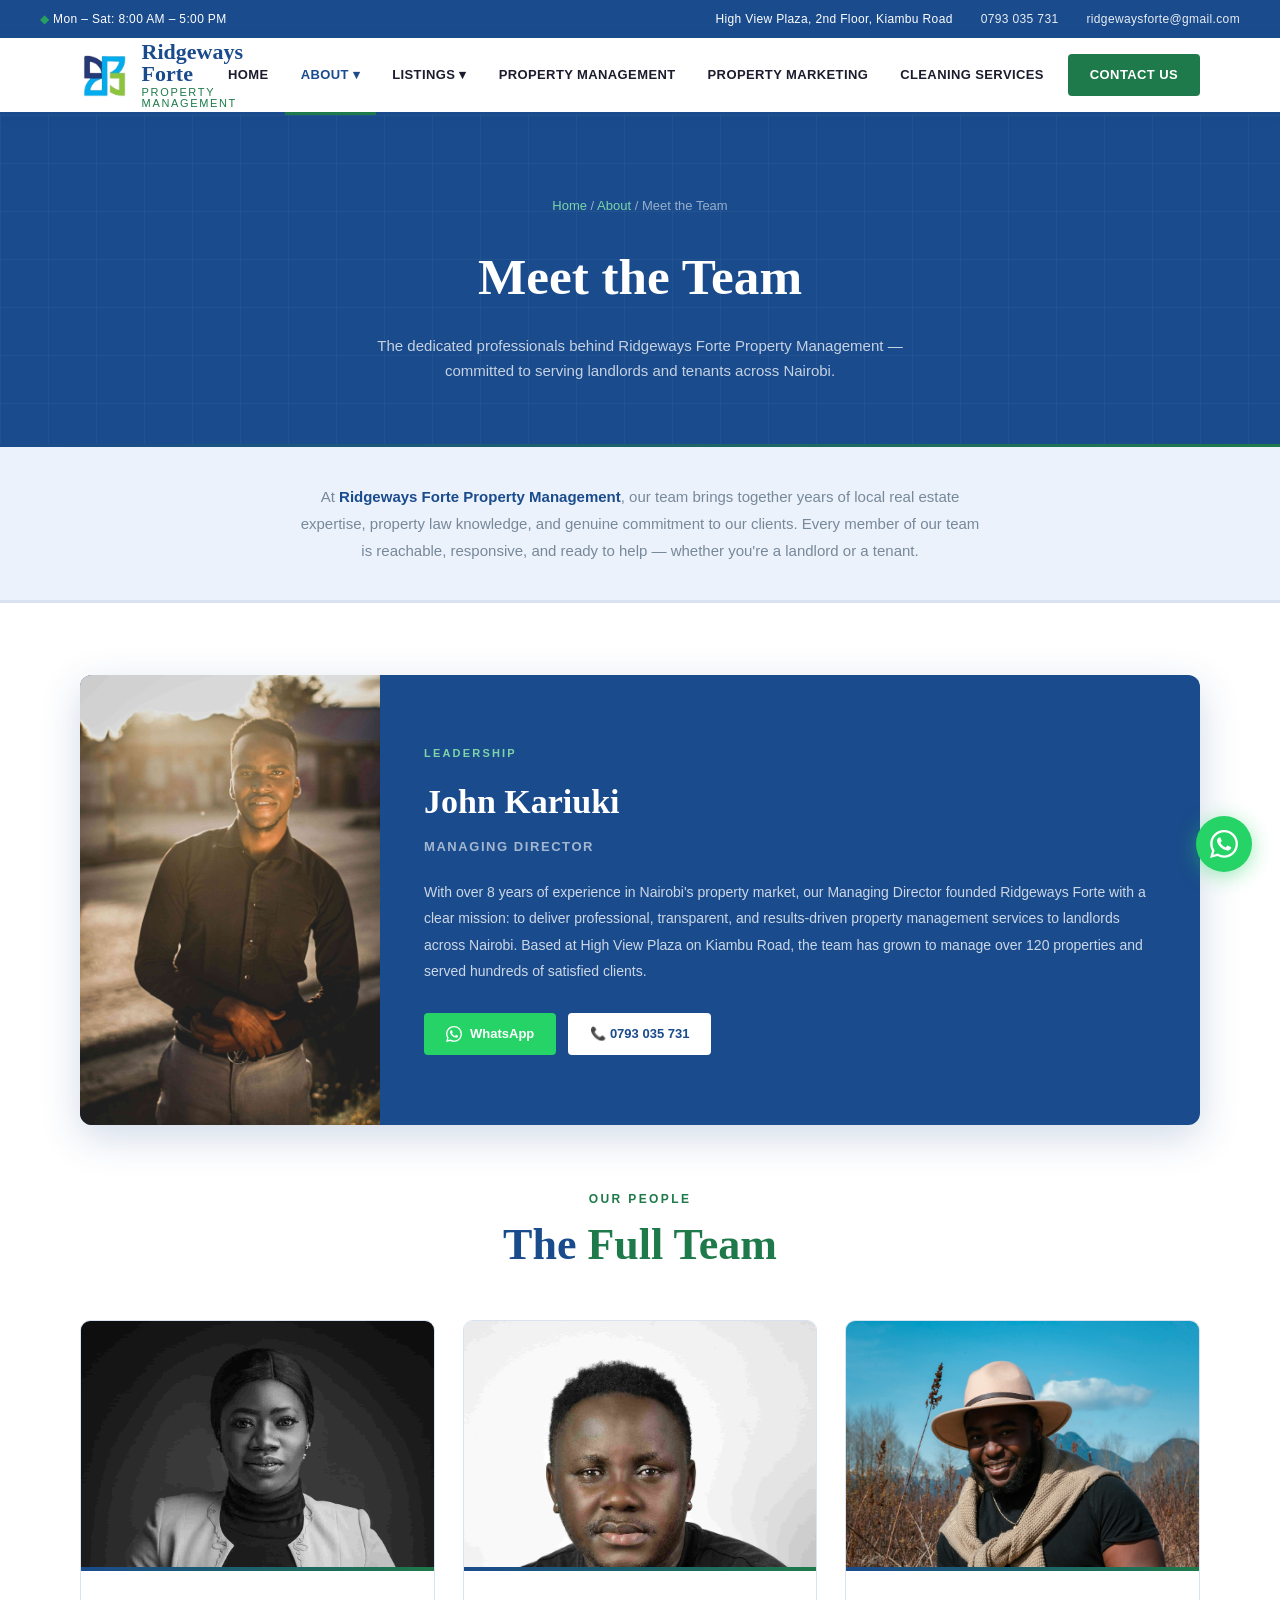
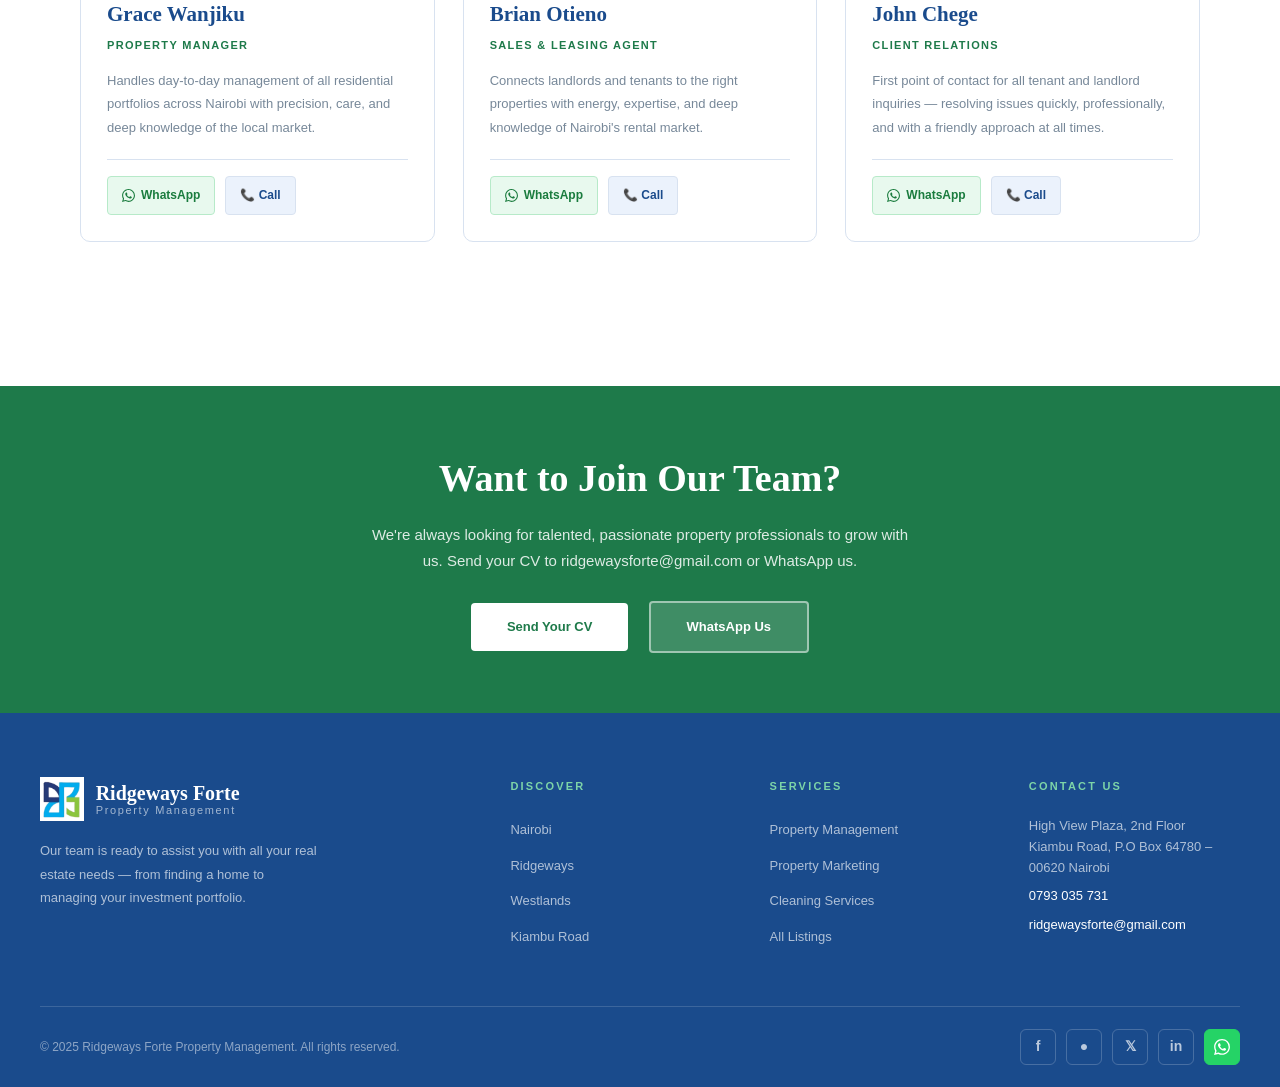
<file: team.html>
<!DOCTYPE html>
<html lang="en">
<head>
  <meta charset="UTF-8">
  <meta name="viewport" content="width=device-width, initial-scale=1.0">
  <title>Meet the Team – Ridgeways Forte Property Management</title>
  <meta name="description" content="Meet the dedicated team behind Ridgeways Forte Property Management. High View Plaza, 2nd Floor, Kiambu Road, Nairobi.">
  <link rel="stylesheet" href="style.css">
  <style>
    .page-hero {
      background: var(--blue); padding: 80px 40px 60px;
      text-align: center; position: relative; overflow: hidden;
    }
    .page-hero::before {
      content: ''; position: absolute; inset: 0;
      background-image: linear-gradient(rgba(255,255,255,0.04) 1px, transparent 1px),
        linear-gradient(90deg, rgba(255,255,255,0.04) 1px, transparent 1px);
      background-size: 48px 48px;
    }
    .page-hero h1 { font-family: var(--font-heading); font-size: clamp(32px,4vw,52px); color: var(--white); font-weight: bold; position: relative; }
    .page-hero p  { color: rgba(255,255,255,0.75); font-size: 15px; margin-top: 12px; position: relative; max-width: 560px; margin-left: auto; margin-right: auto; }
    .breadcrumb   { font-size: 13px; color: rgba(255,255,255,0.55); margin-bottom: 16px; position: relative; }
    .breadcrumb a { color: #7DD4A8; }

    /* ── INTRO ── */
    .team-intro {
      background: var(--blue-pale); border-bottom: 3px solid var(--border);
      padding: 36px 40px; text-align: center;
    }
    .team-intro p { max-width: 680px; margin: 0 auto; font-size: 15px; color: var(--text-muted); line-height: 1.8; }
    .team-intro strong { color: var(--blue); }

    /* ── TEAM WRAPPER ── */
    .team-page { max-width: 1200px; margin: 0 auto; padding: 72px 40px; }

    /* ── FEATURED LEADER (Managing Director) ── */
    .featured-leader {
      background: var(--blue); border-radius: 12px; overflow: hidden;
      display: grid; grid-template-columns: 300px 1fr;
      margin-bottom: 60px; box-shadow: 0 12px 40px rgba(26,75,140,0.2);
    }
    /*
    ══════════════════════════════════════════════════════
    MANAGING DIRECTOR PHOTO
    Replace src below with the director's headshot.
    Recommended: 300×400px portrait photo.
    Save to images/ folder e.g. images/team-director.jpg
    ══════════════════════════════════════════════════════
    */
    .featured-leader-img {
      width: 100%; height: 100%; min-height: 360px;
      object-fit: cover; object-position: top center; display: block;
    }
    .featured-leader-body { padding: 48px 44px; display: flex; flex-direction: column; justify-content: center; }
    .featured-label { font-size: 11px; font-weight: bold; letter-spacing: 0.2em; text-transform: uppercase; color: #7DD4A8; margin-bottom: 10px; }
    .featured-leader-body h2 { font-family: var(--font-heading); font-size: 34px; color: var(--white); font-weight: bold; margin-bottom: 6px; }
    .featured-role { font-size: 13px; color: rgba(255,255,255,0.6); text-transform: uppercase; letter-spacing: 0.12em; font-weight: bold; margin-bottom: 20px; }
    .featured-leader-body p { font-size: 14px; color: rgba(255,255,255,0.78); line-height: 1.9; margin-bottom: 28px; }
    .featured-contacts { display: flex; gap: 12px; flex-wrap: wrap; }
    .featured-btn {
      display: inline-flex; align-items: center; gap: 8px;
      padding: 10px 22px; border-radius: 4px; font-size: 13px;
      font-weight: bold; font-family: var(--font-body); text-decoration: none; transition: all 0.2s;
    }
    .featured-btn-white { background: var(--white); color: var(--blue); }
    .featured-btn-white:hover { background: var(--green); color: var(--white); }
    .featured-btn-wa { background: #25D366; color: var(--white); }
    .featured-btn-wa:hover { background: #1ebe5d; }

    /* ── TEAM GRID ── */
    .team-section-label { text-align: center; margin-bottom: 48px; }
    .team-grid { display: grid; grid-template-columns: repeat(3, 1fr); gap: 28px; }

    .team-card {
      background: var(--white); border-radius: 10px; overflow: hidden;
      border: 1px solid var(--border); transition: box-shadow 0.3s, transform 0.3s;
      display: flex; flex-direction: column;
    }
    .team-card:hover { box-shadow: 0 12px 40px rgba(26,75,140,0.13); transform: translateY(-5px); }

    .team-img-wrap {
      position: relative; height: 250px; overflow: hidden; background: var(--blue-pale);
    }
    /*
    ══════════════════════════════════════════════════════
    TEAM MEMBER PHOTOS
    For each card below, replace the src with the
    team member's actual headshot photo.
    Recommended size: 400×400px (square crop works best)

    Save photos to the images/ folder:
      images/team-1.jpg   ← Team Member 1
      images/team-2.jpg   ← Team Member 2
      images/team-3.jpg   ← Team Member 3
      images/team-4.jpg   ← Team Member 4
      images/team-5.jpg   ← Team Member 5

    Then update each src accordingly.
    ══════════════════════════════════════════════════════
    */
    .team-img {
      width: 100%; height: 100%; object-fit: cover; object-position: top center;
      display: block; transition: transform 0.4s ease;
    }
    .team-card:hover .team-img { transform: scale(1.04); }
    .team-img-bar {
      position: absolute; bottom: 0; left: 0; right: 0; height: 4px;
      background: linear-gradient(90deg, var(--blue), var(--green));
    }

    .team-body { padding: 26px; flex: 1; display: flex; flex-direction: column; }
    .team-body h4 { font-family: var(--font-heading); font-size: 21px; color: var(--blue); font-weight: bold; margin-bottom: 4px; }
    .team-role { font-size: 11px; font-weight: bold; color: var(--green); text-transform: uppercase; letter-spacing: 0.12em; margin-bottom: 14px; }
    .team-bio { font-size: 13px; color: var(--text-muted); line-height: 1.8; flex: 1; margin-bottom: 20px; }

    .team-contacts { display: flex; gap: 10px; flex-wrap: wrap; border-top: 1px solid var(--border); padding-top: 16px; }
    .team-btn {
      display: inline-flex; align-items: center; gap: 6px;
      padding: 8px 14px; border-radius: 4px; font-size: 12px;
      font-weight: bold; font-family: var(--font-body); text-decoration: none; transition: all 0.2s;
    }
    .team-btn-wa { background: #E8F9EE; color: #1A7C3E; border: 1px solid #B7EAC9; }
    .team-btn-wa:hover { background: #25D366; color: var(--white); border-color: #25D366; }
    .team-btn-call { background: var(--blue-pale); color: var(--blue); border: 1px solid var(--border); }
    .team-btn-call:hover { background: var(--blue); color: var(--white); border-color: var(--blue); }

    /* ── JOIN US BAND ── */
    .join-band {
      background: var(--green); padding: 60px 40px; text-align: center; margin-top: 72px;
    }
    .join-band h2 { font-family: var(--font-heading); font-size: clamp(26px,3vw,38px); color: var(--white); font-weight: bold; margin-bottom: 12px; }
    .join-band p { color: rgba(255,255,255,0.85); font-size: 15px; margin-bottom: 28px; max-width: 560px; margin-left: auto; margin-right: auto; }
    .join-band .btn-white { display: inline-block; background: var(--white); color: var(--green); padding: 13px 36px; font-size: 13px; font-weight: bold; border-radius: 4px; margin: 0 8px; transition: all 0.25s; }
    .join-band .btn-white:hover { background: var(--blue); color: var(--white); }

    @media (max-width: 1024px) {
      .featured-leader { grid-template-columns: 260px 1fr; }
      .team-grid { grid-template-columns: repeat(2, 1fr); }
    }
    @media (max-width: 768px) {
      .page-hero { padding: 60px 20px 48px; }
      .team-intro { padding: 28px 20px; }
      .team-page { padding: 48px 20px; }
      .featured-leader { grid-template-columns: 1fr; }
      .featured-leader-img { height: 280px; min-height: unset; }
      .featured-leader-body { padding: 30px 24px; }
      .team-grid { grid-template-columns: 1fr; }
      .join-band { padding: 48px 20px; }
    }
  </style>
</head>
<body>

<!-- TOP BAR -->
<div class="topbar">
  <div class="tb-left"><span class="tb-dot">◆</span> Mon – Sat: 8:00 AM – 5:00 PM</div>
  <div class="tb-right">
    <span>High View Plaza, 2nd Floor, Kiambu Road</span>
    <a href="tel:+254793035731">0793 035 731</a>
    <a href="mailto:ridgewaysforte@gmail.com">ridgewaysforte@gmail.com</a>
  </div>
</div>

<!-- NAV -->
<nav>
  <div class="nav-inner">
    <a href="index.html" class="logo">
          <img src="logo.png" alt="Ridgeways Forte" style="height: 50px; width: auto;">
          <div class="logo-text">
            Ridgeways Forte
            <span>Property Management</span>
          </div>
        </a>
    <ul class="nav-links">
      <li><a href="../index.html">Home</a></li>
      <li><a href="about.html" class="active-page">About ▾</a>
        <div class="dropdown">
          <a href="about.html">Our Story</a>
          <a href="team.html">Meet the Team</a>
          <a href="inquiry.html">Inquiry Form</a>
        </div>
      </li>
      <li><a href="listings.html">Listings ▾</a>
        <div class="dropdown">
          <a href="listings.html">All Properties</a>
          <a href="listings.html?type=apartment">Apartments</a>
          <a href="listings.html?type=townhouse">Townhouses</a>
          <a href="listings.html?type=villa">Villas</a>
          <a href="listings.html?type=commercial">Commercial</a>
        </div>
      </li>
      <li><a href="management.html">Property Management</a></li>
      <li><a href="marketing.html">Property Marketing</a></li>
      <li><a href="cleaning.html">Cleaning Services</a></li>
      <li><a href="contact.html" class="nav-cta">Contact Us</a></li>
    </ul>
    <div class="hamburger" onclick="toggleMenu()"><span></span><span></span><span></span></div>
  </div>
</nav>
<div class="mobile-menu" id="mobileMenu">
  <a href="index.html">Home</a>
  <a href="about.html">About</a>
  <a href="team.html">Meet the Team</a>
  <a href="listings.html">All Listings</a>
  <a href="management.html">Property Management</a>
  <a href="marketing.html">Property Marketing</a>
  <a href="cleaning.html">Cleaning Services</a>
  <a href="contact.html">Contact Us</a>
</div>

<!-- PAGE HERO -->
<div class="page-hero">
  <div class="breadcrumb"><a href="index.html">Home</a> / <a href="about.html">About</a> / Meet the Team</div>
  <h1>Meet the Team</h1>
  <p>The dedicated professionals behind Ridgeways Forte Property Management — committed to serving landlords and tenants across Nairobi.</p>
</div>
<hr class="divider">

<!-- INTRO STRIP -->
<div class="team-intro">
  <p>
    At <strong>Ridgeways Forte Property Management</strong>, our team brings together years of local real estate expertise,
    property law knowledge, and genuine commitment to our clients. Every member of our team is reachable,
    responsive, and ready to help — whether you're a landlord or a tenant.
  </p>
</div>

<!-- TEAM PAGE BODY -->
<div class="team-page">

  <!-- ══ FEATURED: MANAGING DIRECTOR ══════════════════════════
       This is the large featured card for the top person.
       CHANGE: Name, Role, Bio text below.
       PHOTO:  Replace src="../images/team-director.jpg"
               with your actual Managing Director photo.
               Recommended size: 300×400px portrait.
  ══════════════════════════════════════════════════════════ -->
  <div class="featured-leader reveal">
    <img
      class="featured-leader-img"
      src="agent 1.jpg"
      alt="Managing Director – Ridgeways Forte"
      onerror="this.outerHTML='<div class=\'img-placeholder\' style=\'height:100%;min-height:360px;\'><span>👤</span><div style=\'font-size:12px;text-align:center;padding:0 16px;\'>Add photo:<br>images/team-director.jpg</div></div>'"
    >
    <div class="featured-leader-body">
      <div class="featured-label">Leadership</div>
      <!-- ── CHANGE NAME HERE ── -->
      <h2>John Kariuki</h2>
      <!-- ── CHANGE ROLE HERE ── -->
      <div class="featured-role">Managing Director</div>
      <!-- ── CHANGE BIO HERE ── -->
      <p>
        With over 8 years of experience in Nairobi's property market, our Managing Director founded
        Ridgeways Forte with a clear mission: to deliver professional, transparent, and results-driven
        property management services to landlords across Nairobi. Based at High View Plaza on Kiambu Road,
        the team has grown to manage over 120 properties and served hundreds of satisfied clients.
      </p>
      <div class="featured-contacts">
        <!-- ── CHANGE WHATSAPP NUMBER HERE ── -->
        <a href="https://wa.me/254793035731?text=Hello%2C%20I%20would%20like%20to%20speak%20with%20the%20Managing%20Director." class="featured-btn featured-btn-wa" target="_blank">
          <svg width="16" height="16" viewBox="0 0 24 24" fill="currentColor"><path d="M17.472 14.382c-.297-.149-1.758-.867-2.03-.967-.273-.099-.471-.148-.67.15-.197.297-.767.966-.94 1.164-.173.199-.347.223-.644.075-.297-.15-1.255-.463-2.39-1.475-.883-.788-1.48-1.761-1.653-2.059-.173-.297-.018-.458.13-.606.134-.133.298-.347.446-.52.149-.174.198-.298.298-.497.099-.198.05-.371-.025-.52-.075-.149-.669-1.612-.916-2.207-.242-.579-.487-.5-.669-.51-.173-.008-.371-.01-.57-.01-.198 0-.52.074-.792.372-.272.297-1.04 1.016-1.04 2.479 0 1.462 1.065 2.875 1.213 3.074.149.198 2.096 3.2 5.077 4.487.709.306 1.262.489 1.694.625.712.227 1.36.195 1.871.118.571-.085 1.758-.719 2.006-1.413.248-.694.248-1.289.173-1.413-.074-.124-.272-.198-.57-.347m-5.421 7.403h-.004a9.87 9.87 0 01-5.031-1.378l-.361-.214-3.741.982.998-3.648-.235-.374a9.86 9.86 0 01-1.51-5.26c.001-5.45 4.436-9.884 9.888-9.884 2.64 0 5.122 1.03 6.988 2.898a9.825 9.825 0 012.893 6.994c-.003 5.45-4.437 9.884-9.885 9.884m8.413-18.297A11.815 11.815 0 0012.05 0C5.495 0 .16 5.335.157 11.892c0 2.096.547 4.142 1.588 5.945L.057 24l6.305-1.654a11.882 11.882 0 005.683 1.448h.005c6.554 0 11.89-5.335 11.893-11.893a11.821 11.821 0 00-3.48-8.413z"/></svg>
          WhatsApp
        </a>
        <a href="tel:+254793035731" class="featured-btn featured-btn-white">
          📞 0793 035 731
        </a>
      </div>
    </div>
  </div>

  <!-- ══ TEAM GRID ══════════════════════════════════════════
       Add as many team cards as you need.
       To add a new member: copy one full <div class="team-card"> block
       and paste it inside .team-grid. Fill in the details.

       Each card has:
         - Photo:   replace src="../images/team-X.jpg"
         - Name:    change inside <h4>
         - Role:    change inside <div class="team-role">
         - Bio:     change inside <p class="team-bio">
         - Phone:   change the href="tel:..." and display number
         - WhatsApp: change the href="https://wa.me/254XXXXXXXXX"
  ══════════════════════════════════════════════════════════ -->
  <div class="team-section-label reveal">
    <div class="section-label">Our People</div>
    <h2 class="section-title">The <span>Full Team</span></h2>
  </div>

  <div class="team-grid">

    <!-- ── TEAM MEMBER 1 ── -->
    <div class="team-card reveal">
      <div class="team-img-wrap">
        <!--
          PHOTO: Replace src with your team member photo.
          Example: src="../images/team-grace.jpg"
        -->
        <img class="team-img"
          src="agent 4.jpg"
          alt="Team Member"
          onerror="this.parentElement.innerHTML='<div class=\'img-placeholder\' style=\'height:250px;\'><span>👤</span><small>Add: images/team-1.jpg</small></div>'">
        <div class="team-img-bar"></div>
      </div>
      <div class="team-body">
        <!-- ── CHANGE NAME ── -->
        <h4>Grace Wanjiku</h4>
        <!-- ── CHANGE ROLE ── -->
        <div class="team-role">Property Manager</div>
        <!-- ── CHANGE BIO ── -->
        <p class="team-bio">
          Handles day-to-day management of all residential portfolios across Nairobi with precision,
          care, and deep knowledge of the local market.
        </p>
        <div class="team-contacts">
          <!-- ── CHANGE WHATSAPP NUMBER (keep 254, remove 0) ── -->
          <a href="https://wa.me/254793035731?text=Hello%2C%20I%20would%20like%20to%20enquire%20about%20a%20property." class="team-btn team-btn-wa" target="_blank">
            <svg width="13" height="13" viewBox="0 0 24 24" fill="currentColor"><path d="M17.472 14.382c-.297-.149-1.758-.867-2.03-.967-.273-.099-.471-.148-.67.15-.197.297-.767.966-.94 1.164-.173.199-.347.223-.644.075-.297-.15-1.255-.463-2.39-1.475-.883-.788-1.48-1.761-1.653-2.059-.173-.297-.018-.458.13-.606.134-.133.298-.347.446-.52.149-.174.198-.298.298-.497.099-.198.05-.371-.025-.52-.075-.149-.669-1.612-.916-2.207-.242-.579-.487-.5-.669-.51-.173-.008-.371-.01-.57-.01-.198 0-.52.074-.792.372-.272.297-1.04 1.016-1.04 2.479 0 1.462 1.065 2.875 1.213 3.074.149.198 2.096 3.2 5.077 4.487.709.306 1.262.489 1.694.625.712.227 1.36.195 1.871.118.571-.085 1.758-.719 2.006-1.413.248-.694.248-1.289.173-1.413-.074-.124-.272-.198-.57-.347m-5.421 7.403h-.004a9.87 9.87 0 01-5.031-1.378l-.361-.214-3.741.982.998-3.648-.235-.374a9.86 9.86 0 01-1.51-5.26c.001-5.45 4.436-9.884 9.888-9.884 2.64 0 5.122 1.03 6.988 2.898a9.825 9.825 0 012.893 6.994c-.003 5.45-4.437 9.884-9.885 9.884m8.413-18.297A11.815 11.815 0 0012.05 0C5.495 0 .16 5.335.157 11.892c0 2.096.547 4.142 1.588 5.945L.057 24l6.305-1.654a11.882 11.882 0 005.683 1.448h.005c6.554 0 11.89-5.335 11.893-11.893a11.821 11.821 0 00-3.48-8.413z"/></svg>
            WhatsApp
          </a>
          <!-- ── CHANGE DIRECT CALL NUMBER ── -->
          <a href="tel:+254793035731" class="team-btn team-btn-call">📞 Call</a>
        </div>
      </div>
    </div>

    <!-- ── TEAM MEMBER 2 ── -->
    <div class="team-card reveal">
      <div class="team-img-wrap">
        <img class="team-img"
          src="agent 2.jpg"
          alt="Team Member"
          onerror="this.parentElement.innerHTML='<div class=\'img-placeholder\' style=\'height:250px;\'><span>👤</span><small>Add: images/team-2.jpg</small></div>'">
        <div class="team-img-bar"></div>
      </div>
      <div class="team-body">
        <h4>Brian Otieno</h4>
        <div class="team-role">Sales & Leasing Agent</div>
        <p class="team-bio">
          Connects landlords and tenants to the right properties with energy, expertise, and
          deep knowledge of Nairobi's rental market.
        </p>
        <div class="team-contacts">
          <a href="https://wa.me/254793035731?text=Hello%2C%20I%20would%20like%20to%20enquire%20about%20a%20property." class="team-btn team-btn-wa" target="_blank">
            <svg width="13" height="13" viewBox="0 0 24 24" fill="currentColor"><path d="M17.472 14.382c-.297-.149-1.758-.867-2.03-.967-.273-.099-.471-.148-.67.15-.197.297-.767.966-.94 1.164-.173.199-.347.223-.644.075-.297-.15-1.255-.463-2.39-1.475-.883-.788-1.48-1.761-1.653-2.059-.173-.297-.018-.458.13-.606.134-.133.298-.347.446-.52.149-.174.198-.298.298-.497.099-.198.05-.371-.025-.52-.075-.149-.669-1.612-.916-2.207-.242-.579-.487-.5-.669-.51-.173-.008-.371-.01-.57-.01-.198 0-.52.074-.792.372-.272.297-1.04 1.016-1.04 2.479 0 1.462 1.065 2.875 1.213 3.074.149.198 2.096 3.2 5.077 4.487.709.306 1.262.489 1.694.625.712.227 1.36.195 1.871.118.571-.085 1.758-.719 2.006-1.413.248-.694.248-1.289.173-1.413-.074-.124-.272-.198-.57-.347m-5.421 7.403h-.004a9.87 9.87 0 01-5.031-1.378l-.361-.214-3.741.982.998-3.648-.235-.374a9.86 9.86 0 01-1.51-5.26c.001-5.45 4.436-9.884 9.888-9.884 2.64 0 5.122 1.03 6.988 2.898a9.825 9.825 0 012.893 6.994c-.003 5.45-4.437 9.884-9.885 9.884m8.413-18.297A11.815 11.815 0 0012.05 0C5.495 0 .16 5.335.157 11.892c0 2.096.547 4.142 1.588 5.945L.057 24l6.305-1.654a11.882 11.882 0 005.683 1.448h.005c6.554 0 11.89-5.335 11.893-11.893a11.821 11.821 0 00-3.48-8.413z"/></svg>
            WhatsApp
          </a>
          <a href="tel:+254793035731" class="team-btn team-btn-call">📞 Call</a>
        </div>
      </div>
    </div>

    <!-- ── TEAM MEMBER 3 ── -->
    <div class="team-card reveal">
      <div class="team-img-wrap">
        <img class="team-img"
          src="agent 3.jpg"
          alt="Team Member"
          onerror="this.parentElement.innerHTML='<div class=\'img-placeholder\' style=\'height:250px;\'><span>👤</span><small>Add: images/team-3.jpg</small></div>'">
        <div class="team-img-bar"></div>
      </div>
      <div class="team-body">
        <h4>John Chege</h4>
        <div class="team-role">Client Relations</div>
        <p class="team-bio">
          First point of contact for all tenant and landlord inquiries — resolving issues quickly,
          professionally, and with a friendly approach at all times.
        </p>
        <div class="team-contacts">
          <a href="https://wa.me/254793035731?text=Hello%2C%20I%20would%20like%20to%20enquire%20about%20a%20property." class="team-btn team-btn-wa" target="_blank">
            <svg width="13" height="13" viewBox="0 0 24 24" fill="currentColor"><path d="M17.472 14.382c-.297-.149-1.758-.867-2.03-.967-.273-.099-.471-.148-.67.15-.197.297-.767.966-.94 1.164-.173.199-.347.223-.644.075-.297-.15-1.255-.463-2.39-1.475-.883-.788-1.48-1.761-1.653-2.059-.173-.297-.018-.458.13-.606.134-.133.298-.347.446-.52.149-.174.198-.298.298-.497.099-.198.05-.371-.025-.52-.075-.149-.669-1.612-.916-2.207-.242-.579-.487-.5-.669-.51-.173-.008-.371-.01-.57-.01-.198 0-.52.074-.792.372-.272.297-1.04 1.016-1.04 2.479 0 1.462 1.065 2.875 1.213 3.074.149.198 2.096 3.2 5.077 4.487.709.306 1.262.489 1.694.625.712.227 1.36.195 1.871.118.571-.085 1.758-.719 2.006-1.413.248-.694.248-1.289.173-1.413-.074-.124-.272-.198-.57-.347m-5.421 7.403h-.004a9.87 9.87 0 01-5.031-1.378l-.361-.214-3.741.982.998-3.648-.235-.374a9.86 9.86 0 01-1.51-5.26c.001-5.45 4.436-9.884 9.888-9.884 2.64 0 5.122 1.03 6.988 2.898a9.825 9.825 0 012.893 6.994c-.003 5.45-4.437 9.884-9.885 9.884m8.413-18.297A11.815 11.815 0 0012.05 0C5.495 0 .16 5.335.157 11.892c0 2.096.547 4.142 1.588 5.945L.057 24l6.305-1.654a11.882 11.882 0 005.683 1.448h.005c6.554 0 11.89-5.335 11.893-11.893a11.821 11.821 0 00-3.48-8.413z"/></svg>
            WhatsApp
          </a>
          <a href="tel:+254793035731" class="team-btn team-btn-call">📞 Call</a>
        </div>
      </div>
    </div>

  </div><!-- end team-grid -->
</div><!-- end team-page -->

<!-- JOIN US BAND -->
<div class="join-band">
  <h2>Want to Join Our Team?</h2>
  <p>We're always looking for talented, passionate property professionals to grow with us. Send your CV to ridgewaysforte@gmail.com or WhatsApp us.</p>
  <a href="mailto:ridgewaysforte@gmail.com" class="btn-white">Send Your CV</a>
  <a href="https://wa.me/254793035731?text=Hello%2C%20I%20would%20like%20to%20enquire%20about%20a%20job%20at%20Ridgeways%20Forte." class="btn-white" target="_blank" style="background:rgba(255,255,255,0.15);color:var(--white);border:2px solid rgba(255,255,255,0.5);display:inline-block;padding:13px 36px;font-size:13px;font-weight:bold;border-radius:4px;margin:0 8px;transition:all 0.25s;">WhatsApp Us</a>
</div>

<!-- FLOATING WHATSAPP -->
<a href="https://wa.me/254793035731?text=Hello%20Ridgeways%20Forte%2C%20I%20would%20like%20to%20enquire." class="whatsapp-float" target="_blank">
  <span class="whatsapp-float-label">Chat with us</span>
  <div class="whatsapp-float-btn">
    <svg width="28" height="28" viewBox="0 0 24 24" fill="white"><path d="M17.472 14.382c-.297-.149-1.758-.867-2.03-.967-.273-.099-.471-.148-.67.15-.197.297-.767.966-.94 1.164-.173.199-.347.223-.644.075-.297-.15-1.255-.463-2.39-1.475-.883-.788-1.48-1.761-1.653-2.059-.173-.297-.018-.458.13-.606.134-.133.298-.347.446-.52.149-.174.198-.298.298-.497.099-.198.05-.371-.025-.52-.075-.149-.669-1.612-.916-2.207-.242-.579-.487-.5-.669-.51-.173-.008-.371-.01-.57-.01-.198 0-.52.074-.792.372-.272.297-1.04 1.016-1.04 2.479 0 1.462 1.065 2.875 1.213 3.074.149.198 2.096 3.2 5.077 4.487.709.306 1.262.489 1.694.625.712.227 1.36.195 1.871.118.571-.085 1.758-.719 2.006-1.413.248-.694.248-1.289.173-1.413-.074-.124-.272-.198-.57-.347m-5.421 7.403h-.004a9.87 9.87 0 01-5.031-1.378l-.361-.214-3.741.982.998-3.648-.235-.374a9.86 9.86 0 01-1.51-5.26c.001-5.45 4.436-9.884 9.888-9.884 2.64 0 5.122 1.03 6.988 2.898a9.825 9.825 0 012.893 6.994c-.003 5.45-4.437 9.884-9.885 9.884m8.413-18.297A11.815 11.815 0 0012.05 0C5.495 0 .16 5.335.157 11.892c0 2.096.547 4.142 1.588 5.945L.057 24l6.305-1.654a11.882 11.882 0 005.683 1.448h.005c6.554 0 11.89-5.335 11.893-11.893a11.821 11.821 0 00-3.48-8.413z"/></svg>
  </div>
</a>

<!-- FOOTER -->
<footer>
  <div class="footer-grid">
    <div class="footer-brand">
      <div class="footer-logo">
        <img src="logo.png" alt="Ridgeways Forte" style="height: 44px; width: auto;">
        <div class="footer-logo-text">
          Ridgeways Forte
          <span>Property Management</span>
        </div>
      </div>
      <p>Our team is ready to assist you with all your real estate needs — from finding a home to managing your investment portfolio.</p>
    </div>
    <div class="footer-col"><h5>Discover</h5><ul><li><a href="#">Nairobi</a></li><li><a href="#">Ridgeways</a></li><li><a href="#">Westlands</a></li><li><a href="#">Kiambu Road</a></li></ul></div>
    <div class="footer-col"><h5>Services</h5><ul><li><a href="management.html">Property Management</a></li><li><a href="marketing.html">Property Marketing</a></li><li><a href="cleaning.html">Cleaning Services</a></li><li><a href="listings.html">All Listings</a></li></ul></div>
    <div class="footer-col footer-contact">
      <h5>Contact Us</h5>
      <p>High View Plaza, 2nd Floor<br>Kiambu Road, P.O Box 64780 – 00620 Nairobi</p>
      <p><a href="tel:+254793035731">0793 035 731</a></p>
      <p><a href="mailto:ridgewaysforte@gmail.com">ridgewaysforte@gmail.com</a></p>
    </div>
  </div>
  <div class="footer-bottom">
    <span class="footer-copy">© 2025 Ridgeways Forte Property Management. All rights reserved.</span>
    <div class="social-links">
      <a href="https://www.facebook.com/profile.php?id=61572052684912" class="social-link" target="_blank" title="Facebook">f</a>
      <a href="https://www.instagram.com/ridgeways_properties/" class="social-link">&#9679;</a>
      <a href="#" class="social-link">𝕏</a>
      <a href="#" class="social-link">in</a>
      <a href="https://wa.me/254793035731" class="social-link whatsapp" target="_blank">
        <svg width="16" height="16" viewBox="0 0 24 24" fill="currentColor"><path d="M17.472 14.382c-.297-.149-1.758-.867-2.03-.967-.273-.099-.471-.148-.67.15-.197.297-.767.966-.94 1.164-.173.199-.347.223-.644.075-.297-.15-1.255-.463-2.39-1.475-.883-.788-1.48-1.761-1.653-2.059-.173-.297-.018-.458.13-.606.134-.133.298-.347.446-.52.149-.174.198-.298.298-.497.099-.198.05-.371-.025-.52-.075-.149-.669-1.612-.916-2.207-.242-.579-.487-.5-.669-.51-.173-.008-.371-.01-.57-.01-.198 0-.52.074-.792.372-.272.297-1.04 1.016-1.04 2.479 0 1.462 1.065 2.875 1.213 3.074.149.198 2.096 3.2 5.077 4.487.709.306 1.262.489 1.694.625.712.227 1.36.195 1.871.118.571-.085 1.758-.719 2.006-1.413.248-.694.248-1.289.173-1.413-.074-.124-.272-.198-.57-.347m-5.421 7.403h-.004a9.87 9.87 0 01-5.031-1.378l-.361-.214-3.741.982.998-3.648-.235-.374a9.86 9.86 0 01-1.51-5.26c.001-5.45 4.436-9.884 9.888-9.884 2.64 0 5.122 1.03 6.988 2.898a9.825 9.825 0 012.893 6.994c-.003 5.45-4.437 9.884-9.885 9.884m8.413-18.297A11.815 11.815 0 0012.05 0C5.495 0 .16 5.335.157 11.892c0 2.096.547 4.142 1.588 5.945L.057 24l6.305-1.654a11.882 11.882 0 005.683 1.448h.005c6.554 0 11.89-5.335 11.893-11.893a11.821 11.821 0 00-3.48-8.413z"/></svg>
      </a>
    </div>
  </div>
</footer>

<script src="main.js"></script>
</body>
</html>
</file>
<file: style.css>
/* ============================================================
   RIDGEWAYS FORTE — Main Stylesheet
   ============================================================
   HOW TO CHANGE COLORS:
   All main colors are in the :root block below.
   Edit those values and every element updates automatically.

   HOW TO CHANGE FONTS:
   Change the font-family in the "body" rule below.
   Current font: Georgia / Arial (standard system fonts — no download needed)

   HOW TO CHANGE SPACING:
   Section padding is set per-section as "padding: Xpx 40px"
   Change the first number (top/bottom) or second (left/right)
   ============================================================ */

/* ── BRAND COLOR PALETTE ── */
:root {
  /* ── PRIMARY COLORS (change these to retheme the whole site) ── */
  --white:        #FFFFFF;
  --blue:         #1A4B8C;       /* main dark blue */
  --blue-light:   #2563AB;       /* hover blue */
  --blue-pale:    #EBF2FC;       /* very light blue backgrounds */
  --green:        #1E7A4A;       /* main green */
  --green-light:  #27A05F;       /* hover green */
  --green-pale:   #E8F5EE;       /* very light green backgrounds */

  /* ── NEUTRALS ── */
  --grey-dark:    #1C1C1C;
  --grey-mid:     #555555;
  --grey-light:   #888888;
  --grey-pale:    #F4F6F9;
  --border:       #D8E2F0;

  /* ── TEXT ── */
  --text-dark:    #1C1C2E;
  --text-body:    #444455;
  --text-muted:   #778899;

  /* ── FONTS (change font-family here to update everywhere) ── */
  --font-heading: Georgia, 'Times New Roman', serif;
  --font-body:    Arial, Helvetica, sans-serif;
}

/* ── RESET & BASE ── */
*, *::before, *::after {
  box-sizing: border-box;
  margin: 0;
  padding: 0;
}

html {
  scroll-behavior: smooth;
}

body {
  background: var(--white);
  color: var(--text-body);
  font-family: var(--font-body);
  font-size: 15px;
  line-height: 1.7;
}

img {
  display: block;
  max-width: 100%;
}

a {
  color: inherit;
  text-decoration: none;
}

ul { list-style: none; }

/* ── UTILITY CLASSES ── */
.container {
  max-width: 1200px;
  margin: 0 auto;
  padding: 0 40px;
}

.section-label {
  display: inline-block;
  font-size: 12px;
  font-family: var(--font-body);
  letter-spacing: 0.2em;
  text-transform: uppercase;
  color: var(--green);
  font-weight: bold;
  margin-bottom: 10px;
}

.section-title {
  font-family: var(--font-heading);
  font-size: clamp(28px, 3.5vw, 44px);
  font-weight: 700;
  color: var(--blue);
  line-height: 1.2;
  margin-bottom: 16px;
}

.section-title span {
  color: var(--green); /* colored word in heading */
}

.section-sub {
  font-size: 15px;
  color: var(--text-muted);
  line-height: 1.8;
  max-width: 560px;
  margin-bottom: 40px;
}

.btn-primary {
  display: inline-block;
  background: var(--blue);
  color: var(--white);
  padding: 13px 32px;
  font-size: 13px;
  font-family: var(--font-body);
  font-weight: bold;
  letter-spacing: 0.05em;
  border-radius: 4px;
  border: 2px solid var(--blue);
  cursor: pointer;
  transition: background 0.25s, transform 0.2s;
}
.btn-primary:hover {
  background: var(--blue-light);
  border-color: var(--blue-light);
  transform: translateY(-2px);
}

.btn-green {
  display: inline-block;
  background: var(--green);
  color: var(--white);
  padding: 13px 32px;
  font-size: 13px;
  font-family: var(--font-body);
  font-weight: bold;
  letter-spacing: 0.05em;
  border-radius: 4px;
  border: 2px solid var(--green);
  cursor: pointer;
  transition: background 0.25s, transform 0.2s;
}
.btn-green:hover {
  background: var(--green-light);
  border-color: var(--green-light);
  transform: translateY(-2px);
}

.btn-outline {
  display: inline-block;
  background: transparent;
  color: var(--blue);
  padding: 13px 32px;
  font-size: 13px;
  font-family: var(--font-body);
  font-weight: bold;
  letter-spacing: 0.05em;
  border-radius: 4px;
  border: 2px solid var(--blue);
  cursor: pointer;
  transition: all 0.25s;
}
.btn-outline:hover {
  background: var(--blue);
  color: var(--white);
}

/* ── DIVIDER LINE ── */
.divider {
  height: 3px;
  background: linear-gradient(90deg, var(--blue), var(--green));
  border: none;
  margin: 0;
}

/* ── IMAGE PLACEHOLDER (remove when you add real images) ── */
.img-placeholder {
  background: var(--blue-pale);
  border: 2px dashed var(--border);
  display: flex;
  flex-direction: column;
  align-items: center;
  justify-content: center;
  color: var(--text-muted);
  font-size: 13px;
  gap: 8px;
  min-height: 200px;
  width: 100%;
}
.img-placeholder span {
  font-size: 28px;
}

/* ============================================================
   TOPBAR
   ============================================================ */
.topbar {
  background: var(--blue);
  color: var(--white);
  padding: 9px 40px;
  display: flex;
  justify-content: space-between;
  align-items: center;
  font-size: 12px;
  letter-spacing: 0.03em;
}
.topbar a {
  color: var(--white);
  opacity: 0.9;
  transition: opacity 0.2s;
}
.topbar a:hover { opacity: 1; }
.topbar .tb-right {
  display: flex;
  gap: 28px;
  align-items: center;
}
.topbar .tb-dot { color: var(--green-light); }

/* ============================================================
   NAVIGATION
   ============================================================ */
nav {
  position: sticky;
  top: 0;
  z-index: 100;
  background: var(--white);
  border-bottom: 3px solid var(--blue);
  box-shadow: 0 2px 12px rgba(26,75,140,0.08);
}

.nav-inner {
  max-width: 1200px;
  margin: 0 auto;
  padding: 0 40px;
  display: flex;
  align-items: center;
  justify-content: space-between;
  height: 74px;
}

/* ── LOGO AREA ──
   Replace the text logo below with an <img> tag pointing to your logo file.
   Example: <img src="images/logo.png" alt="Ridgeways Forte" style="height:50px;">
   ── */
.logo {
  display: flex;
  align-items: center;
  gap: 12px;
  text-decoration: none;
}
.logo-icon {
  /* This is the placeholder box — replace with your actual logo image */
  width: 48px;
  height: 48px;
  background: var(--blue);
  border-radius: 6px;
  display: flex;
  align-items: center;
  justify-content: center;
  font-size: 22px;
  color: var(--white);
  font-weight: bold;
  font-family: var(--font-heading);
  flex-shrink: 0;
}
.logo-text {
  font-family: var(--font-heading);
  font-size: 22px;
  font-weight: bold;
  color: var(--blue);
  line-height: 1;
}
.logo-text span {
  color: var(--green);
  display: block;
  font-size: 11px;
  letter-spacing: 0.15em;
  font-family: var(--font-body);
  font-weight: normal;
  text-transform: uppercase;
  margin-top: 2px;
}

.nav-links {
  display: flex;
  align-items: center;
  gap: 0;
}
.nav-links > li {
  position: relative;
}
.nav-links > li > a {
  display: block;
  padding: 26px 16px;
  font-size: 13px;
  font-weight: bold;
  letter-spacing: 0.03em;
  color: var(--text-dark);
  text-transform: uppercase;
  transition: color 0.2s;
  white-space: nowrap;
}
.nav-links > li > a:hover,
.nav-links > li.active > a {
  color: var(--blue);
}
.nav-links > li > a.active-page {
  color: var(--blue);
  border-bottom: 3px solid var(--green);
  margin-bottom: -3px;
}

/* Dropdown */
.nav-links .dropdown {
  display: none;
  position: absolute;
  top: 100%;
  left: 0;
  background: var(--white);
  border-top: 3px solid var(--green);
  border: 1px solid var(--border);
  border-top: 3px solid var(--green);
  min-width: 210px;
  box-shadow: 0 8px 24px rgba(0,0,0,0.1);
  z-index: 200;
}
.nav-links li:hover .dropdown { display: block; }
.nav-links .dropdown a {
  display: block;
  padding: 11px 20px;
  font-size: 13px;
  color: var(--text-body);
  border-bottom: 1px solid var(--border);
  transition: background 0.15s, color 0.15s;
}
.nav-links .dropdown a:last-child { border-bottom: none; }
.nav-links .dropdown a:hover {
  background: var(--blue-pale);
  color: var(--blue);
  padding-left: 26px;
}

/* Nav CTA button */
.nav-cta {
  background: var(--green) !important;
  color: var(--white) !important;
  padding: 10px 22px !important;
  border-radius: 4px;
  font-size: 13px !important;
  font-weight: bold !important;
  margin-left: 8px;
  transition: background 0.2s !important;
}
.nav-cta:hover {
  background: var(--green-light) !important;
}

/* Hamburger mobile */
.hamburger {
  display: none;
  flex-direction: column;
  gap: 5px;
  cursor: pointer;
  padding: 4px;
}
.hamburger span {
  width: 25px;
  height: 2px;
  background: var(--blue);
  display: block;
  transition: 0.3s;
  border-radius: 2px;
}

/* Mobile Menu */
.mobile-menu {
  display: none;
  background: var(--white);
  border-bottom: 3px solid var(--blue);
  padding: 0;
  max-height: 0;
  overflow: hidden;
  transition: max-height 0.35s ease;
}
.mobile-menu.open {
  display: block;
  max-height: 600px;
}
.mobile-menu a {
  display: block;
  padding: 14px 40px;
  font-size: 14px;
  font-weight: bold;
  text-transform: uppercase;
  letter-spacing: 0.05em;
  color: var(--text-dark);
  border-bottom: 1px solid var(--border);
  transition: background 0.15s;
}
.mobile-menu a:hover {
  background: var(--blue-pale);
  color: var(--blue);
  padding-left: 48px;
}

/* ============================================================
   HERO SECTION
   ============================================================ */
.hero {
  position: relative;
  min-height: 92vh;
  display: flex;
  align-items: center;
  overflow: hidden;
  background: var(--blue);
}

/* ── HERO BACKGROUND IMAGE ──
   To add your hero image:
   1. Add your image file to the /images/ folder
   2. Change the src in index.html inside <div class="hero-bg-img">
   3. Or use inline style: style="background-image: url('images/your-hero.jpg')"
   ── */
.hero-bg-img {
  position: absolute;
  inset: 0;
  background: url('../images/hero-bg.jpg') center/cover no-repeat;
  /* FALLBACK gradient shown when no image is set */
  background-color: var(--blue);
}
.hero-bg-overlay {
  position: absolute;
  inset: 0;
  background: linear-gradient(
    105deg,
    rgba(26, 75, 140, 0.92) 0%,
    rgba(26, 75, 140, 0.75) 50%,
    rgba(30, 122, 74, 0.5) 100%
  );
}

.hero-content {
  position: relative;
  z-index: 2;
  max-width: 640px;
  padding: 0 40px;
  animation: heroFadeUp 0.9s ease both;
}

@keyframes heroFadeUp {
  from { opacity: 0; transform: translateY(28px); }
  to   { opacity: 1; transform: translateY(0); }
}

.hero-tag {
  display: inline-flex;
  align-items: center;
  gap: 8px;
  background: rgba(255,255,255,0.12);
  border: 1px solid rgba(255,255,255,0.25);
  color: #ffffff;
  font-size: 11px;
  letter-spacing: 0.2em;
  text-transform: uppercase;
  padding: 7px 16px;
  border-radius: 100px;
  margin-bottom: 28px;
}
.hero-tag::before {
  content: '●';
  color: var(--green-light);
  font-size: 8px;
  animation: pulse 1.8s infinite;
}
@keyframes pulse {
  0%, 100% { opacity: 1; }
  50% { opacity: 0.3; }
}

.hero h1 {
  font-family: var(--font-heading);
  font-size: clamp(38px, 5.5vw, 68px);
  font-weight: bold;
  color: var(--white);
  line-height: 1.1;
  margin-bottom: 22px;
}
.hero h1 .highlight {
  color: #7DD4A8; /* light green for contrast on dark background */
}

.hero-desc {
  font-size: 16px;
  color: rgba(255,255,255,0.82);
  line-height: 1.8;
  max-width: 500px;
  margin-bottom: 36px;
}

.hero-buttons {
  display: flex;
  gap: 16px;
  flex-wrap: wrap;
}
.hero-btn-white {
  display: inline-block;
  background: var(--white);
  color: var(--blue);
  padding: 13px 32px;
  font-size: 13px;
  font-weight: bold;
  border-radius: 4px;
  letter-spacing: 0.05em;
  transition: all 0.25s;
}
.hero-btn-white:hover {
  background: var(--green);
  color: var(--white);
}
.hero-btn-outline {
  display: inline-block;
  background: transparent;
  color: var(--white);
  padding: 13px 32px;
  font-size: 13px;
  font-weight: bold;
  border-radius: 4px;
  border: 2px solid rgba(255,255,255,0.5);
  letter-spacing: 0.05em;
  transition: all 0.25s;
}
.hero-btn-outline:hover {
  border-color: var(--white);
  background: rgba(255,255,255,0.1);
}

/* Hero stats bar */
.hero-stats {
  position: absolute;
  bottom: 0;
  left: 0;
  right: 0;
  z-index: 3;
  background: var(--white);
  border-top: 4px solid var(--green);
  display: flex;
  padding: 0 40px;
}
.hero-stat-item {
  flex: 1;
  padding: 26px 24px;
  border-right: 1px solid var(--border);
  text-align: center;
}
.hero-stat-item:last-child { border-right: none; }
.hero-stat-item .stat-num {
  font-family: var(--font-heading);
  font-size: 36px;
  font-weight: bold;
  color: var(--blue);
  line-height: 1;
}
.hero-stat-item .stat-label {
  font-size: 12px;
  color: var(--text-muted);
  text-transform: uppercase;
  letter-spacing: 0.1em;
  margin-top: 4px;
}

/* ============================================================
   SEARCH BAR SECTION
   ============================================================ */
.search-section {
  background: var(--blue-pale);
  border-bottom: 3px solid var(--border);
  padding: 32px 40px;
}
.search-inner {
  max-width: 1200px;
  margin: 0 auto;
}
.search-title {
  font-family: var(--font-heading);
  font-size: 18px;
  color: var(--blue);
  margin-bottom: 16px;
  font-weight: bold;
}
.search-form {
  display: flex;
  gap: 0;
  align-items: stretch;
  background: var(--white);
  border: 2px solid var(--blue);
  border-radius: 6px;
  overflow: hidden;
}
.search-form select,
.search-form input {
  flex: 1;
  padding: 14px 18px;
  font-size: 14px;
  font-family: var(--font-body);
  border: none;
  border-right: 1px solid var(--border);
  color: var(--text-body);
  background: var(--white);
  outline: none;
  min-width: 130px;
  appearance: none;
  -webkit-appearance: none;
  background-image: url("data:image/svg+xml,%3Csvg xmlns='http://www.w3.org/2000/svg' width='12' height='8'%3E%3Cpath d='M1 1l5 5 5-5' stroke='%231A4B8C' stroke-width='2' fill='none'/%3E%3C/svg%3E");
  background-repeat: no-repeat;
  background-position: right 14px center;
  padding-right: 36px;
}
.search-form input {
  background-image: none;
  padding-right: 18px;
}
.search-form select option { background: var(--white); }
.search-form select:focus,
.search-form input:focus { background: var(--blue-pale); }
.search-btn {
  background: var(--blue);
  color: var(--white);
  border: none;
  padding: 14px 36px;
  font-size: 13px;
  font-weight: bold;
  font-family: var(--font-body);
  letter-spacing: 0.08em;
  text-transform: uppercase;
  cursor: pointer;
  transition: background 0.2s;
  white-space: nowrap;
}
.search-btn:hover { background: var(--green); }

/* ============================================================
   SERVICES SECTION
   ============================================================ */
.services-section {
  padding: 80px 40px;
  background: var(--white);
}
.services-section .container { max-width: 1200px; margin: 0 auto; }
.services-header {
  text-align: center;
  margin-bottom: 56px;
}
.services-header .section-sub { margin: 0 auto; text-align: center; }

.services-grid {
  display: grid;
  grid-template-columns: repeat(3, 1fr);
  gap: 28px;
}

.service-card {
  border: 1px solid var(--border);
  border-radius: 8px;
  overflow: hidden;
  background: var(--white);
  transition: box-shadow 0.3s, transform 0.3s;
}
.service-card:hover {
  box-shadow: 0 8px 32px rgba(26,75,140,0.12);
  transform: translateY(-4px);
}

/* ── SERVICE CARD IMAGE ──
   In each service card there is an <img> tag. Replace src with your image file.
   Recommended size: 600×280px
   ── */
.service-card-img {
  width: 100%;
  height: 200px;
  object-fit: cover;
  display: block;
}

.service-card-body {
  padding: 28px;
}
.service-card-icon {
  width: 44px;
  height: 44px;
  background: var(--blue-pale);
  border-radius: 8px;
  display: flex;
  align-items: center;
  justify-content: center;
  font-size: 22px;
  margin-bottom: 16px;
}
.service-card h3 {
  font-family: var(--font-heading);
  font-size: 22px;
  font-weight: bold;
  color: var(--blue);
  margin-bottom: 10px;
}
.service-card p {
  font-size: 14px;
  color: var(--text-muted);
  line-height: 1.8;
  margin-bottom: 18px;
}
.service-link {
  font-size: 13px;
  font-weight: bold;
  color: var(--green);
  text-transform: uppercase;
  letter-spacing: 0.1em;
  display: inline-flex;
  align-items: center;
  gap: 6px;
  transition: gap 0.2s;
}
.service-link:hover { gap: 10px; }

/* ============================================================
   FEATURED LISTINGS
   ============================================================ */
.listings-section {
  padding: 80px 40px;
  background: var(--grey-pale);
}
.listings-section .container { max-width: 1200px; margin: 0 auto; }

.listings-header {
  display: flex;
  justify-content: space-between;
  align-items: flex-end;
  margin-bottom: 40px;
  flex-wrap: wrap;
  gap: 16px;
}

.filter-tabs {
  display: flex;
  gap: 8px;
  flex-wrap: wrap;
  margin-bottom: 32px;
}
.filter-tab {
  padding: 8px 20px;
  border: 2px solid var(--border);
  border-radius: 100px;
  font-size: 13px;
  font-weight: bold;
  color: var(--text-muted);
  cursor: pointer;
  transition: all 0.2s;
  background: var(--white);
}
.filter-tab:hover,
.filter-tab.active {
  background: var(--blue);
  color: var(--white);
  border-color: var(--blue);
}

.listings-grid {
  display: grid;
  grid-template-columns: repeat(3, 1fr);
  gap: 24px;
}

/* LISTING CARD */
.listing-card {
  background: var(--white);
  border-radius: 10px;
  overflow: hidden;
  border: 1px solid var(--border);
  transition: box-shadow 0.3s, transform 0.3s;
  display: flex;
  flex-direction: column;
}
.listing-card:hover {
  box-shadow: 0 12px 40px rgba(26,75,140,0.14);
  transform: translateY(-5px);
}

/* ── LISTING CARD IMAGE ──
   Each listing card has an <img class="listing-img"> tag.
   Replace the src with your apartment photo path.
   Recommended size: 600×380px
   ── */
.listing-img-wrap {
  position: relative;
  height: 220px;
  overflow: hidden;
  background: var(--blue-pale);
}
.listing-img {
  width: 100%;
  height: 100%;
  object-fit: cover;
  transition: transform 0.5s ease;
  display: block;
}
.listing-card:hover .listing-img { transform: scale(1.06); }

.listing-badges {
  position: absolute;
  top: 14px;
  left: 14px;
  display: flex;
  gap: 6px;
  z-index: 2;
}
.badge {
  font-size: 10px;
  font-weight: bold;
  letter-spacing: 0.08em;
  text-transform: uppercase;
  padding: 4px 10px;
  border-radius: 3px;
}
.badge-rent  { background: var(--blue);  color: var(--white); }
.badge-sale  { background: var(--green); color: var(--white); }
.badge-new   { background: var(--white); color: var(--blue); border: 1px solid var(--blue); }
.badge-feat  { background: #F5A623;      color: var(--white); }

.listing-price-tag {
  position: absolute;
  bottom: 14px;
  right: 14px;
  background: var(--white);
  color: var(--blue);
  font-family: var(--font-heading);
  font-size: 17px;
  font-weight: bold;
  padding: 6px 14px;
  border-radius: 4px;
  box-shadow: 0 2px 8px rgba(0,0,0,0.15);
}

.listing-body {
  padding: 22px;
  flex: 1;
  display: flex;
  flex-direction: column;
}
.listing-body h3 {
  font-family: var(--font-heading);
  font-size: 20px;
  font-weight: bold;
  color: var(--blue);
  margin-bottom: 6px;
}
.listing-loc {
  font-size: 13px;
  color: var(--text-muted);
  margin-bottom: 16px;
  display: flex;
  align-items: center;
  gap: 5px;
}
.loc-icon { color: var(--green); font-size: 14px; }

.listing-meta {
  display: flex;
  gap: 18px;
  border-top: 1px solid var(--border);
  padding-top: 14px;
  margin-top: auto;
  font-size: 13px;
  color: var(--text-muted);
}
.listing-meta span {
  display: flex;
  align-items: center;
  gap: 5px;
}
.listing-meta .meta-icon {
  font-size: 14px;
  color: var(--blue);
}

.listing-view-btn {
  display: block;
  width: 100%;
  text-align: center;
  background: var(--blue-pale);
  color: var(--blue);
  font-size: 13px;
  font-weight: bold;
  padding: 12px;
  border: none;
  border-top: 1px solid var(--border);
  cursor: pointer;
  transition: background 0.2s, color 0.2s;
  font-family: var(--font-body);
  letter-spacing: 0.05em;
}
.listing-view-btn:hover {
  background: var(--blue);
  color: var(--white);
}

/* ============================================================
   WHY CHOOSE US SECTION
   ============================================================ */
.why-section {
  padding: 80px 40px;
  background: var(--white);
}
.why-grid {
  max-width: 1200px;
  margin: 0 auto;
  display: grid;
  grid-template-columns: 1fr 1fr;
  gap: 72px;
  align-items: center;
}

/* ── WHY SECTION IMAGE ──
   Replace the src in the <img class="why-img"> tag in index.html
   Recommended size: 700×520px — a photo of your office or a property
   ── */
.why-img-wrap {
  position: relative;
  border-radius: 10px;
  overflow: hidden;
  box-shadow: 0 16px 48px rgba(26,75,140,0.18);
}
.why-img {
  width: 100%;
  height: 520px;
  object-fit: cover;
  display: block;
}
.why-img-badge {
  position: absolute;
  bottom: 28px;
  left: 28px;
  background: var(--white);
  border-left: 4px solid var(--green);
  padding: 16px 22px;
  border-radius: 4px;
  box-shadow: 0 4px 16px rgba(0,0,0,0.12);
}
.why-img-badge .badge-num {
  font-family: var(--font-heading);
  font-size: 34px;
  font-weight: bold;
  color: var(--blue);
  line-height: 1;
}
.why-img-badge .badge-txt {
  font-size: 12px;
  color: var(--text-muted);
  text-transform: uppercase;
  letter-spacing: 0.1em;
}

.why-items { display: flex; flex-direction: column; }

.why-item {
  display: flex;
  gap: 20px;
  padding: 28px 0;
  border-bottom: 1px solid var(--border);
  transition: background 0.2s;
}
.why-item:first-child { padding-top: 0; }
.why-item:last-child { border-bottom: none; }

.why-number {
  font-family: var(--font-heading);
  font-size: 42px;
  font-weight: bold;
  color: var(--border);
  line-height: 1;
  min-width: 50px;
  transition: color 0.3s;
}
.why-item:hover .why-number { color: var(--blue); }

.why-text h4 {
  font-family: var(--font-heading);
  font-size: 20px;
  font-weight: bold;
  color: var(--blue);
  margin-bottom: 8px;
}
.why-text p {
  font-size: 14px;
  color: var(--text-muted);
  line-height: 1.8;
}

/* ============================================================
   INQUIRY FORM SECTION
   ============================================================ */
.inquiry-section {
  padding: 80px 40px;
  background: var(--blue-pale);
}
.inquiry-inner {
  max-width: 1200px;
  margin: 0 auto;
  display: grid;
  grid-template-columns: 1fr 1.2fr;
  gap: 72px;
  align-items: start;
}

.inquiry-info .section-sub { max-width: 100%; }

.contact-detail {
  display: flex;
  align-items: center;
  gap: 14px;
  margin-bottom: 16px;
}
.contact-icon {
  width: 42px;
  height: 42px;
  background: var(--blue);
  border-radius: 8px;
  display: flex;
  align-items: center;
  justify-content: center;
  color: var(--white);
  font-size: 18px;
  flex-shrink: 0;
}
.contact-text p { font-size: 13px; color: var(--text-muted); }
.contact-text a {
  font-size: 15px;
  font-weight: bold;
  color: var(--blue);
  transition: color 0.2s;
}
.contact-text a:hover { color: var(--green); }

/* Form */
.inquiry-form {
  background: var(--white);
  border-radius: 10px;
  padding: 36px;
  box-shadow: 0 4px 24px rgba(26,75,140,0.09);
}
.inquiry-form h3 {
  font-family: var(--font-heading);
  font-size: 22px;
  color: var(--blue);
  margin-bottom: 24px;
  font-weight: bold;
}
.form-grid {
  display: grid;
  grid-template-columns: 1fr 1fr;
  gap: 16px;
}
.form-group {
  display: flex;
  flex-direction: column;
  gap: 6px;
}
.form-group.full { grid-column: 1 / -1; }

.form-group label {
  font-size: 11px;
  font-weight: bold;
  letter-spacing: 0.12em;
  text-transform: uppercase;
  color: var(--text-muted);
}
.form-group input,
.form-group select,
.form-group textarea {
  padding: 11px 14px;
  border: 1px solid var(--border);
  border-radius: 4px;
  font-size: 14px;
  font-family: var(--font-body);
  color: var(--text-body);
  background: var(--white);
  outline: none;
  transition: border-color 0.2s;
  appearance: none;
  -webkit-appearance: none;
}
.form-group input:focus,
.form-group select:focus,
.form-group textarea:focus {
  border-color: var(--blue);
  box-shadow: 0 0 0 3px rgba(26,75,140,0.08);
}
.form-group textarea { resize: vertical; }
.form-group select {
  background-image: url("data:image/svg+xml,%3Csvg xmlns='http://www.w3.org/2000/svg' width='12' height='8'%3E%3Cpath d='M1 1l5 5 5-5' stroke='%231A4B8C' stroke-width='2' fill='none'/%3E%3C/svg%3E");
  background-repeat: no-repeat;
  background-position: right 12px center;
  padding-right: 32px;
}

.form-submit {
  width: 100%;
  background: var(--blue);
  color: var(--white);
  border: none;
  padding: 14px;
  font-size: 14px;
  font-weight: bold;
  font-family: var(--font-body);
  letter-spacing: 0.08em;
  text-transform: uppercase;
  border-radius: 4px;
  cursor: pointer;
  margin-top: 8px;
  transition: background 0.2s;
}
.form-submit:hover { background: var(--green); }
.form-submit.sent { background: var(--green); }

/* ============================================================
   EXPLORE AREAS
   ============================================================ */
.areas-section {
  padding: 80px 40px;
  background: var(--white);
}
.areas-section .container { max-width: 1200px; margin: 0 auto; }
.areas-grid {
  display: grid;
  grid-template-columns: repeat(4, 1fr);
  gap: 16px;
}
.area-card {
  background: var(--blue-pale);
  border: 1px solid var(--border);
  border-radius: 8px;
  padding: 28px 22px;
  cursor: pointer;
  transition: all 0.25s;
  position: relative;
  overflow: hidden;
}
.area-card::before {
  content: '';
  position: absolute;
  left: 0; top: 0; bottom: 0;
  width: 4px;
  background: var(--blue);
  transition: width 0.3s;
}
.area-card:hover { background: var(--blue); }
.area-card:hover::before { width: 100%; opacity: 0.1; }
.area-card:hover h4,
.area-card:hover .area-count { color: var(--white); }

.area-card h4 {
  font-family: var(--font-heading);
  font-size: 19px;
  color: var(--blue);
  margin-bottom: 4px;
  font-weight: bold;
  position: relative;
}
.area-count {
  font-size: 12px;
  color: var(--green);
  font-weight: bold;
  text-transform: uppercase;
  letter-spacing: 0.1em;
  position: relative;
}
.area-card:hover .area-count { color: #7DD4A8; }

/* ============================================================
   FOOTER
   ============================================================ */
footer {
  background: var(--blue);
  color: var(--white);
  padding: 64px 40px 0;
}

.footer-grid {
  max-width: 1200px;
  margin: 0 auto;
  display: grid;
  grid-template-columns: 2fr 1fr 1fr 1fr;
  gap: 48px;
  padding-bottom: 48px;
  border-bottom: 1px solid rgba(255,255,255,0.15);
}

/* ── FOOTER LOGO ──
   Change the logo-text or swap for an <img> tag here too.
   ── */
.footer-logo {
  display: flex;
  align-items: center;
  gap: 12px;
  margin-bottom: 18px;
}
.footer-logo-icon {
  width: 44px;
  height: 44px;
  background: var(--green);
  border-radius: 6px;
  display: flex;
  align-items: center;
  justify-content: center;
  font-size: 20px;
  font-weight: bold;
  font-family: var(--font-heading);
  color: var(--white);
  flex-shrink: 0;
}
.footer-logo-text {
  font-family: var(--font-heading);
  font-size: 20px;
  font-weight: bold;
  color: var(--white);
  line-height: 1;
}
.footer-logo-text span {
  display: block;
  font-size: 11px;
  letter-spacing: 0.15em;
  font-family: var(--font-body);
  font-weight: normal;
  color: rgba(255,255,255,0.6);
  margin-top: 2px;
}
.footer-brand p {
  font-size: 13px;
  color: rgba(255,255,255,0.65);
  line-height: 1.8;
  max-width: 280px;
}

.footer-col h5 {
  font-size: 11px;
  letter-spacing: 0.2em;
  text-transform: uppercase;
  color: #7DD4A8;
  margin-bottom: 20px;
  font-family: var(--font-body);
  font-weight: bold;
}
.footer-col ul li { margin-bottom: 10px; }
.footer-col ul li a {
  font-size: 13px;
  color: rgba(255,255,255,0.65);
  transition: color 0.2s;
}
.footer-col ul li a:hover { color: var(--white); }

.footer-contact p {
  font-size: 13px;
  color: rgba(255,255,255,0.65);
  margin-bottom: 8px;
  line-height: 1.6;
}
.footer-contact a {
  color: var(--white);
  transition: color 0.2s;
}
.footer-contact a:hover { color: #7DD4A8; }

/* Footer bottom bar */
.footer-bottom {
  max-width: 1200px;
  margin: 0 auto;
  padding: 22px 0;
  display: flex;
  justify-content: space-between;
  align-items: center;
  flex-wrap: wrap;
  gap: 16px;
}
.footer-copy {
  font-size: 12px;
  color: rgba(255,255,255,0.5);
}

/* Social icons */
.social-links {
  display: flex;
  gap: 10px;
  align-items: center;
}
.social-link {
  width: 36px;
  height: 36px;
  border: 1px solid rgba(255,255,255,0.2);
  border-radius: 6px;
  display: flex;
  align-items: center;
  justify-content: center;
  color: rgba(255,255,255,0.7);
  font-size: 14px;
  font-weight: bold;
  transition: all 0.2s;
}
.social-link:hover {
  border-color: var(--white);
  color: var(--white);
  background: rgba(255,255,255,0.1);
}
/* WhatsApp social icon — specific green */
.social-link.whatsapp {
  background: #25D366;
  border-color: #25D366;
  color: var(--white);
}
.social-link.whatsapp:hover {
  background: #1ebe5d;
  border-color: #1ebe5d;
}

/* ============================================================
   FLOATING WHATSAPP BUTTON (bottom-right corner)
   ============================================================ */
.whatsapp-float {
  position: fixed;
  bottom: 28px;
  right: 28px;
  z-index: 999;
  display: flex;
  align-items: center;
  gap: 10px;
  text-decoration: none;
}
.whatsapp-float-btn {
  width: 56px;
  height: 56px;
  background: #25D366;
  border-radius: 50%;
  display: flex;
  align-items: center;
  justify-content: center;
  box-shadow: 0 4px 20px rgba(37,211,102,0.45);
  font-size: 26px;
  color: var(--white);
  transition: transform 0.2s, box-shadow 0.2s;
}
.whatsapp-float:hover .whatsapp-float-btn {
  transform: scale(1.08);
  box-shadow: 0 6px 28px rgba(37,211,102,0.6);
}
.whatsapp-float-label {
  background: var(--white);
  color: var(--grey-dark);
  font-size: 13px;
  font-weight: bold;
  padding: 8px 14px;
  border-radius: 6px;
  box-shadow: 0 2px 12px rgba(0,0,0,0.12);
  white-space: nowrap;
  opacity: 0;
  transform: translateX(8px);
  transition: opacity 0.2s, transform 0.2s;
  pointer-events: none;
}
.whatsapp-float:hover .whatsapp-float-label {
  opacity: 1;
  transform: translateX(0);
}

/* ============================================================
   SCROLL ANIMATIONS (handled by JS)
   ============================================================ */
.reveal {
  opacity: 0;
  transform: translateY(24px);
  transition: opacity 0.6s ease, transform 0.6s ease;
}
.reveal.visible {
  opacity: 1;
  transform: translateY(0);
}

/* ============================================================
   RESPONSIVE — TABLET
   ============================================================ */
@media (max-width: 1024px) {
  .services-grid    { grid-template-columns: 1fr 1fr; }
  .listings-grid    { grid-template-columns: 1fr 1fr; }
  .footer-grid      { grid-template-columns: 1fr 1fr; }
  .areas-grid       { grid-template-columns: repeat(2, 1fr); }
  .why-grid         { grid-template-columns: 1fr; }
  .why-img-wrap     { max-width: 560px; }
}

/* ============================================================
   RESPONSIVE — MOBILE
   ============================================================ */
@media (max-width: 768px) {
  .topbar { display: none; }
  .nav-inner { padding: 0 20px; }
  .nav-links { display: none; }
  .hamburger { display: flex; }

  section,
  .services-section,
  .listings-section,
  .why-section,
  .inquiry-section,
  .areas-section { padding: 56px 20px; }

  .search-section { padding: 24px 20px; }
  .search-form { flex-wrap: wrap; border-radius: 6px; }
  .search-form select,
  .search-form input { border-right: none; border-bottom: 1px solid var(--border); min-width: 100%; }
  .search-btn { width: 100%; }

  .hero-content { padding: 0 20px; }
  .hero-stats { flex-wrap: wrap; padding: 0 20px; }
  .hero-stat-item { flex: 1 1 45%; }

  .services-grid    { grid-template-columns: 1fr; }
  .listings-grid    { grid-template-columns: 1fr; }
  .footer-grid      { grid-template-columns: 1fr; }
  .areas-grid       { grid-template-columns: 1fr 1fr; }
  .inquiry-inner    { grid-template-columns: 1fr; gap: 40px; }
  .form-grid        { grid-template-columns: 1fr; }
  .listings-header  { flex-direction: column; align-items: flex-start; }

  .mobile-menu a { padding: 14px 20px; }
}
</file>
